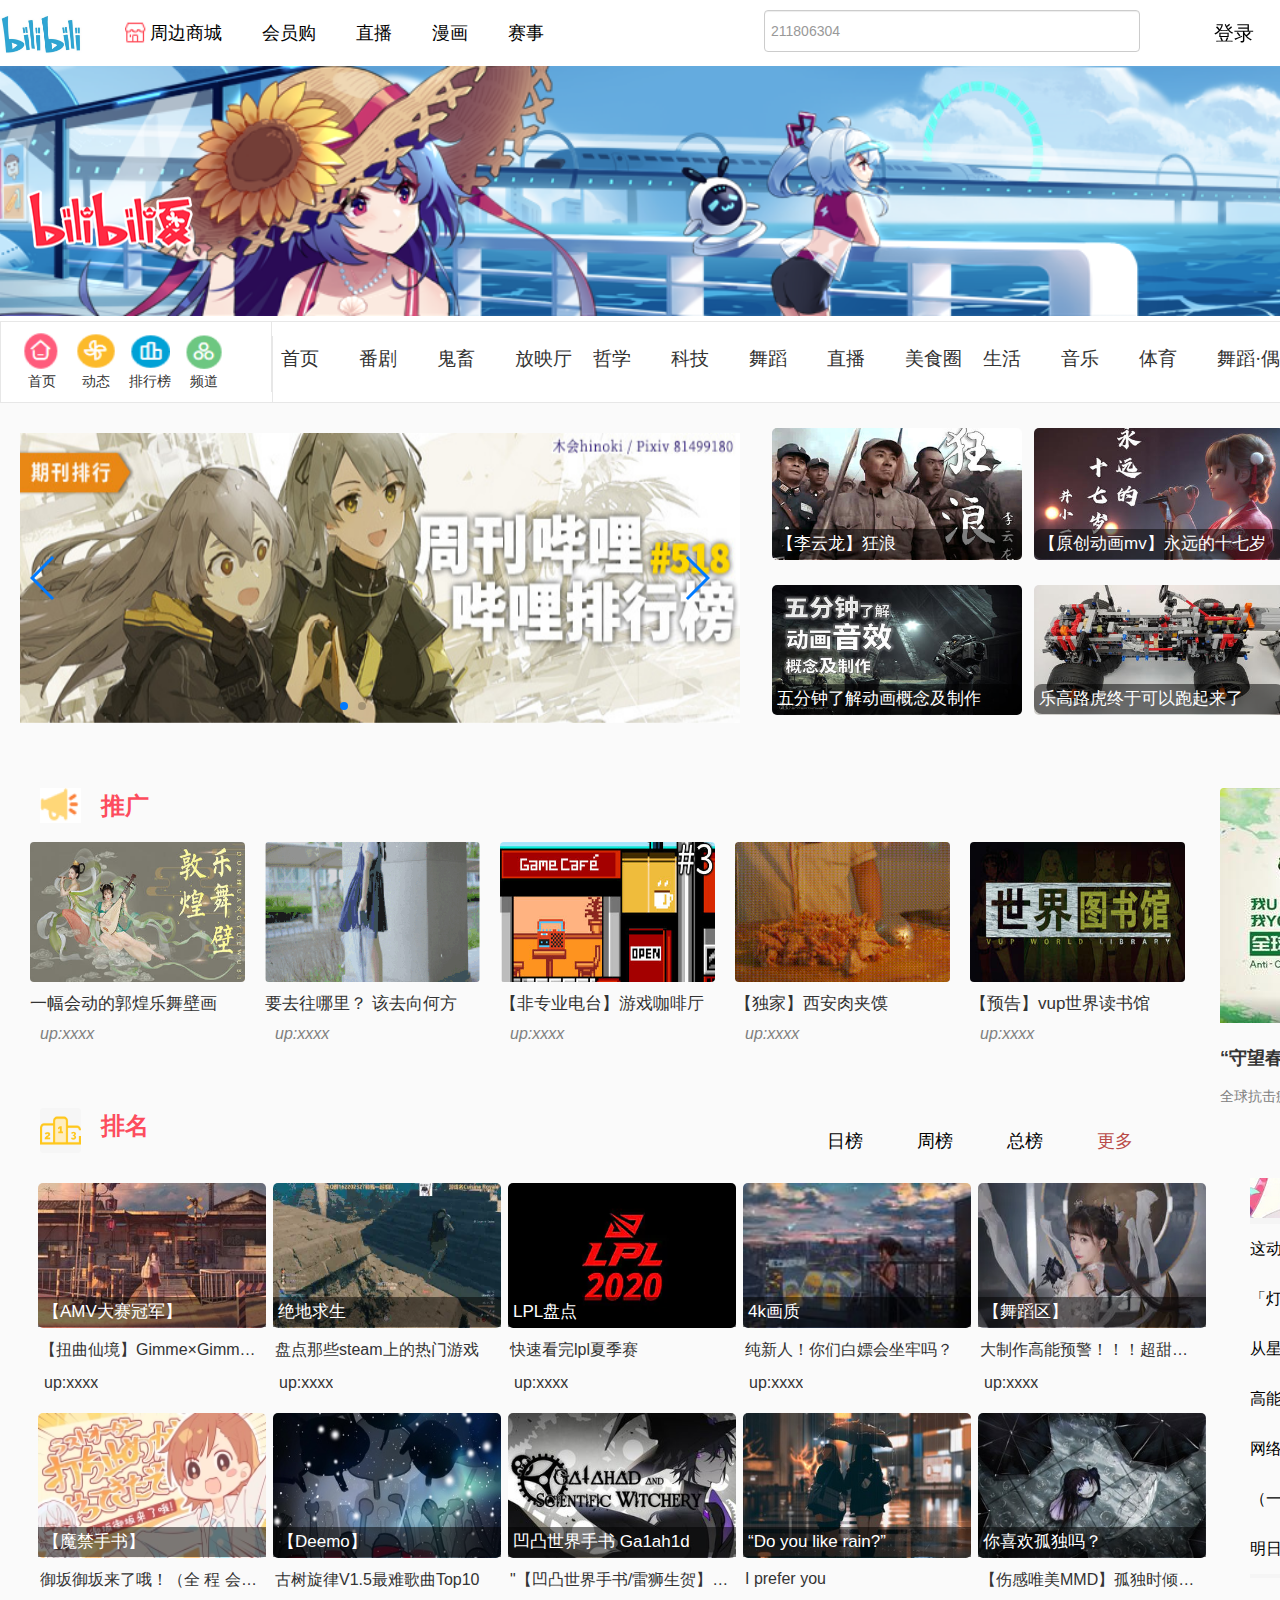
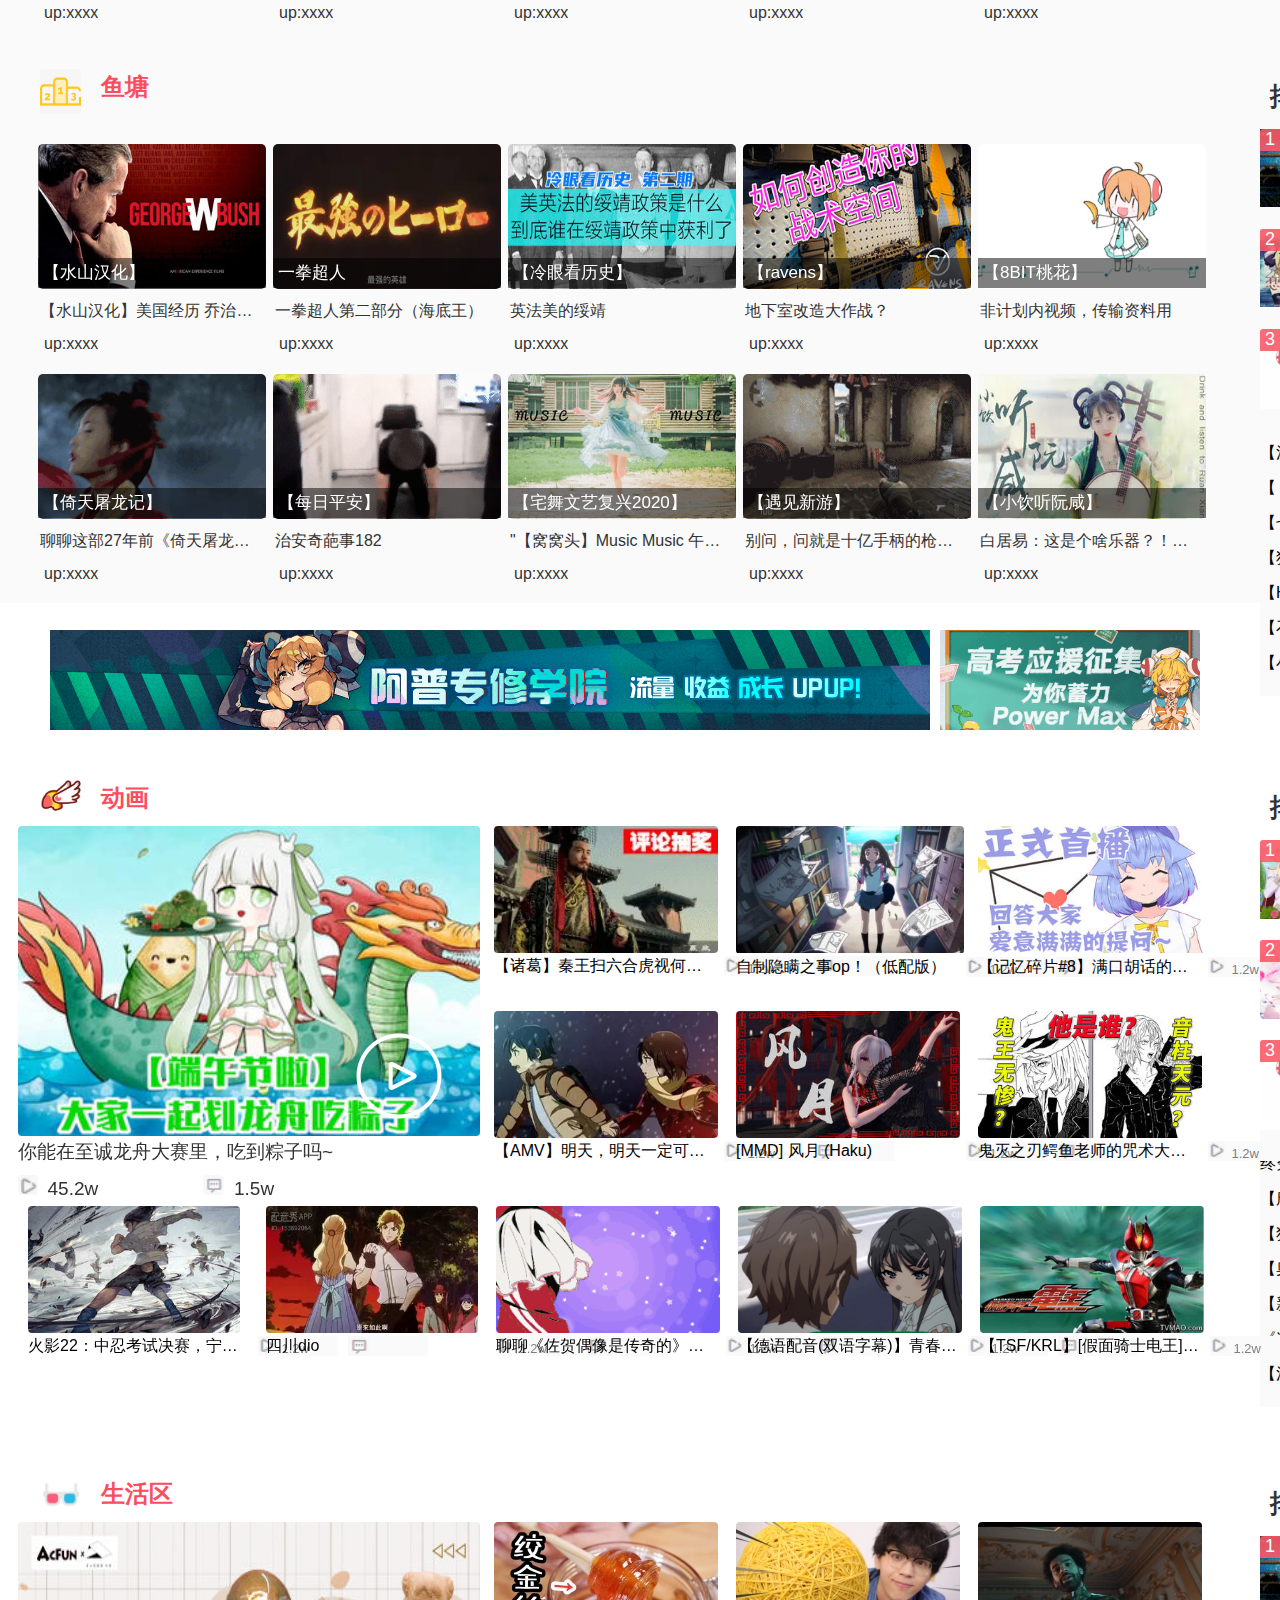
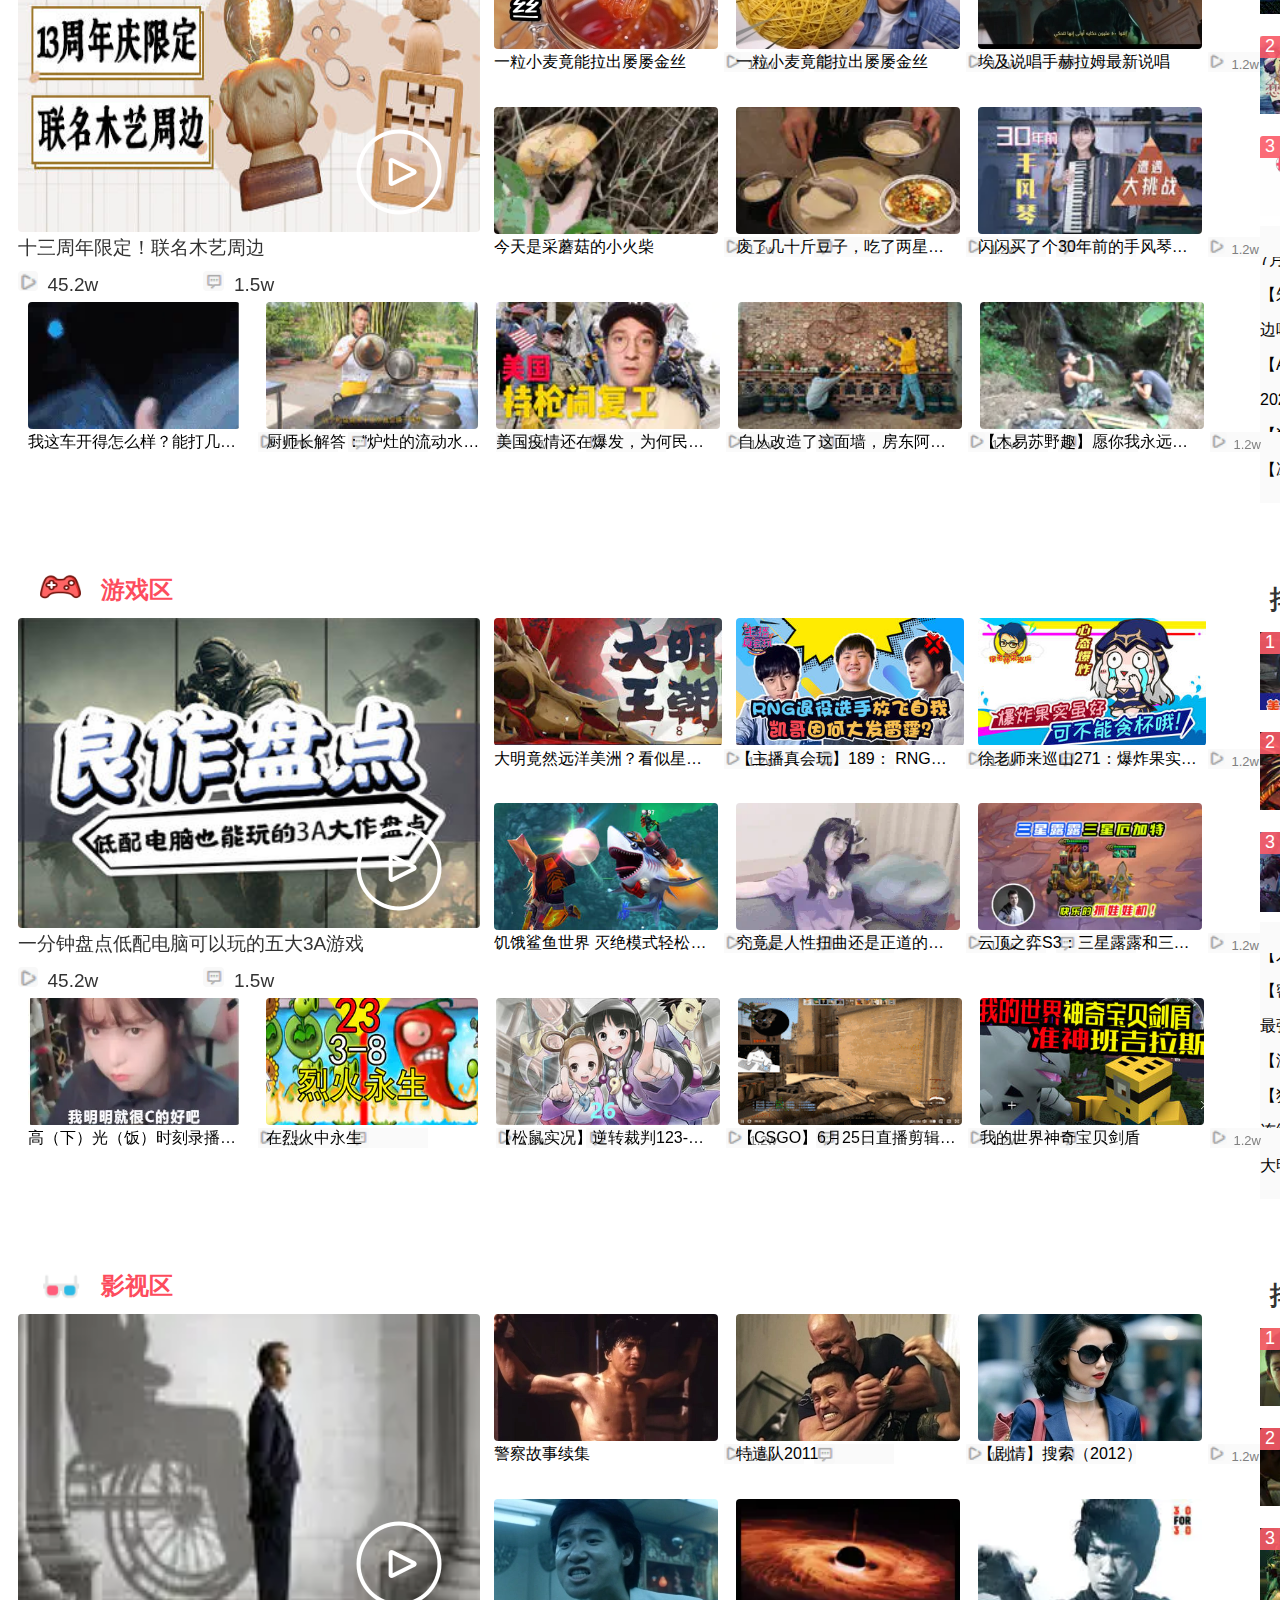
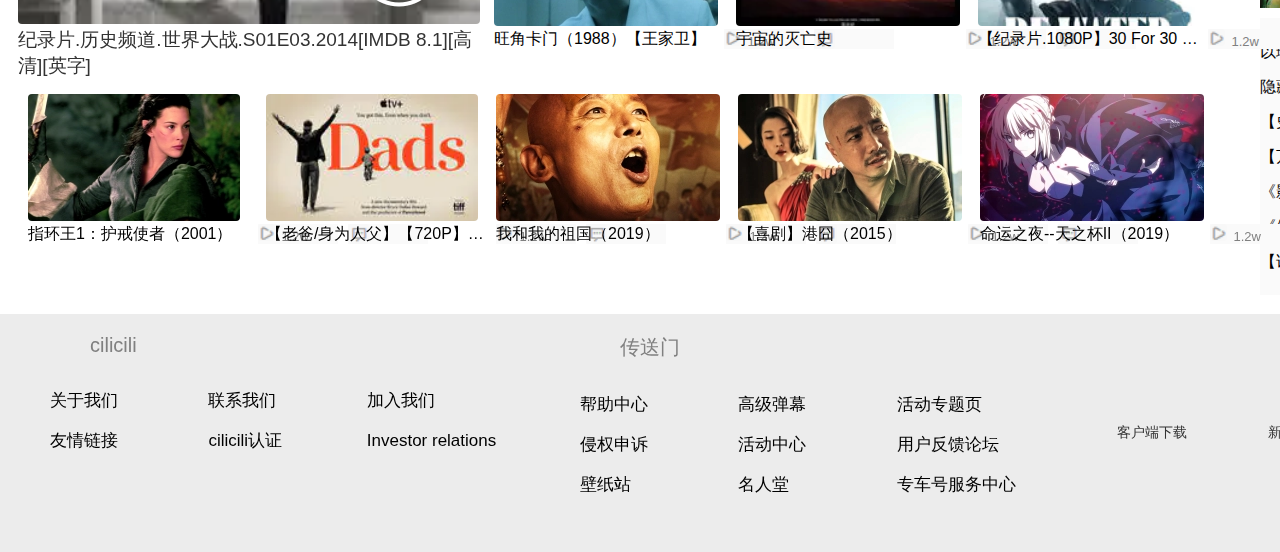
<file: index.html>
<!DOCTYPE html>
<html lang="en">
<head>
    <meta charset="UTF-8">
    <title>cilicili视频弹幕网</title>
    <meta name="" content="cilicili是不知名的视频弹幕网站，这里有最不及时的动漫新番，一般的ACG氛围，只有我一个Up主。大家可以在这里找到许多欢乐。">
    <meta content="width=device-width, initial-scale=1.0, minimum-scale=1.0, maximum-scale=1.0, user-scalable=0">
    <meta http-equiv="x-ua-compatible" content="IE=edge">
    <meta name="chenchuang" content="Bilibili,哔哩哔哩,哔哩哔哩动画,哔哩哔哩弹幕网,弹幕视频,B站,弹幕,字幕,AMV,MAD,MTV,ANIME,动漫,动漫音乐,游戏,游戏解说,二次元,游戏视频,ACG,galgame,动画,番组,新番,初音,洛天依,vocaloid,日本动漫,国产动漫,手机游戏,网络游戏,电子竞技,ACG燃曲,ACG神曲,追新番,新番动漫,新番吐槽,巡音,镜音双子,千本樱,初音MIKU,舞蹈MMD,MIKUMIKUDANCE,洛天依原创曲,洛天依翻唱曲,洛天依投食歌,洛天依MMD,vocaloid家族,OST,BGM,动漫歌曲,日本动漫音乐,宫崎骏动漫音乐,动漫音乐推荐,燃系mad,治愈系mad,MAD MOVIE,MAD高燃">
    <link rel="icon" href="../imagine/bachongyin.jpg">
    <title>cilicili弹幕网</title>
    <link rel="stylesheet" href="../css/head.css" type="text/css">
    <link rel="stylesheet" href="../css/main.css" type="text/css">
    <link rel="stylesheet" href="../css/rank.css">
    <link rel="stylesheet" href="../css/login.css">
    <script src="../js/swiper.js"></script>
    <script src="../js/jquery-1.11.3.js"></script>
    <link rel="stylesheet" href="../css/swiper.css">
    <link rel="stylesheet" href="../css/animate.min.css">
    <script src="../js/index.js"></script>
    <script src="../js/rank.js"></script>
    <link rel="stylesheet" href="../css/menu.css">
    <script src="../js/bootstrap.js"></script>
    <link rel="stylesheet" href="../css/bootstrap.min.css">
</head>
<style>
    .body{
        width: 100%;
        height: auto;

    }
    @media screen and (max-width: 767px)  {
        body{
            width: 100%;
        }
    }
</style>
<body onload="getNews();a()">

<!--头部-->
<div >
    <div class="head header-data" style="position: fixed">
        <div id="bili-centerBox">
            <div id="bili-icon"></div>
            <a class="head2" target="_blank" href="https://taobao.com/" style="margin-left: 40px"><span id=" ixcon-shop" style="float: left;margin-top: 6px"><img src="../imagine/house.png" height="25" width="25"/></span><span>周边商城</span></a>
            <a class="head2" target="_blank" href="https://taobao.com/"><span>会员购</span></a>
            <a class="head2" target="_blank" href="https://taobao.com/"><span>直播</span></a>
            <a class="head2" target="_blank" href="https://taobao.com/"><span>漫画</span></a>
            <a class="head2" target="_blank" href="https://taobao.com/"><span>赛事</span></a>
            <form class="navbar-form navbar-left" style="float: left;width: 400px">
                <div class="form-group" style="margin-left: 50px;margin-top: 5px">
                    <input type="text" class="form-control" placeholder="211806304" style="margin-left: 170px">
                </div>
                <!--<button type="submit" class="btn btn-default" style="float: left;width:65px;height: 43px;"></button>-->
            </form>
            <a id="head3" target="_blank" href="login.html"><span>登录</span></a>
            <a id="head4" target="_blank" href="register.html"><span>注册</span></a>
             <a id="head4" target="_blank" id="head5" href="http://8.210.195.206"><span style="font-size: 23px;color: rgb:(110,171,223)">音乐</span></a>
        </div>
    </div>
    <div class="head-block">
        <div class="title-imagine">
            <div class="head-logo">
                <div class="head-little-logo">
                </div>
            </div>
        </div>
    </div>


    <!--主体-->
    <div class="center">
        <div id="head-mid" >
            <div id="head-mid2">
                <div class="icon3">
                    <ul>
                        <li><img src="../imagine/icon-1.png" height="38" width="40"/>首页</li>
                        <li><img src="../imagine/icon-2.png" height="38" width="40"/>动态</li>
                        <li><img src="../imagine/icon-3.png" height="38" width="40"/>排行榜</li>
                        <li><img src="../imagine/icon-4.png" height="38" width=40/>频道</li></ul>
                </div>
                <div class="head-menu" >

                    <ul id="dl-first">
                        <li >首页</li>
                        <li class="animation" >番剧
                            <dl id="fanju">
                                <dt style=" padding-left: 0;"></dt>
                                <dd >国漫</dd>
                                <dd >日漫</dd>
                                <dd >欧美动画</dd>

                            </dl>
                        </li>
                        <li class="mad" >鬼畜
                            <dl class="mad1">
                                <dt style=" padding-left: 0;"></dt>
                                <dd>鬼畜调教</dd>
                                <dd>音mad</dd>
                                <dd>人力vocaloid</dd>
                                <dd>教程演示</dd>

                            </dl>
                        </li>
                        <li class="movie">放映厅
                            <dl class="movie1">
                                <dt style=" padding-left: 0;"> </dt>
                                <dd class="lli">纪录片</dd>
                                <dd class="lli">电影</dd>
                                <dd class="lli">电视剧</dd>

                            </dl></li>
                        <li class="philosophy">哲学
                            <dl class="philosophy1">
                                <dt style=" padding-left: 0;">  </dt>
                                <dd class="lli">配音</dd>
                                <dd class="lli">小剧场</dd>
                                <dd class="lli">欧美动作片</dd>

                            </dl></li>
                        <li class="technology">科技
                            <dl class="technology1">
                                <dt style=" padding-left: 0;"> </dt>
                                <dd class="lli">科技制造</dd>
                                <dd class="lli">演讲·公开课</dd>
                                <dd class="lli">人文科普</dd>
                                <dd class="lli">汽车</dd>

                            </dl></li>
                        <li class="dance">舞蹈
                            <dl class="dance1">
                                <dt style=" padding-left: 0;"></dt>
                                <dd class="lli">国漫</dd>
                                <dd class="lli">日漫</dd>
                                <dd class="lli">欧美动画</dd>

                            </dl></li>
                        <li class="liveStreaming">直播

                            <dl class="liveStreaming1">
                                <dt style=" padding-left: 0;"></dt>
                                <dd class="lli">宅舞</dd>
                                <dd class="lli">街舞</dd>
                                <dd class="lli">中国舞</dd>
                                <dd class="lli">明星舞</dd>

                            </dl></li>
                        <li class="food">美食圈

                            <dl class="food1">
                                <dt style=" padding-left: 0;"></dt>
                                <dd class="lli">中餐</dd>
                                <dd class="lli">日式</dd>
                                <dd class="lli">韩式</dd>
                                <dd class="lli">欧美</dd>
                                <dd class="lli">泰式</dd>

                            </dl></li>
                        <li class="live">生活
                            <dl class="live1">
                                <dt style=" padding-left: 0;"></dt>
                                <dd class="lli">搞笑</dd>
                                <dd class="lli">日常</dd>
                                <dd class="lli">手工</dd>
                                <dd class="lli">绘画</dd>

                            </dl></li>
                        <li class="music">音乐
                            <dl class="music1">
                                <dt style=" padding-left: 0;"></dt>
                                <dd class="lli">原创音乐</dd>
                                <dd class="lli">翻唱</dd>
                                <dd class="lli">v家</dd>
                                <dd class="lli">mv</dd>

                            </dl></li>
                        <li class="sports">体育
                            <dl class="sports1">
                                <dt style=" padding-left: 0;"></dt>
                                <dd class="lli">综合体育</dd>
                                <dd class="lli">篮球</dd>
                                <dd class="lli">足球</dd>
                                <dd class="lli">极限竞技</dd>

                            </dl></li>
                        <li style="width: 10%" class="star">舞蹈·偶像
                            <dl class="star1">
                                <dt style=" padding-left: 0;"></dt>
                                <dd class="lli">宅舞</dd>
                                <dd class="lli">综合舞蹈</dd>
                                <dd class="lli">偶像</dd>

                            </dl></li>
                        <li class="game">游戏
                            <dl class="game1">
                                <dt style=" padding-left: 0;"></dt>
                                <dd class="lli">主机单机</dd>
                                <dd class="lli">网络游戏</dd>
                                <dd class="lli">电子竞技</dd>

                            </dl></li>
                        <li class="novel">动画
                            <dl class="novel1">
                                <dt style=" padding-left: 0;"> </dt>
                                <dd class="lli">MAD`MMV</dd>
                                <dd class="lli">短片手书</dd>
                                <dd class="lli">手办模玩</dd>

                            </dl></li>
                        <li class="fishPonds">鱼塘
                            <dl class="fishPonds1">
                                <dt style=" padding-left: 0;"></dt>
                                <dd class="lli">普法安全</dd>
                                <dd class="lli">国防军事</dd>
                                <dd class="lli">历史</dd>

                            </dl></li>
                        <!--<li class="yangshi-logn"><img src="../imagine/indetity.jpg" width="36" height="36" style="position:relative;down:40px"></li>-->

                    </ul>

                </div>
            </div>
        </div>

        <!--<div class="background-left" ></div>-->
        <!--内容主体-->
        <div class="background-center">


            <!--轮播图-->
            <div id="banner1">

                <!--<div class="roll-block-img">-->
                <!--<div class="roll-img">-->
                <!--<ul>-->
                <!--<li><img src="../imagine/roll1.jpg" height="220" width="620"/></li>-->
                <!--&lt;!&ndash;<li><img src="imagine/roll2.jpg" height="220" width="620"/></li>&ndash;&gt;-->
                <!--&lt;!&ndash;<li><img src="imagine/roll4.png"/></li>&ndash;&gt;-->
                <!--</ul>-->
                <!--</div>-->
                <!--<div>-->
                <div class="swiper-container" style="height: 290px">
                    <div class="swiper-wrapper">
                        <div class="swiper-slide"><img src="../imagine/roll1.jpg" width="100%" height="100%"></div>
                        <div class="swiper-slide"><img src="../imagine/roll2.jpg" width="100%" height="100%"></div>
                        <div class="swiper-slide"><img src="../imagine/rollxxx.jpg" width="100%" height="100%"></div>
                        <!--<div class="swiper-slide"><img src="../imagine/roll4.png" width="100%;" height="300"></div>-->
                        <div class="swiper-slide"><img src="../imagine/rollx.jpg" width="100%;" height="100%"></div>
                        <div class="swiper-slide"><img src="../imagine/rollxx.jpg" width="100%;" height="100%"></div>
                    </div>
                    <!-- Add Pagination -->
                    <div class="swiper-pagination"></div>
                    <div class="swiper-button-next"></div>
                    <div class="swiper-button-prev"></div>
                </div>
                <div class="banner-nav-bg"></div>

            </div>
            <div id="center-block-movie">
                <ul>
                    <li class="row1" >
                        <img id="r1" src="../imagine/row1img.jpg" alt="" style="width: 250px;height: 132px;border-radius: 5px;">
                            <a href="" class="video-title text-overflow " id="r111" >【李云龙】狂浪</a>
                        <div class="displayBlock" id="r11">
                            <span class="displaySpan " ></span>
                            <p>【李云龙】狂浪</p><p>&emsp;up:xxxx</p>
                            <p>
                                <img src="../imagine/play-icon.png" height="17" width="15"/>&nbsp;15199&emsp;&emsp;

                                <img src="../imagine/collection-icon.png" height="16" width="16"/>&nbsp;366
                            </p>

                        </div>
                    </li>
                    <li class="row1" >
                        <img id="r2" src="../imagine/row2img.jpg" alt="最想听你说「我喜欢你」！冈妈新作《想哭的我戴上了猫的面具》MV" style="width: 250px;height: 132px; border-radius: 5px;">
                        <span class="video-title text-overflow" id="r222">【原创动画mv】永远的十七岁</span>
                        <div class="displayBlock" id="r22">
                            <span class="displaySpan " ></span>
                            <p>【原创动画mv】永远的十七岁</p><p>&emsp;up:xxxx</p>
                            <p>
                                <img src="../imagine/play-icon.png" height="17" width="15"/>&nbsp;62998&emsp;&emsp;

                                <img src="../imagine/collection-icon.png" height="16" width="16"/>&nbsp;436
                            </p>

                        </div>
                    </li>

                    <li class="row1" ><img id="r3" src="../imagine/row3img.jpg" alt="最想听你说「我喜欢你」！冈妈新作《想哭的我戴上了猫的面具》MV" style="width: 250px;height: 132px; border-radius: 5px;">
                        <span class="video-title text-overflow" id="r333">史蒂夫世界</span>
                        <div class="displayBlock" id="r33">
                            <span class="displaySpan " ></span>
                            <p>【李云龙】狂浪</p><p>&emsp;up:xxxx</p>
                            <p>
                                <img src="../imagine/play-icon.png" height="17" width="15"/>&nbsp;1730&emsp;&emsp;

                                <img src="../imagine/collection-icon.png" height="16" width="16"/>&nbsp;27
                            </p>

                        </div>
                    </li>
                    <li class="row2" ><img id="r4" src="../imagine/row4img.jpg" alt="最想听你说「我喜欢你」！冈妈新作《想哭的我戴上了猫的面具》MV" style="width: 250px;height: 130px; border-radius: 5px;">
                        <span class="video-title text-overflow" id="r444">五分钟了解动画概念及制作</span>
                        <div class="displayBlock" id="r44">
                            <span class="displaySpan " ></span>
                            <p>&emsp;五分钟了解动画概念及制作</p><p>&emsp;up:xxxx</p>
                            <p>
                                <img src="../imagine/play-icon.png" height="17" width="15"/>&nbsp;3762&emsp;&emsp;

                                <img src="../imagine/collection-icon.png" height="16" width="16"/>&nbsp;2
                            </p>

                        </div>
                    </li>
                    <li class="row2" ><img id="r5" src="../imagine/row5img.jpg" alt="最想听你说「我喜欢你」！冈妈新作《想哭的我戴上了猫的面具》MV" style="width: 250px;height: 130px; border-radius: 5px;">
                        <span class="video-title text-overflow" id="r555">乐高路虎终于可以跑起来了</span>
                        <div class="displayBlock" id="r55" >
                            <span class="displaySpan " ></span>
                            <p>&emsp;乐高路虎终于可以跑起来了</p><p>&emsp;up:xxxx</p>
                            <p>
                                <img src="../imagine/play-icon.png" height="17" width="15"/>&nbsp;3024&emsp;&emsp;

                                <img src="../imagine/collection-icon.png" height="16" width="16"/>&nbsp;0
                            </p>

                        </div>
                    </li>
                    <li class="row2" ><img id="r6" src="../imagine/row6img.jpg" alt="最想听你说「我喜欢你」！冈妈新作《想哭的我戴上了猫的面具》MV" style="width: 250px;height: 130px; border-radius: 5px;">
                        <span class="video-title text-overflow" id="r666">为何京紫如此令人期待</span>
                        <div class="displayBlock" id="r66">
                            <span class="displaySpan " ></span>
                            <p>&emsp;为何京紫如此令人期待</p><p>&emsp;up:xxxx</p>
                            <p>
                                <img src="../imagine/play-icon.png" height="17" width="15"/>&nbsp;19342&emsp;&emsp;

                                <img src="../imagine/collection-icon.png" height="16" width="16"/>&nbsp;201
                            </p>

                        </div>
                    </li>
                </ul>
            </div>
            <div id="armBlock">
                <div class="new-info-title" >
                    <span><img src="../imagine/tuiguang.png" height="35" width="41"/></span>
                    <p>推广</p>
                </div>
                <div id="row">
                    <ul>
                        <li><img src="../imagine/arm1.jpg" height="140" width="215"/>
                        <p>一幅会动的郭煌乐舞壁画</p>
                            <i>up:xxxx</i>
                        </li>
                        <li><img src="../imagine/arm2.gif" height="140" width="215"/>
                            <p>要去往哪里？ 该去向何方</p>
                            <i>up:xxxx</i></li>
                        <li><img src="../imagine/arm3.jpg" height="140" width="215"/>
                            <p>【非专业电台】游戏咖啡厅</p>
                            <i>up:xxxx</i></li>
                        <li><img src="../imagine/arm4.gif" height="140" width="215"/>
                            <p>【独家】西安肉夹馍</p>
                            <i>up:xxxx</i></li>
                        <li><img src="../imagine/arm5.jpg" height="140" width="215"/>
                            <p>【预告】vup世界读书馆</p>
                            <i>up:xxxx</i></li>
                    </ul>
                </div>
            </div>
            <div id="img-right">
                <h1>“守望春天”</h1>
                <p>全球抗击疫情公益绘画大赛线上颁奖</p>
            </div>
            <div class="new-info">
                <div class="new-info-title">
                    <span style="margin-bottom: 5px"><img src="../imagine/rank.jpg" height="45" width="41" /></span>
                    <p>排名</p>
                    <div class="dateRank">
                        <div class="lRank"><span>日榜</span></div>
                        <div class="lRank"><span>周榜</span></div>
                        <div class="lRank"><span>总榜</span></div>
                        <div class="lRank"><span style="color: #b94a48">更多</span></div>
                    </div>
                </div>
                <div class="first-row">
                    <ul style="width: 1200px;height: 220px">
                        <li>
                            <div class="src-block">
                                <img src="../imagine/new10.jpg">
                                <span>【AMV大赛冠军】</span>
                            </div>
                            <a class="a-t">【扭曲仙境】Gimme×Gimme【Malleus】</a>
                            <div><a href="" class="a-h" >up:xxxx</a></div>
                        </li>
                        <li>
                            <div class="src-block">
                                <img src="../imagine/img2.gif">
                                <span>绝地求生</span>
                            </div>
                            <a class="a-t">盘点那些steam上的热门游戏</a>
                            <div><a href="" class="a-h" >up:xxxx</a></div>
                        </li>
                        <li> <div class="src-block">
                            <img src="../imagine/img3.jpeg">
                            <span>LPL盘点</span>
                        </div>
                            <a class="a-t">快速看完lpl夏季赛</a>
                            <div><a href="" class="a-h" >up:xxxx</a></div>
                        </li>
                        <li><div class="src-block">
                            <img src="../imagine/img5.jpg">
                            <span>4k画质</span>
                        </div>
                            <a class="a-t">纯新人！你们白嫖会坐牢吗？</a>
                            <div><a href="" class="a-h" >up:xxxx</a></div>
                        </li>
                        <li><div class="src-block">
                            <img src="../imagine/img1.jpeg">
                            <span>【舞蹈区】</span>
                        </div>
                            <a class="a-t">大制作高能预警！！！超甜仙女变身朋克风！！</a>
                            <div><a href="" class="a-h" >up:xxxx</a></div>
                        </li>
                    </ul>






                </div>
                <div class="second-row">
                    <ul>
                        <li> <div class="src-block">
                            <img src="../imagine/new14.jpg">
                            <span>【魔禁手书】</span>
                        </div>
                            <a class="a-t">御坂御坂来了哦！（全 程 会 动）【通行禁止向】</a>
                            <div><a href="" class="a-h" >up:xxxx</a></div>
                        </li>
                        <li>
                            <div class="src-block">
                                <img src="../imagine/new15.jpg">
                                <span>【Deemo】</span>
                            </div>
                            <a class="a-t">古树旋律V1.5最难歌曲Top10</a>
                            <div><a href="" class="a-h" >up:xxxx</a></div>

                        </li>
                        <li>
                            <div class="src-block">
                                <img src="../imagine/new16.jpg">
                                <span>凹凸世界手书 Ga1ah1d</span>
                            </div>
                            <a class="a-t">"【凹凸世界手书/雷狮生贺】Ga1ahad and Scientific Witchery"</a>
                            <div><a href="" class="a-h" >up:xxxx</a></div>
                        </li>
                        <li>
                            <div class="src-block">
                                <img src="../imagine/new17.jpg">
                                <span>“Do you like rain?” </span>
                            </div>
                            <a class="a-t">I prefer you</a>
                            <div><a href="" class="a-h" >up:xxxx</a></div>
                        </li>
                        <li>         <div class="src-block">
                            <img src="../imagine/new12.jpg">
                            <span>你喜欢孤独吗？</span>
                        </div>
                            <a class="a-t">【伤感唯美MMD】孤独时倾听你的低语， 黑暗里泪水无声滑落。</a>
                            <div><a href="" class="a-h" >up:xxxx</a></div>
                        </li>
                    </ul>





                </div>
            </div>

            <div class="news-block">

                <div class="new-title">
                    <div id="title-left"></div>
                    <div id="title-right"></div>
                </div>
                <div class="" style="text-overflow:ellipsis;" id="new-list">

                </div>
            </div>

            <div id="top" >
                    <span href="javascript:" id="btn" style="cursor: pointer">
                        <img src="../imagine/bilitop.jpg" height="77" width="117"/><span> 返回顶部</span></span>
            </div>
            <!--资讯-->
            <div class="new-info">
                <div class="new-info-title">
                    <span style="margin-bottom: 5px"><img src="../imagine/rank.jpg" height="45" width="41" /></span>
                    <p>鱼塘</p>
                </div>
                <div class="first-row">
                    <ul style="width: 1200px;height: 220px">
                        <li>
                            <div class="src-block">
                                <img src="../imagine/fish1.jpeg">
                                <span>【水山汉化】</span>
                            </div>
                            <a class="a-t">【水山汉化】美国经历 乔治W布什 2/2</a>
                            <div><a href="" class="a-h" >up:xxxx</a></div>
                        </li>
                        <li>
                            <div class="src-block">
                            <img src="../imagine/fish2.png">
                            <span>一拳超人</span>
                            </div>
                            <a class="a-t">一拳超人第二部分（海底王）</a>
                            <div><a href="" class="a-h" >up:xxxx</a></div>
                        </li>
                        <li> <div class="src-block">
                            <img src="../imagine/fish3.jpeg">
                            <span>【冷眼看历史】</span>
                            </div>
                            <a class="a-t">英法美的绥靖</a>
                            <div><a href="" class="a-h" >up:xxxx</a></div>
                        </li>
                        <li><div class="src-block">
                            <img src="../imagine/fish4.jpeg">
                            <span>【ravens】</span>
                        </div>
                            <a class="a-t">地下室改造大作战？</a>
                            <div><a href="" class="a-h" >up:xxxx</a></div>
                        </li>
                        <li><div class="src-block">
                            <img src="../imagine/fish5.png">
                            <span>【8BIT桃花】</span>
                        </div>
                            <a class="a-t">非计划内视频，传输资料用</a>
                            <div><a href="" class="a-h" >up:xxxx</a></div>
                        </li>
                    </ul>






                </div>
                <div class="second-row">
                    <ul>
                        <li> <div class="src-block">
                            <img src="../imagine/fish6.gif">
                            <span>【倚天屠龙记】</span>
                        </div>
                            <a class="a-t">聊聊这部27年前《倚天屠龙记魔教教主》的“黑暗”无忌。</a>
                            <div><a href="" class="a-h" >up:xxxx</a></div>
                        </li>
                        <li>
                            <div class="src-block">
                            <img src="../imagine/fish7.gif">
                            <span>【每日平安】</span>
                            </div>
                            <a class="a-t">治安奇葩事182</a>
                            <div><a href="" class="a-h" >up:xxxx</a></div>

                        </li>
                        <li>
                            <div class="src-block">
                            <img src="../imagine/fish8.jpeg">
                            <span>【宅舞文艺复兴2020】</span>
                            </div>
                            <a class="a-t">"【窝窝头】Music Music 午后阳光敛，长裙翩翩掩~"</a>
                            <div><a href="" class="a-h" >up:xxxx</a></div>
                        </li>
                        <li>
                            <div class="src-block">
                            <img src="../imagine/fish9.gif">
                            <span>【遇见新游】 </span>
                        </div>
                            <a class="a-t">别问，问就是十亿手柄的枪战梦想！</a>
                            <div><a href="" class="a-h" >up:xxxx</a></div>
                        </li>
                        <li>         <div class="src-block">
                            <img src="../imagine/fish10.jpeg">
                            <span>【小饮听阮咸】</span>
                        </div>
                            <a class="a-t">白居易：这是个啥乐器？！认识中国乐器阮咸</a>
                            <div><a href="" class="a-h" >up:xxxx</a></div>
                        </li>
                    </ul>





                </div>
            </div>
            <div class="rank2">
                <div class="headrank"><span style=" font-weight: bold;">排行榜</span></div>
                    <div class="headrank3">
                    <div class="head-img"><span>1</span><img src="../imagine/src-big1.gif"/></div>
                        <div class="head-rank-right">
                            <p>【特惠喜+1】第115期 协议3</p>
                            <a href="" class="a-h" style="margin-top: 0;color: grey" > UP:老绅</a>
                            <span ><img src="../imagine/play--little-icon.png" height="17" width="17"/>1.2w</span>
                            <span style="margin-left: 100px"><img src="../imagine/comments-icon.png" height="20" width="21"/>

                            </span>

                        </div>
                    </div>
                <div class="headrank3">
                    <div class="head-img"><span>2</span><img src="../imagine/rank-head2.jpeg"/></div>
                        <div class="head-rank-right">
                            <p>【呐呐呐】呐呐呐（转粤语）</p>
                            <a href="" class="a-h" style="margin-top: 0;color: grey" >up:lifyir</a>
                            <span ><img src="../imagine/play--little-icon.png" height="17" width="17"/>1.2w</span>
                            <span style="margin-left: 100px"><img src="../imagine/comments-icon.png" height="20" width="21"/>

                            </span>
                        </div>

                </div>
                <div class="headrank3">
                    <div class="head-img"><span>3</span><img src="../imagine/rank-head3.gif" height="80" width="140"/></div>
                        <div class="head-rank-right">
                            <p>【周榜】c哩周榜一起来看！</p>
                            <a href="" class="a-h" style="margin-top: 0;color: grey" >up:3344</a>
                            <span ><img src="../imagine/play--little-icon.png" height="17" width="17"/>1.2w</span>
                            <span style="margin-left: 100px"><img src="../imagine/comments-icon.png" height="20" width="21"/>

                            </span>
                        </div>


                </div>
                <div id="rank-list"></div>
            </div>
            <div id="advertise"></div>
            <div id="advertise2"></div>
            <div class="new-info">
                <div class="new-info-title">
                    <span><img src="../imagine/donghua.gif" height="35" width="41"/></span>
                    <p>动画</p>
                </div>
                <div class="first-row2">
                    <div class="src-big-block11">

                        <!--<span>一粒小麦竟能拉出屡屡金丝</span>-->
                        <img src="../imagine/after5.jpeg" height="310" width="462"/><span class="mask-video-icon">

                   <img src="../imagine/播放白.png" height="100" width="100" style="margin-top: 200px;margin-left: 300px"/></span>
                        <div class="bottom-block-big" style="font-size: 19px">
                            <p >你能在至诚龙舟大赛里，吃到粽子吗~</p>
                            <!--<a href="" class="a-h" style="margin-top: 0;color: grey" >up:3344</a>-->
                            <span ><img src="../imagine/play--little-icon.png" height="20" width="20"/>&ensp;45.2w</span>
                            <span style="margin-left: 100px"><img src="../imagine/comments-icon.png" height="20" width="21"/>&ensp;1.5w</span>
                        </div>
                    </div>
                    <div class="src-big-block1">
                        <img src="../imagine/after6.gif" style=" width: 224px;height: 127px;">
                        <!--<span>一粒小麦竟能拉出屡屡金丝</span>-->
                        <div class="bottom-block">
                            <p>【诸葛】秦王扫六合虎视何雄哉！</p>
                            <!--<a href="" class="a-h" style="margin-top: 0;color: grey" >up:3344</a>-->
                            <span ><img src="../imagine/play--little-icon.png" height="17" width="17"/>&ensp;1.2w</span>
                            <span style="margin-left: 100px"><img src="../imagine/comments-icon.png" height="20" width="21"/></span>
                        </div>

                    </div>
                    <div class="src-big-block1">
                        <img src="../imagine/after7.jpeg">
                        <!--<span>挑战用一万根皮筋做篮球</span>-->
                        <div class="bottom-block">
                            <p>自制隐瞒之事op！（低配版）</p>
                            <!--<a href="" class="a-h" style="margin-top: 0;color: grey" >up:3344</a>-->
                            <span ><img src="../imagine/play--little-icon.png" height="17" width="17"/>&ensp;1.2w</span>
                            <span style="margin-left: 100px"><img src="../imagine/comments-icon.png" height="20" width="21"/></span>
                        </div>
                    </div>
                    <div class="src-big-block1">
                        <img src="../imagine/after8.jpeg">
                        <!--<span>埃及说唱手赫拉姆最新说唱</span>-->
                        <div class="bottom-block">
                            <p>【记忆碎片#8】满口胡话的正式首播它来了！</p>
                            <!--<a href="" class="a-h" style="margin-top: 0;color: grey" >up:3344</a>-->
                            <span ><img src="../imagine/play--little-icon.png" height="17" width="17"/>&ensp;1.2w</span>
                            <span style="margin-left: 100px"><img src="../imagine/comments-icon.png" height="20" width="21"/></span>
                        </div>
                    </div>
                    <div class="src-big-block2">
                        <img src="../imagine/after9.jpeg" style=" width: 224px;height: 127px;">
                        <!--<span>【绘画过程】在？为什么又画大头</span>-->
                        <div class="bottom-block">
                            <p>【AMV】明天，明天一定可以再见面的！</p>
                            <!--<a href="" class="a-h" style="margin-top: 0;color: grey" >up:3344</a>-->
                            <span ><img src="../imagine/play--little-icon.png" height="17" width="17"/>&ensp;1.2w</span>
                            <span style="margin-left: 100px"><img src="../imagine/comments-icon.png" height="20" width="21"/></span>
                        </div>
                    </div>

                    <div class="src-big-block2">
                        <img src="../imagine/after10.jpeg" style=" width: 224px;height: 127px;">
                        <!--<span>【绘画过程】在？为什么又画大头</span>-->
                        <div class="bottom-block">
                            <p>[MMD] 风月 (Haku)</p>
                            <!--<a href="" class="a-h" style="margin-top: 0;color: grey" >up:3344</a>-->
                            <span ><img src="../imagine/play--little-icon.png" height="17" width="17"/>&ensp;1.2w</span>
                            <span style="margin-left: 100px"><img src="../imagine/comments-icon.png" height="20" width="21"/></span>
                        </div>
                    </div>
                    <div class="src-big-block2">
                        <img src="../imagine/after11.jpeg " style=" width: 224px;height: 127px;">
                        <!--<span>【绘画过程】在？为什么又画大头</span>-->
                        <div class="bottom-block">
                            <p>鬼灭之刃鳄鱼老师的咒术大战 [吾峠呼世晴短篇 蝇庭的锯形] </p>
                            <!--<a href="" class="a-h" style="margin-top: 0;color: grey" >up:3344</a>-->
                            <span ><img src="../imagine/play--little-icon.png" height="17" width="17"/>&ensp;1.2w</span>
                            <span style="margin-left: 100px"><img src="../imagine/comments-icon.png" height="20" width="21"/></span>
                        </div>
                    </div>
                </div>
                <div class="second-row">
                    <div class="src-big-block2-1">
                        <img src="../imagine/after12.jpeg" style=" width: 212px;height: 127px; margin-left: 0">
                        <div class="bottom-block">
                            <p>火影22：中忍考试决赛，宁次雷霆一击，施展日向宗家绝技！【独家】</p>
                            <!--<a href="" class="a-h" style="margin-top: 0;color: grey" >up:3344</a>-->
                            <span ><img src="../imagine/play--little-icon.png" height="17" width="17"/>&ensp;1.2w</span>
                            <span style="margin-left: 100px"><img src="../imagine/comments-icon.png" height="20" width="21"/></span>
                        </div>
                    </div>
                    <div class="src-big-block2-2">
                        <img src="../imagine/after13.jpeg" style=" width: 212px;height: 127px;">
                        <div class="bottom-block">
                            <p>四川dio</p>
                            <!--<a href="" class="a-h" style="margin-top: 0;color: grey" >up:3344</a>-->
                            <span ><img src="../imagine/play--little-icon.png" height="17" width="17"/>&ensp;1.2w</span>
                            <span style="margin-left: 100px"><img src="../imagine/comments-icon.png" height="20" width="21"/></span>
                        </div>

                    </div>
                    <div class="src-big-block2-1">
                        <img src="../imagine/after14.gif" style=" width: 224px;height: 127px;">
                        <div class="bottom-block">
                            <p>聊聊《佐贺偶像是传奇的》为啥那么好看</p>
                            <!--<a href="" class="a-h" style="margin-top: 0;color: grey" >up:3344</a>-->
                            <span ><img src="../imagine/play--little-icon.png" height="17" width="17"/>&ensp;1.2w</span>
                            <span style="margin-left: 100px"><img src="../imagine/comments-icon.png" height="20" width="21"/></span>
                        </div>
                    </div>
                    <div class="src-big-block2-1">
                        <img src="../imagine/after15.png" style=" width: 224px;height: 127px;">
                        <div class="bottom-block">
                            <p>【德语配音(双语字幕)】青春猪头少年不会梦到兔女郎学姐 官方剪辑 第七弹</p>
                            <!--<a href="" class="a-h" style="margin-top: 0;color: grey" >up:3344</a>-->
                            <span ><img src="../imagine/play--little-icon.png" height="17" width="17"/>&ensp;1.2w</span>
                            <span style="margin-left: 100px"><img src="../imagine/comments-icon.png" height="20" width="21"/></span>
                        </div>
                    </div>
                    <div class="src-big-block2-1">
                        <img src="../imagine/after16.jpg" style=" width: 224px;height: 127px;">
                        <div class="bottom-block">
                            <p>【TSF/KRL】[假面骑士电王]全集+剧场版【BD1080P+720P+DVDrip】</p>
                            <!--<a href="" class="a-h" style="margin-top: 0;color: grey" >up:3344</a>-->
                            <span ><img src="../imagine/play--little-icon.png" height="17" width="17"/>&ensp;1.2w</span>
                            <span style="margin-left: 100px"><img src="../imagine/comments-icon.png" height="20" width="21"/></span>
                        </div>
                    </div>
                </div>
            </div>
            <div class="rank2">
                <div class="headrank"><span style=" font-weight: bold;">排行榜</span></div>
                <div class="headrank3">
                    <div class="head-img"><span>1</span><img src="../imagine/mor7.png"/></div>
                    <div class="head-rank-right">
                        <p>【独家】写作乙女的《邪恶大小姐》，实则满足宅男猎奇心态的廉价动画</p>
                        <a href="" class="a-h" style="margin-top: 0;color: grey" > UP:渣丸子</a>
                        <span ><img src="../imagine/play--little-icon.png" height="17" width="17"/>1.2w</span>
                        <span style="margin-left: 100px"><img src="../imagine/comments-icon.png" height="20" width="21"/>

                            </span>

                    </div>
                </div>
                <div class="headrank3">
                    <div class="head-img"><span>2</span><img src="../imagine/mor8.png"/></div>
                    <div class="head-rank-right">
                        <p>踩点高燃混剪《黑洞里的光》）</p>
                        <a href="" class="a-h" style="margin-top: 0;color: grey" >up:EKZ-MH</a>
                        <span ><img src="../imagine/play--little-icon.png" height="17" width="17"/>1.2w</span>
                        <span style="margin-left: 100px"><img src="../imagine/comments-icon.png" height="20" width="21"/>

                            </span>
                    </div>

                </div>
                <div class="headrank3">
                    <div class="head-img"><span>3</span><img src="../imagine/rank-head3.gif" height="80" width="140"/></div>
                    <div class="head-rank-right">
                        <p>七月新番《租借女友》先导PV</p>
                        <a href="" class="a-h" style="margin-top: 0;color: grey" >up:3344</a>
                        <span ><img src="../imagine/play--little-icon.png" height="17" width="17"/>1.2w</span>
                        <span style="margin-left: 100px"><img src="../imagine/comments-icon.png" height="20" width="21"/>

                            </span>
                    </div>


                </div>
                <div id="rank-list2"></div>
            </div>
            <div class="new-info">
                <div class="new-info-title">
                    <span><img src="../imagine/rank4.png" style="height:35px;width:41px;"/></span>
                    <p>生活区</p>
                </div>
                <div class="first-row2">
                    <div class="src-big-block11">

                        <!--<span>一粒小麦竟能拉出屡屡金丝</span>-->
                        <img src="../imagine/src-big1.jpg" height="310" width="462"/><span class="mask-video-icon">

                   <img src="../imagine/播放白.png" height="100" width="100" style="margin-top: 200px;margin-left: 300px"/></span>
                        <div class="bottom-block-big" style="font-size: 19px">
                            <p >十三周年限定！联名木艺周边</p>
                            <!--<a href="" class="a-h" style="margin-top: 0;color: grey" >up:3344</a>-->
                            <span ><img src="../imagine/play--little-icon.png" height="20" width="20"/>&ensp;45.2w</span>
                            <span style="margin-left: 100px"><img src="../imagine/comments-icon.png" height="20" width="21"/>&ensp;1.5w</span>
                        </div>
                    </div>
                    <div class="src-big-block1">
                        <img src="../imagine/life1.jpg">
                        <!--<span>一粒小麦竟能拉出屡屡金丝</span>-->
                        <div class="bottom-block">
                            <p>一粒小麦竟能拉出屡屡金丝</p>
                            <!--<a href="" class="a-h" style="margin-top: 0;color: grey" >up:3344</a>-->
                            <span ><img src="../imagine/play--little-icon.png" height="17" width="17"/>&ensp;1.2w</span>
                            <span style="margin-left: 100px"><img src="../imagine/comments-icon.png" height="20" width="21"/></span>
                        </div>

                    </div>
                    <div class="src-big-block1">
                        <img src="../imagine/life2.jpg">
                        <!--<span>挑战用一万根皮筋做篮球</span>-->
                        <div class="bottom-block">
                            <p>一粒小麦竟能拉出屡屡金丝</p>
                            <!--<a href="" class="a-h" style="margin-top: 0;color: grey" >up:3344</a>-->
                            <span ><img src="../imagine/play--little-icon.png" height="17" width="17"/>&ensp;1.2w</span>
                            <span style="margin-left: 100px"><img src="../imagine/comments-icon.png" height="20" width="21"/></span>
                        </div>
                    </div>
                    <div class="src-big-block1">
                        <img src="../imagine/life3.jpg">
                        <!--<span>埃及说唱手赫拉姆最新说唱</span>-->
                        <div class="bottom-block">
                            <p>埃及说唱手赫拉姆最新说唱</p>
                            <!--<a href="" class="a-h" style="margin-top: 0;color: grey" >up:3344</a>-->
                            <span ><img src="../imagine/play--little-icon.png" height="17" width="17"/>&ensp;1.2w</span>
                            <span style="margin-left: 100px"><img src="../imagine/comments-icon.png" height="20" width="21"/></span>
                        </div>
                    </div>
                    <div class="src-big-block2">
                        <img src="../imagine/src-block2.gif"style=" width: 224px;height: 127px;">
                        <!--<span>【绘画过程】在？为什么又画大头</span>-->
                        <div class="bottom-block">
                            <p>今天是采蘑菇的小火柴</p>
                            <!--<a href="" class="a-h" style="margin-top: 0;color: grey" >up:3344</a>-->
                            <span ><img src="../imagine/play--little-icon.png" height="17" width="17"/>&ensp;1.2w</span>
                            <span style="margin-left: 100px"><img src="../imagine/comments-icon.png" height="20" width="21"/></span>
                        </div>
                    </div>

                    <div class="src-big-block2">
                        <img src="../imagine/src-big3.jepg.jpeg"style=" width: 224px;height: 127px;">
                        <!--<span>【绘画过程】在？为什么又画大头</span>-->
                        <div class="bottom-block">
                            <p>废了几十斤豆子，吃了两星期豆腐，豆腐脑终于可以出摊了~</p>
                            <!--<a href="" class="a-h" style="margin-top: 0;color: grey" >up:3344</a>-->
                            <span ><img src="../imagine/play--little-icon.png" height="17" width="17"/>&ensp;1.2w</span>
                            <span style="margin-left: 100px"><img src="../imagine/comments-icon.png" height="20" width="21"/></span>
                        </div>
                    </div>
                    <div class="src-big-block2">
                        <img src="../imagine/src-big4.jepg.jpeg " style=" width: 224px;height: 127px;">
                        <!--<span>【绘画过程】在？为什么又画大头</span>-->
                        <div class="bottom-block">
                            <p>闪闪买了个30年前的手风琴，除了重量难顶外，她还遇到了人生中很大的挑战</p>
                            <!--<a href="" class="a-h" style="margin-top: 0;color: grey" >up:3344</a>-->
                            <span ><img src="../imagine/play--little-icon.png" height="17" width="17"/>&ensp;1.2w</span>
                            <span style="margin-left: 100px"><img src="../imagine/comments-icon.png" height="20" width="21"/></span>
                        </div>
                    </div>
                </div>
                <div class="second-row">
                    <div class="src-big-block2-1">
                        <img src="../imagine/1588492588692.gif" style=" width: 212px;height: 127px; margin-left: 0">
                        <div class="bottom-block">
                            <p>我这车开得怎么样？能打几分？</p>
                            <!--<a href="" class="a-h" style="margin-top: 0;color: grey" >up:3344</a>-->
                            <span ><img src="../imagine/play--little-icon.png" height="17" width="17"/>&ensp;1.2w</span>
                            <span style="margin-left: 100px"><img src="../imagine/comments-icon.png" height="20" width="21"/></span>
                        </div>
                    </div>
                    <div class="src-big-block2-2">
                        <img src="../imagine/after1.jpeg" style=" width: 212px;height: 127px;">
                        <div class="bottom-block">
                            <p>厨师长解答：“炉灶的流动水不关”，不仅仅是“浪费水”这么简单</p>
                            <!--<a href="" class="a-h" style="margin-top: 0;color: grey" >up:3344</a>-->
                            <span ><img src="../imagine/play--little-icon.png" height="17" width="17"/>&ensp;1.2w</span>
                            <span style="margin-left: 100px"><img src="../imagine/comments-icon.png" height="20" width="21"/></span>
                        </div>

                    </div>
                    <div class="src-big-block2-1">
                        <img src="../imagine/after2.jpeg" style=" width: 224px;height: 127px;">
                        <div class="bottom-block">
                            <p>美国疫情还在爆发，为何民众开始持枪闹复工？</p>
                            <!--<a href="" class="a-h" style="margin-top: 0;color: grey" >up:3344</a>-->
                            <span ><img src="../imagine/play--little-icon.png" height="17" width="17"/>&ensp;1.2w</span>
                            <span style="margin-left: 100px"><img src="../imagine/comments-icon.png" height="20" width="21"/></span>
                        </div>
                    </div>
                    <div class="src-big-block2-1">
                        <img src="../imagine/after3.jpeg" style=" width: 224px;height: 127px;">
                        <div class="bottom-block">
                            <p>自从改造了这面墙，房东阿姨每天都请闺蜜们来参观</p>
                            <!--<a href="" class="a-h" style="margin-top: 0;color: grey" >up:3344</a>-->
                            <span ><img src="../imagine/play--little-icon.png" height="17" width="17"/>&ensp;1.2w</span>
                            <span style="margin-left: 100px"><img src="../imagine/comments-icon.png" height="20" width="21"/></span>
                        </div>
                    </div>
                    <div class="src-big-block2-1">
                        <img src="../imagine/after4.jpeg" style=" width: 224px;height: 127px;">
                        <div class="bottom-block">
                            <p>【木易苏野趣】愿你我永远年轻，永远热泪盈眶</p>
                            <!--<a href="" class="a-h" style="margin-top: 0;color: grey" >up:3344</a>-->
                            <span ><img src="../imagine/play--little-icon.png" height="17" width="17"/>&ensp;1.2w</span>
                            <span style="margin-left: 100px"><img src="../imagine/comments-icon.png" height="20" width="21"/></span>
                        </div>
                    </div>
                </div>
            </div>
            <div class="rank2">
                <div class="headrank"><span style=" font-weight: bold;">排行榜</span></div>
                <div class="headrank3">
                    <div class="head-img"><span>1</span><img src="../imagine/src-big1.gif"/></div>
                    <div class="head-rank-right">
                        <p>【特惠喜+1】第115期 协议3</p>
                        <a href="" class="a-h" style="margin-top: 0;color: grey" > UP:老绅</a>
                        <span ><img src="../imagine/play--little-icon.png" height="17" width="17"/>1.2w</span>
                        <span style="margin-left: 100px"><img src="../imagine/comments-icon.png" height="20" width="21"/>

                            </span>

                    </div>
                </div>
                <div class="headrank3">
                    <div class="head-img"><span>2</span><img src="../imagine/rank-head2.jpeg"/></div>
                    <div class="head-rank-right">
                        <p>【呐呐呐】呐呐呐（转粤语）</p>
                        <a href="" class="a-h" style="margin-top: 0;color: grey" >up:lifyir</a>
                        <span ><img src="../imagine/play--little-icon.png" height="17" width="17"/>1.2w</span>
                        <span style="margin-left: 100px"><img src="../imagine/comments-icon.png" height="20" width="21"/>

                            </span>
                    </div>

                </div>
                <div class="headrank3">
                    <div class="head-img"><span>3</span><img src="../imagine/rank-head3.gif" height="80" width="140"/></div>
                    <div class="head-rank-right">
                        <p>【周榜】c哩周榜一起来看！</p>
                        <a href="" class="a-h" style="margin-top: 0;color: grey" >up:3344</a>
                        <span ><img src="../imagine/play--little-icon.png" height="17" width="17"/>1.2w</span>
                        <span style="margin-left: 100px"><img src="../imagine/comments-icon.png" height="20" width="21"/>

                            </span>
                    </div>


                </div>
                <div id="rank-list3"></div>
            </div>
            <div class="new-info">
                <div class="new-info-title">
                    <span><img src="../imagine/1509501653116.gif" height="35" width="41"/></span>
                    <p>游戏区</p>
                </div>
                <div class="first-row2">
                    <div class="src-big-block11">

                        <!--<span>一粒小麦竟能拉出屡屡金丝</span>-->
                        <img src="../imagine/after17.jpeg" height="310" width="462"/><span class="mask-video-icon">

                   <img src="../imagine/播放白.png" height="100" width="100" style="margin-top: 200px;margin-left: 300px"/></span>
                        <div class="bottom-block-big" style="font-size: 19px">
                            <p >一分钟盘点低配电脑可以玩的五大3A游戏</p>
                            <!--<a href="" class="a-h" style="margin-top: 0;color: grey" >up:3344</a>-->
                            <span ><img src="../imagine/play--little-icon.png" height="20" width="20"/>&ensp;45.2w</span>
                            <span style="margin-left: 100px"><img src="../imagine/comments-icon.png" height="20" width="21"/>&ensp;1.5w</span>
                        </div>
                    </div>
                    <div class="src-big-block1">
                        <img src="../imagine/after18.jpeg">
                        <!--<span>一粒小麦竟能拉出屡屡金丝</span>-->
                        <div class="bottom-block">
                            <p>大明竟然远洋美洲？看似星辰大海的路途却有暗流涌动</p>
                            <!--<a href="" class="a-h" style="margin-top: 0;color: grey" >up:3344</a>-->
                            <span ><img src="../imagine/play--little-icon.png" height="17" width="17"/>&ensp;1.2w</span>
                            <span style="margin-left: 100px"><img src="../imagine/comments-icon.png" height="20" width="21"/></span>
                        </div>

                    </div>
                    <div class="src-big-block1">
                        <img src="../imagine/after19.jpeg">
                        <!--<span>挑战用一万根皮筋做篮球</span>-->
                        <div class="bottom-block">
                            <p>【主播真会玩】189： RNG退役选手放飞自我 凯哥因何大发雷霆？</p>
                            <!--<a href="" class="a-h" style="margin-top: 0;color: grey" >up:3344</a>-->
                            <span ><img src="../imagine/play--little-icon.png" height="17" width="17"/>&ensp;1.2w</span>
                            <span style="margin-left: 100px"><img src="../imagine/comments-icon.png" height="20" width="21"/></span>
                        </div>
                    </div>
                    <div class="src-big-block1">
                        <img src="../imagine/after20.jpeg">
                        <!--<span>埃及说唱手赫拉姆最新说唱</span>-->
                        <div class="bottom-block">
                            <p>徐老师来巡山271：爆炸果实虽好，可不能贪杯哦！</p>
                            <!--<a href="" class="a-h" style="margin-top: 0;color: grey" >up:3344</a>-->
                            <span ><img src="../imagine/play--little-icon.png" height="17" width="17"/>&ensp;1.2w</span>
                            <span style="margin-left: 100px"><img src="../imagine/comments-icon.png" height="20" width="21"/></span>
                        </div>
                    </div>
                    <div class="src-big-block2">
                        <img src="../imagine/after21.jpeg" style=" width: 224px;height: 127px;">
                        <!--<span>【绘画过程】在？为什么又画大头</span>-->
                        <div class="bottom-block">
                            <p>饥饿鲨鱼世界 灭绝模式轻松刷珍珠</p>
                            <!--<a href="" class="a-h" style="margin-top: 0;color: grey" >up:3344</a>-->
                            <span ><img src="../imagine/play--little-icon.png" height="17" width="17"/>&ensp;1.2w</span>
                            <span style="margin-left: 100px"><img src="../imagine/comments-icon.png" height="20" width="21"/></span>
                        </div>
                    </div>

                    <div class="src-big-block2">
                        <img src="../imagine/after22.jpg" style=" width: 224px;height: 127px;">
                        <!--<span>【绘画过程】在？为什么又画大头</span>-->
                        <div class="bottom-block">
                            <p>究竟是人性扭曲还是正道的光？</p>
                            <!--<a href="" class="a-h" style="margin-top: 0;color: grey" >up:3344</a>-->
                            <span ><img src="../imagine/play--little-icon.png" height="17" width="17"/>&ensp;1.2w</span>
                            <span style="margin-left: 100px"><img src="../imagine/comments-icon.png" height="20" width="21"/></span>
                        </div>
                    </div>
                    <div class="src-big-block2">
                        <img src="../imagine/after23.jpg " style=" width: 224px;height: 127px;">
                        <!--<span>【绘画过程】在？为什么又画大头</span>-->
                        <div class="bottom-block">
                            <p>云顶之弈S3：三星露露和三星厄加特组成娃娃机，太快乐了哈哈哈！</p>
                            <!--<a href="" class="a-h" style="margin-top: 0;color: grey" >up:3344</a>-->
                            <span ><img src="../imagine/play--little-icon.png" height="17" width="17"/>&ensp;1.2w</span>
                            <span style="margin-left: 100px"><img src="../imagine/comments-icon.png" height="20" width="21"/></span>
                        </div>
                    </div>
                </div>
                <div class="second-row">
                    <div class="src-big-block2-1">
                        <img src="../imagine/after24.png" style=" width: 212px;height: 127px; margin-left: 0">
                        <div class="bottom-block">
                            <p>高（下）光（饭）时刻录播，王者青铜无缝切换</p>
                            <!--<a href="" class="a-h" style="margin-top: 0;color: grey" >up:3344</a>-->
                            <span ><img src="../imagine/play--little-icon.png" height="17" width="17"/>&ensp;1.2w</span>
                            <span style="margin-left: 100px"><img src="../imagine/comments-icon.png" height="20" width="21"/></span>
                        </div>
                    </div>
                    <div class="src-big-block2-2">
                        <img src="../imagine/after25.jpeg" style=" width: 212px;height: 127px;">
                        <div class="bottom-block">
                            <p>在烈火中永生</p>
                            <!--<a href="" class="a-h" style="margin-top: 0;color: grey" >up:3344</a>-->
                            <span ><img src="../imagine/play--little-icon.png" height="17" width="17"/>&ensp;1.2w</span>
                            <span style="margin-left: 100px"><img src="../imagine/comments-icon.png" height="20" width="21"/></span>
                        </div>

                    </div>
                    <div class="src-big-block2-1">
                        <img src="../imagine/after26.jpeg" style=" width: 224px;height: 127px;">
                        <div class="bottom-block">
                            <p>【松鼠实况】逆转裁判123-成步堂精选集P26-②第一章完：失去的逆转（庭审篇二）</p>
                            <!--<a href="" class="a-h" style="margin-top: 0;color: grey" >up:3344</a>-->
                            <span ><img src="../imagine/play--little-icon.png" height="17" width="17"/>&ensp;1.2w</span>
                            <span style="margin-left: 100px"><img src="../imagine/comments-icon.png" height="20" width="21"/></span>
                        </div>
                    </div>
                    <div class="src-big-block2-1">
                        <img src="../imagine/after27.gif" style=" width: 224px;height: 127px;">
                        <div class="bottom-block">
                            <p>【CSGO】6月25日直播剪辑 按4召唤敌人</p>
                            <!--<a href="" class="a-h" style="margin-top: 0;color: grey" >up:3344</a>-->
                            <span ><img src="../imagine/play--little-icon.png" height="17" width="17"/>&ensp;1.2w</span>
                            <span style="margin-left: 100px"><img src="../imagine/comments-icon.png" height="20" width="21"/></span>
                        </div>
                    </div>
                    <div class="src-big-block2-1">
                        <img src="../imagine/after28.jpeg" style=" width: 224px;height: 127px;">
                        <div class="bottom-block">
                            <p>我的世界神奇宝贝剑盾</p>
                            <!--<a href="" class="a-h" style="margin-top: 0;color: grey" >up:3344</a>-->
                            <span ><img src="../imagine/play--little-icon.png" height="17" width="17"/>&ensp;1.2w</span>
                            <span style="margin-left: 100px"><img src="../imagine/comments-icon.png" height="20" width="21"/></span>
                        </div>
                    </div>
                </div>
            </div>
            <div class="rank2">
                <div class="headrank"><span style=" font-weight: bold;">排行榜</span></div>
                <div class="headrank3">
                    <div class="head-img"><span>1</span><img src="../imagine/mor1.jpeg"/></div>
                    <div class="head-rank-right">
                        <p>【岂游此理Ⅱ】25 ：美末2割裂争议  摸鱼党政治正确</p>
                        <a href="" class="a-h" style="margin-top: 0;color: grey" > UP:鸡鸡夫斯基</a>
                        <span ><img src="../imagine/play--little-icon.png" height="17" width="17"/>1.2w</span>
                        <span style="margin-left: 100px"><img src="../imagine/comments-icon.png" height="20" width="21"/>

                            </span>

                    </div>
                </div>
                <div class="headrank3">
                    <div class="head-img"><span>2</span><img src="../imagine/mor2.jpeg"/></div>
                    <div class="head-rank-right">
                        <p>【魂学研习者】29：恶魔之魂重制版特别篇
                            </p>
                        <a href="" class="a-h" style="margin-top: 0;color: grey" >UP:龙崎棒棒糖</a>
                        <span ><img src="../imagine/play--little-icon.png" height="17" width="17"/>1.2w</span>
                        <span style="margin-left: 100px"><img src="../imagine/comments-icon.png" height="20" width="21"/>

                            </span>
                    </div>

                </div>
                <div class="headrank3">
                    <div class="head-img"><span>3</span><img src="../imagine/mor3.jpeg" height="80" width="140"/></div>
                    <div class="head-rank-right">
                        <p>韩服最强王者菁英对决 #1418丨滑溜</p>
                        <a href="" class="a-h" style="margin-top: 0;color: grey" >up:3344</a>
                        <span ><img src="../imagine/play--little-icon.png" height="17" width="17"/>1.2w</span>
                        <span style="margin-left: 100px"><img src="../imagine/comments-icon.png" height="20" width="21"/>

                            </span>
                    </div>


                </div>
                <div id="rank-list4"></div>
            </div>
            <div class="new-info">
                <div class="new-info-title">
                    <span><img src="../imagine/rank4.png" height="35" width="41"/></span>
                    <p>影视区</p>
                </div>
                <div class="first-row2">
                    <div class="src-big-block11">

                        <!--<span>一粒小麦竟能拉出屡屡金丝</span>-->
                        <img src="../imagine/after32.jpeg" height="310" width="462"/><span class="mask-video-icon">

                   <img src="../imagine/播放白.png" height="100" width="100" style="margin-top: 200px;margin-left: 300px"/></span>
                        <div class="bottom-block-big" style="font-size: 19px">
                            <p >纪录片.历史频道.世界大战.S01E03.2014[IMDB 8.1][高清][英字]</p>
                            <!--<a href="" class="a-h" style="margin-top: 0;color: grey" >up:3344</a>-->
                            <span ><img src="../imagine/play--little-icon.png" height="20" width="20"/>&ensp;45.2w</span>
                            <span style="margin-left: 100px"><img src="../imagine/comments-icon.png" height="20" width="21"/>&ensp;1.5w</span>
                        </div>
                    </div>
                    <div class="src-big-block1">
                        <img src="../imagine/movie1.jpg">
                        <!--<span>一粒小麦竟能拉出屡屡金丝</span>-->
                        <div class="bottom-block">
                            <p>警察故事续集</p>
                            <!--<a href="" class="a-h" style="margin-top: 0;color: grey" >up:3344</a>-->
                            <span ><img src="../imagine/play--little-icon.png" height="17" width="17"/>&ensp;1.2w</span>
                            <span style="margin-left: 100px"><img src="../imagine/comments-icon.png" height="20" width="21"/></span>
                        </div>

                    </div>
                    <div class="src-big-block1">
                        <img src="../imagine/movie2.jpg">
                        <!--<span>挑战用一万根皮筋做篮球</span>-->
                        <div class="bottom-block">
                            <p>特遣队2011</p>
                            <!--<a href="" class="a-h" style="margin-top: 0;color: grey" >up:3344</a>-->
                            <span ><img src="../imagine/play--little-icon.png" height="17" width="17"/>&ensp;1.2w</span>
                            <span style="margin-left: 100px"><img src="../imagine/comments-icon.png" height="20" width="21"/></span>
                        </div>
                    </div>
                    <div class="src-big-block1">
                        <img src="../imagine/movie3.jpg">
                        <!--<span>埃及说唱手赫拉姆最新说唱</span>-->
                        <div class="bottom-block">
                            <p>【剧情】搜索（2012）</p>
                            <!--<a href="" class="a-h" style="margin-top: 0;color: grey" >up:3344</a>-->
                            <span ><img src="../imagine/play--little-icon.png" height="17" width="17"/>&ensp;1.2w</span>
                            <span style="margin-left: 100px"><img src="../imagine/comments-icon.png" height="20" width="21"/></span>
                        </div>
                    </div>
                    <div class="src-big-block2">
                        <img src="../imagine/movie8.jpg" style=" width: 224px;height: 127px;">
                        <!--<span>【绘画过程】在？为什么又画大头</span>-->
                        <div class="bottom-block">
                            <p>旺角卡门（1988）【王家卫】</p>
                            <!--<a href="" class="a-h" style="margin-top: 0;color: grey" >up:3344</a>-->
                            <span ><img src="../imagine/play--little-icon.png" height="17" width="17"/>&ensp;1.2w</span>
                            <span style="margin-left: 100px"><img src="../imagine/comments-icon.png" height="20" width="21"/></span>
                        </div>
                    </div>

                    <div class="src-big-block2">
                        <img src="../imagine/after29.png" style=" width: 224px;height: 127px;">
                        <!--<span>【绘画过程】在？为什么又画大头</span>-->
                        <div class="bottom-block">
                            <p>宇宙的灭亡史</p>
                            <!--<a href="" class="a-h" style="margin-top: 0;color: grey" >up:3344</a>-->
                            <span ><img src="../imagine/play--little-icon.png" height="17" width="17"/>&ensp;1.2w</span>
                            <span style="margin-left: 100px"><img src="../imagine/comments-icon.png" height="20" width="21"/></span>
                        </div>
                    </div>
                    <div class="src-big-block2">
                        <img src="../imagine/after30.jpeg" style=" width: 224px;height: 127px;">
                        <!--<span>【绘画过程】在？为什么又画大头</span>-->
                        <div class="bottom-block">
                            <p>【纪录片.1080P】30 For 30 若水 Be Water（李小龙纪录片）机翻中字</p>
                            <!--<a href="" class="a-h" style="margin-top: 0;color: grey" >up:3344</a>-->
                            <span ><img src="../imagine/play--little-icon.png" height="17" width="17"/>&ensp;1.2w</span>
                            <span style="margin-left: 100px"><img src="../imagine/comments-icon.png" height="20" width="21"/></span>
                        </div>
                    </div>
                </div>
                <div class="second-row">
                    <div class="src-big-block2-1">
                        <img src="../imagine/movie7.jpg" style=" width: 212px;height: 127px; margin-left: 0">
                        <div class="bottom-block">
                            <p>指环王1：护戒使者（2001）</p>
                            <!--<a href="" class="a-h" style="margin-top: 0;color: grey" >up:3344</a>-->
                            <span ><img src="../imagine/play--little-icon.png" height="17" width="17"/>&ensp;1.2w</span>
                            <span style="margin-left: 100px"><img src="../imagine/comments-icon.png" height="20" width="21"/></span>
                        </div>
                    </div>
                    <div class="src-big-block2-2">
                        <img src="../imagine/after31.jpeg" style=" width: 212px;height: 127px;">
                        <div class="bottom-block">
                            <p>【老爸/身为人父】【720P】【中英双字】</p>
                            <!--<a href="" class="a-h" style="margin-top: 0;color: grey" >up:3344</a>-->
                            <span ><img src="../imagine/play--little-icon.png" height="17" width="17"/>&ensp;1.2w</span>
                            <span style="margin-left: 100px"><img src="../imagine/comments-icon.png" height="20" width="21"/></span>
                        </div>

                    </div>
                    <div class="src-big-block2-1">
                        <img src="../imagine/movie4.jpg" style=" width: 224px;height: 127px;">
                        <div class="bottom-block">
                            <p>我和我的祖国（2019）</p>
                            <!--<a href="" class="a-h" style="margin-top: 0;color: grey" >up:3344</a>-->
                            <span ><img src="../imagine/play--little-icon.png" height="17" width="17"/>&ensp;1.2w</span>
                            <span style="margin-left: 100px"><img src="../imagine/comments-icon.png" height="20" width="21"/></span>
                        </div>
                    </div>
                    <div class="src-big-block2-1">
                        <img src="../imagine/movie5.jpg" style=" width: 224px;height: 127px;">
                        <div class="bottom-block">
                            <p>【喜剧】港囧（2015）</p>
                            <!--<a href="" class="a-h" style="margin-top: 0;color: grey" >up:3344</a>-->
                            <span ><img src="../imagine/play--little-icon.png" height="17" width="17"/>&ensp;1.2w</span>
                            <span style="margin-left: 100px"><img src="../imagine/comments-icon.png" height="20" width="21"/></span>
                        </div>
                    </div>
                    <div class="src-big-block2-1">
                        <img src="../imagine/movie6.jpg" style=" width: 224px;height: 127px;">
                        <div class="bottom-block">
                            <p>命运之夜--天之杯II（2019）</p>
                            <!--<a href="" class="a-h" style="margin-top: 0;color: grey" >up:3344</a>-->
                            <span ><img src="../imagine/play--little-icon.png" height="17" width="17"/>&ensp;1.2w</span>
                            <span style="margin-left: 100px"><img src="../imagine/comments-icon.png" height="20" width="21"/></span>
                        </div>
                    </div>
                </div>
            </div>
            <div class="rank2">
                <div class="headrank"><span style=" font-weight: bold;">排行榜</span></div>
                <div class="headrank3">
                    <div class="head-img"><span>1</span><img src="../imagine/mor4.jpeg"/></div>
                    <div class="head-rank-right">
                        <p>【1900】比剧集黑暗百倍，解读18万字原著《隐秘的角落》
                            </p>
                        <a href="" class="a-h" style="margin-top: 0;color: grey" > UP:1900影剧室</a>
                        <span ><img src="../imagine/play--little-icon.png" height="17" width="17"/>1.2w</span>
                        <span style="margin-left: 100px"><img src="../imagine/comments-icon.png" height="20" width="21"/>

                            </span>

                    </div>
                </div>
                <div class="headrank3">
                    <div class="head-img"><span>2</span><img src="../imagine/mor5.jpeg"/></div>
                    <div class="head-rank-right">
                        <p>8.2分真低了！这种国产宝藏电影，看一部少一部！《立春》）</p>
                        <a href="" class="a-h" style="margin-top: 0;color: grey" >up:何止电影</a>
                        <span ><img src="../imagine/play--little-icon.png" height="17" width="17"/>1.2w</span>
                        <span style="margin-left: 100px"><img src="../imagine/comments-icon.png" height="20" width="21"/>

                            </span>
                    </div>

                </div>
                <div class="headrank3">
                    <div class="head-img"><span>3</span><img src="../imagine/mor6.jpeg" height="80" width="140"/></div>
                    <div class="head-rank-right">
                        <p>【阿斗】成本仅120万，全球收获1.03亿票房《电锯惊魂》为何被奉为经典</p>
                        <a href="" class="a-h" style="margin-top: 0;color: grey" > UP:阿斗归来了</a>
                        <span ><img src="../imagine/play--little-icon.png" height="17" width="17"/>1.2w</span>
                        <span style="margin-left: 100px"><img src="../imagine/comments-icon.png" height="20" width="21"/>

                            </span>
                    </div>


                </div>
                <div id="rank-list5"></div>
            </div>
            <!--<div class="new-info">-->
                <!--<div class="new-info-title">-->
                    <!--<span><img src="../imagine/rank4.png" height="35" width="41"/></span>-->
                    <!--<p>影视区</p>-->
                <!--</div>-->
                <!--<div class="first-row">-->
                    <!--<div class="src-block">-->
                        <!--<img src="../imagine/movie1.jpg">-->
                        <!--<span>警察故事续集</span>-->


                    <!--</div>-->
                    <!--<div class="src-block">-->
                        <!--<img src="../imagine/movie2.jpg">-->
                        <!--<span>特遣队2011</span>-->
                    <!--</div>-->
                    <!--<div class="src-block">-->
                        <!--<img src="../imagine/movie3.jpg">-->
                        <!--<span>【剧情】搜索（2012）</span>-->
                    <!--</div>-->
                    <!--<div class="src-block">-->
                        <!--<img src="../imagine/movie4.jpg">-->
                        <!--<span>我和我的祖国（2019）</span>-->
                    <!--</div>-->

                <!--</div>-->
                <!--<div class="second-row">-->
                    <!--<div class="src-block2">-->
                        <!--<img src="../imagine/movie5.jpg">-->
                        <!--<span>【喜剧】港囧（2015）</span>-->
                    <!--</div>-->
                    <!--<div class="src-block2">-->
                        <!--<img src="../imagine/movie6.jpg">-->
                        <!--<span>命运之夜&#45;&#45;天之杯II（2019）</span>-->

                    <!--</div>-->
                    <!--<div class="src-block2">-->
                        <!--<img src="../imagine/movie7.jpg">-->
                        <!--<span>指环王1：护戒使者（2001）</span>-->
                    <!--</div>-->
                    <!--<div class="src-block2">-->
                        <!--<img src="../imagine/movie8.jpg">-->
                        <!--<span>旺角卡门（1988）【王家卫】 </span>-->
                    <!--</div>-->
                <!--</div>-->
            <!--</div>-->



            <!--<div class="rank">-->
                <!--<div id="rank-1">-->


                    <!--<div id="j-rank">日漫</div>-->
                    <!--<div id="c-rank"> 国漫</div>-->
                <!--</div>-->
                <!--<div id="rank-2">-->
                    <!--<div id="male-rank" onmousedown="colorChange()" onmouseup="styleMale()" >男生组</div>-->
                    <!--&lt;!&ndash;注意div里的文字如果没加标签则不能执行DOM操作&ndash;&gt;-->
                    <!--<div id="female-rank" onmouseover= "colorChange2()" onclick="styleFemale()">女生组</div>-->
                <!--</div>-->
                <!--&lt;!&ndash;<div id="rank-style">&ndash;&gt;-->
                    <!--&lt;!&ndash;<table width="100%" id="rt">&ndash;&gt;-->
                        <!--&lt;!&ndash;<th>排名</th>&ndash;&gt;-->
                        <!--&lt;!&ndash;<th>姓名</th>&ndash;&gt;-->
                        <!--&lt;!&ndash;<th>普通票</th>&ndash;&gt;-->
                        <!--&lt;!&ndash;<th>真爱票</th>&ndash;&gt;-->
                        <!--&lt;!&ndash;<th>积分</th>&ndash;&gt;-->

                        <!--&lt;!&ndash;<tr style="color: #D9534F" >&ndash;&gt;-->
                            <!--&lt;!&ndash;<td><img src="../imagine/member-sort-1.png" height="24" width="30"/></td>&ndash;&gt;-->
                            <!--&lt;!&ndash;<td>aila</td>&ndash;&gt;-->
                            <!--&lt;!&ndash;<td>14572</td>&ndash;&gt;-->
                            <!--&lt;!&ndash;<td>10375</td>&ndash;&gt;-->
                            <!--&lt;!&ndash;<td>46879</td>&ndash;&gt;-->
                        <!--&lt;!&ndash;</tr>&ndash;&gt;-->
                        <!--&lt;!&ndash;<tr style="color: #FF9900">&ndash;&gt;-->
                            <!--&lt;!&ndash;<td><img src="../imagine/member-sort-2.png" height="24" width="30"/></td>&ndash;&gt;-->
                            <!--&lt;!&ndash;<td>aila</td>&ndash;&gt;-->
                            <!--&lt;!&ndash;<td>14572</td>&ndash;&gt;-->
                            <!--&lt;!&ndash;<td>10375</td>&ndash;&gt;-->
                            <!--&lt;!&ndash;<td>46879</td>&ndash;&gt;-->
                        <!--&lt;!&ndash;</tr>&ndash;&gt;-->
                        <!--&lt;!&ndash;<tr style="color: #428BCA">&ndash;&gt;-->
                            <!--&lt;!&ndash;<td><img src="../imagine/member-sort-3.png" height="24" width="30"/></td>&ndash;&gt;-->
                            <!--&lt;!&ndash;<td>aila</td>&ndash;&gt;-->
                            <!--&lt;!&ndash;<td>14572</td>&ndash;&gt;-->
                            <!--&lt;!&ndash;<td>10375</td>&ndash;&gt;-->
                            <!--&lt;!&ndash;<td>46879</td>&ndash;&gt;-->
                        <!--&lt;!&ndash;</tr>&ndash;&gt;-->
                        <!--&lt;!&ndash;<tr>&ndash;&gt;-->
                            <!--&lt;!&ndash;<td>4</td>&ndash;&gt;-->
                            <!--&lt;!&ndash;<td>aila</td>&ndash;&gt;-->
                            <!--&lt;!&ndash;<td>14572</td>&ndash;&gt;-->
                            <!--&lt;!&ndash;<td>10375</td>&ndash;&gt;-->
                            <!--&lt;!&ndash;<td>46879</td>&ndash;&gt;-->
                        <!--&lt;!&ndash;</tr>&ndash;&gt;-->
                        <!--&lt;!&ndash;<tr>&ndash;&gt;-->
                            <!--&lt;!&ndash;<td>5</td>&ndash;&gt;-->
                            <!--&lt;!&ndash;<td>aila</td>&ndash;&gt;-->
                            <!--&lt;!&ndash;<td>14572</td>&ndash;&gt;-->
                            <!--&lt;!&ndash;<td>10375</td>&ndash;&gt;-->
                            <!--&lt;!&ndash;<td>46879</td>&ndash;&gt;-->
                        <!--&lt;!&ndash;</tr>&ndash;&gt;-->
                        <!--&lt;!&ndash;<tr>&ndash;&gt;-->
                            <!--&lt;!&ndash;<td>6</td>&ndash;&gt;-->
                            <!--&lt;!&ndash;<td>aila</td>&ndash;&gt;-->
                            <!--&lt;!&ndash;<td>14572</td>&ndash;&gt;-->
                            <!--&lt;!&ndash;<td>10375</td>&ndash;&gt;-->
                            <!--&lt;!&ndash;<td>46879</td>&ndash;&gt;-->
                        <!--&lt;!&ndash;</tr>&ndash;&gt;-->
                        <!--&lt;!&ndash;<tr>&ndash;&gt;-->
                            <!--&lt;!&ndash;<td>7</td>&ndash;&gt;-->
                            <!--&lt;!&ndash;<td>aila</td>&ndash;&gt;-->
                            <!--&lt;!&ndash;<td>14572</td>&ndash;&gt;-->
                            <!--&lt;!&ndash;<td>10375</td>&ndash;&gt;-->
                            <!--&lt;!&ndash;<td>46879</td>&ndash;&gt;-->
                        <!--&lt;!&ndash;</tr>&ndash;&gt;-->
                        <!--&lt;!&ndash;<tr>&ndash;&gt;-->
                            <!--&lt;!&ndash;<td>8</td>&ndash;&gt;-->
                            <!--&lt;!&ndash;<td>aila</td>&ndash;&gt;-->
                            <!--&lt;!&ndash;<td>14572</td>&ndash;&gt;-->
                            <!--&lt;!&ndash;<td>10375</td>&ndash;&gt;-->
                            <!--&lt;!&ndash;<td>46879</td>&ndash;&gt;-->
                        <!--&lt;!&ndash;</tr>&ndash;&gt;-->
                        <!--&lt;!&ndash;<tr>&ndash;&gt;-->
                            <!--&lt;!&ndash;<td>9</td>&ndash;&gt;-->
                            <!--&lt;!&ndash;<td>aila</td>&ndash;&gt;-->
                            <!--&lt;!&ndash;<td>14572</td>&ndash;&gt;-->
                            <!--&lt;!&ndash;<td>10375</td>&ndash;&gt;-->
                            <!--&lt;!&ndash;<td>46879</td>&ndash;&gt;-->
                        <!--&lt;!&ndash;</tr>&ndash;&gt;-->
                        <!--&lt;!&ndash;<tr>&ndash;&gt;-->
                            <!--&lt;!&ndash;<td>10</td>&ndash;&gt;-->
                            <!--&lt;!&ndash;<td>aila</td>&ndash;&gt;-->
                            <!--&lt;!&ndash;<td>14572</td>&ndash;&gt;-->
                            <!--&lt;!&ndash;<td>10375</td>&ndash;&gt;-->
                            <!--&lt;!&ndash;<td>46879</td>&ndash;&gt;-->
                        <!--&lt;!&ndash;</tr>&ndash;&gt;-->

                    <!--&lt;!&ndash;</table>&ndash;&gt;-->
                <!--&lt;!&ndash;</div>&ndash;&gt;-->
            <!--</div>-->

        </div>

    </div>
    <!--<div class="background-right"></div>-->
</div>

<div class="foot">
    <div class="foot-container">
    <div id="block1">
        <span style="color: gray;font-size: 20px;padding-left:40px ">cilicili</span>
        <ul>
            <li><a href="index.html" target="_blank">关于我们</a></li>
            <li><a href="index.html" target="_blank">联系我们</a></li>
            <li><a href="index.html" target="_blank">加入我们</a></li>
            <li><a href="index.html" target="_blank">友情链接</a></li>
            <li><a href="index.html" target="_blank">cilicili认证</a></li>
            <li><a href="index.html" target="_blank">Investor relations</a></li>
        </ul>
    </div>
    <div id="block2">
        <span style="color: gray;font-size: 20px;padding-left:40px ">传送门</span>
        <ul>
            <li><a href="index.html" target="_blank">帮助中心</a></li>
            <li><a href="index.html" target="_blank">高级弹幕</a></li>
            <li><a href="index.html" target="_blank">活动专题页</a></li>
            <li><a href="index.html" target="_blank">侵权申诉</a></li>
            <li><a href="index.html" target="_blank">活动中心</a></li>
            <li><a href="index.html" target="_blank">用户反馈论坛</a></li>
            <li><a href="index.html" target="_blank">壁纸站</a></li>
            <li><a href="index.html" target="_blank">名人堂</a></li>
            <li><a href="index.html" target="_blank">专车号服务中心</a></li>
        </ul>
    </div>
    <div id="block3">
        <div id="icon1-block">

            <div id="icon1"></div>
            <p>客户端下载</p>
        </div>

        <div id="icon2-block">

            <div id="icon2"></div>
            <p>新浪微博</p>
        </div>
        <div id="icon3-block">

            <div id="icon3"></div>
            <p>官方微信</p>
        </div>
    </div>
    </div>
</div>



</body>
<script type="text/javascript">

</script>
<script>
    var swiper = new Swiper('.swiper-container', {
        pagination: '.swiper-pagination',
        paginationClickable: true,
        loop: true,
        autoplay: 2000,
        speed: 1200,
        prevButton: '.swiper-button-prev',
        nextButton: '.swiper-button-next',
        effect: 'flip',//  effect: 'flip',effect: 'coverflow',slide', 'fade',cube
        grabCursor: true,
        cube: {
            shadow: false,
            slideShadows: false,
            shadowOffset: 20,
            shadowScale: 0.94
        }
    });
</script>
</html>
</file>
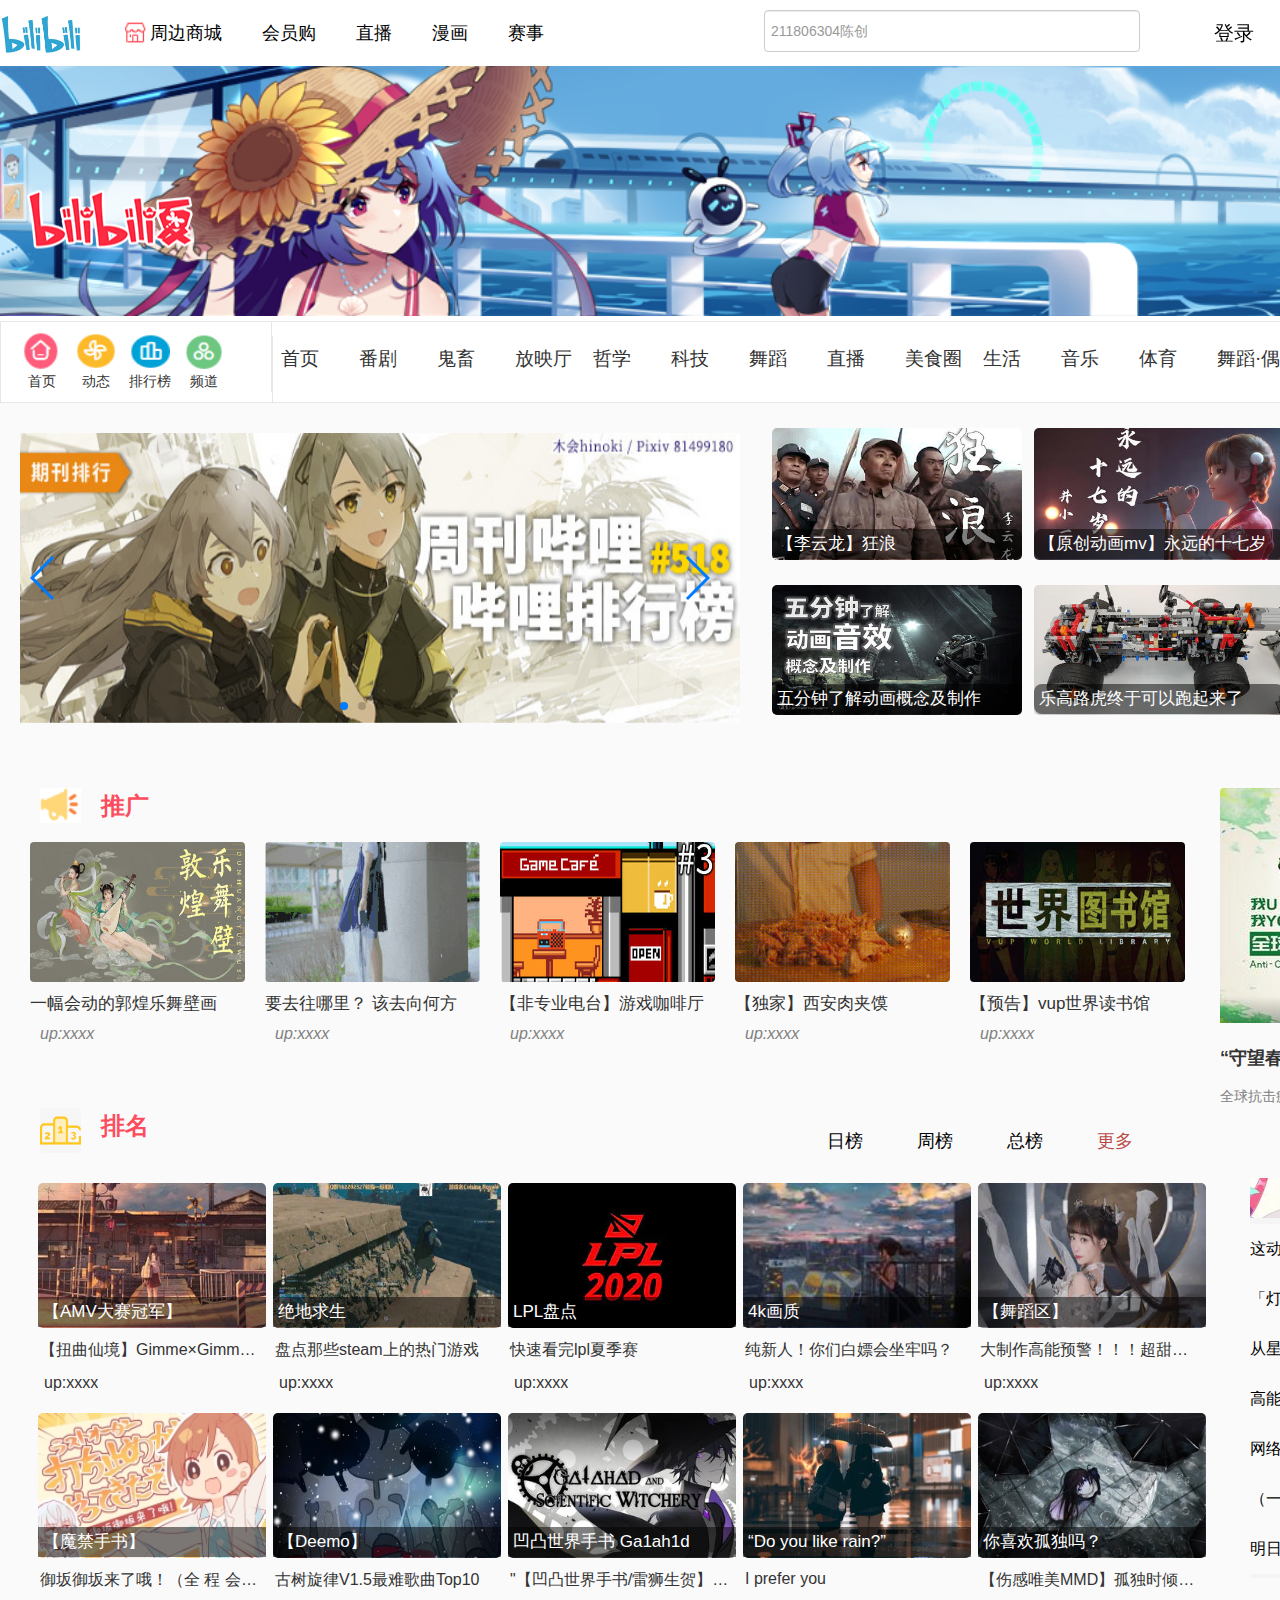
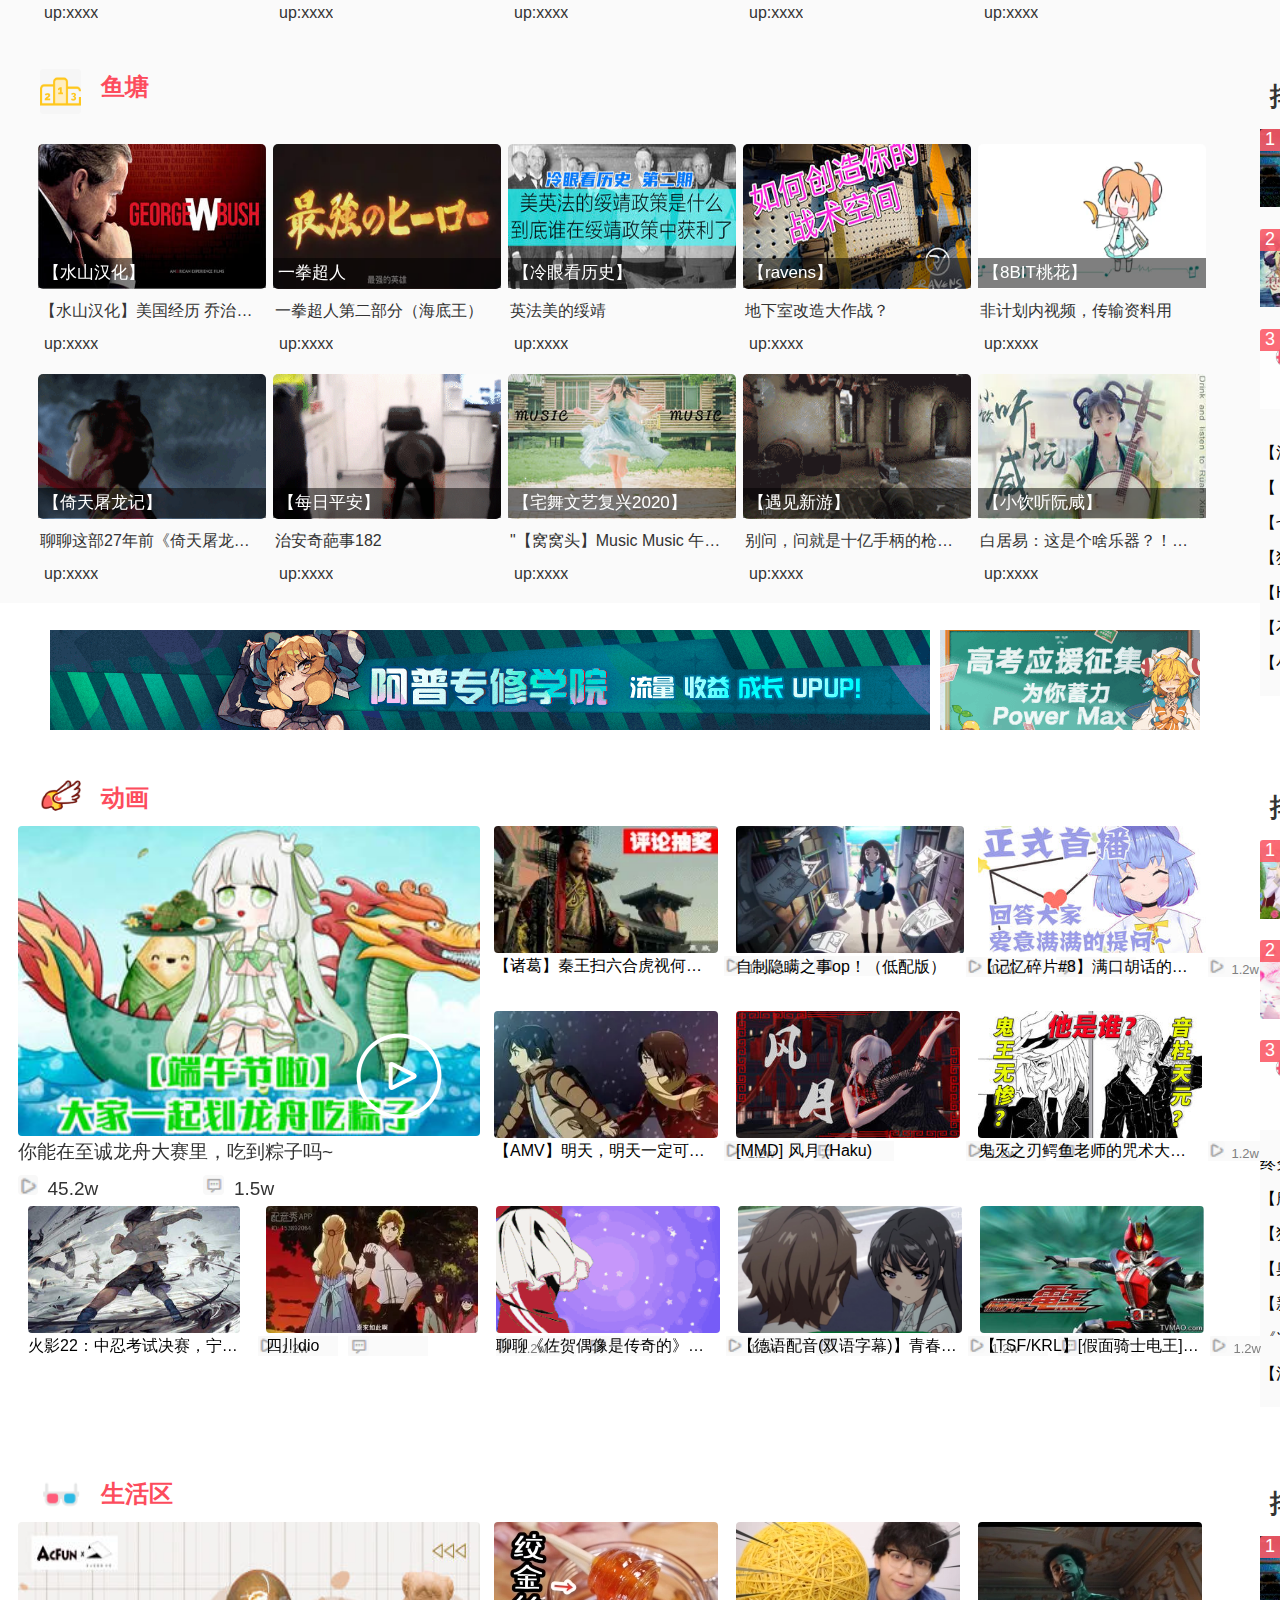
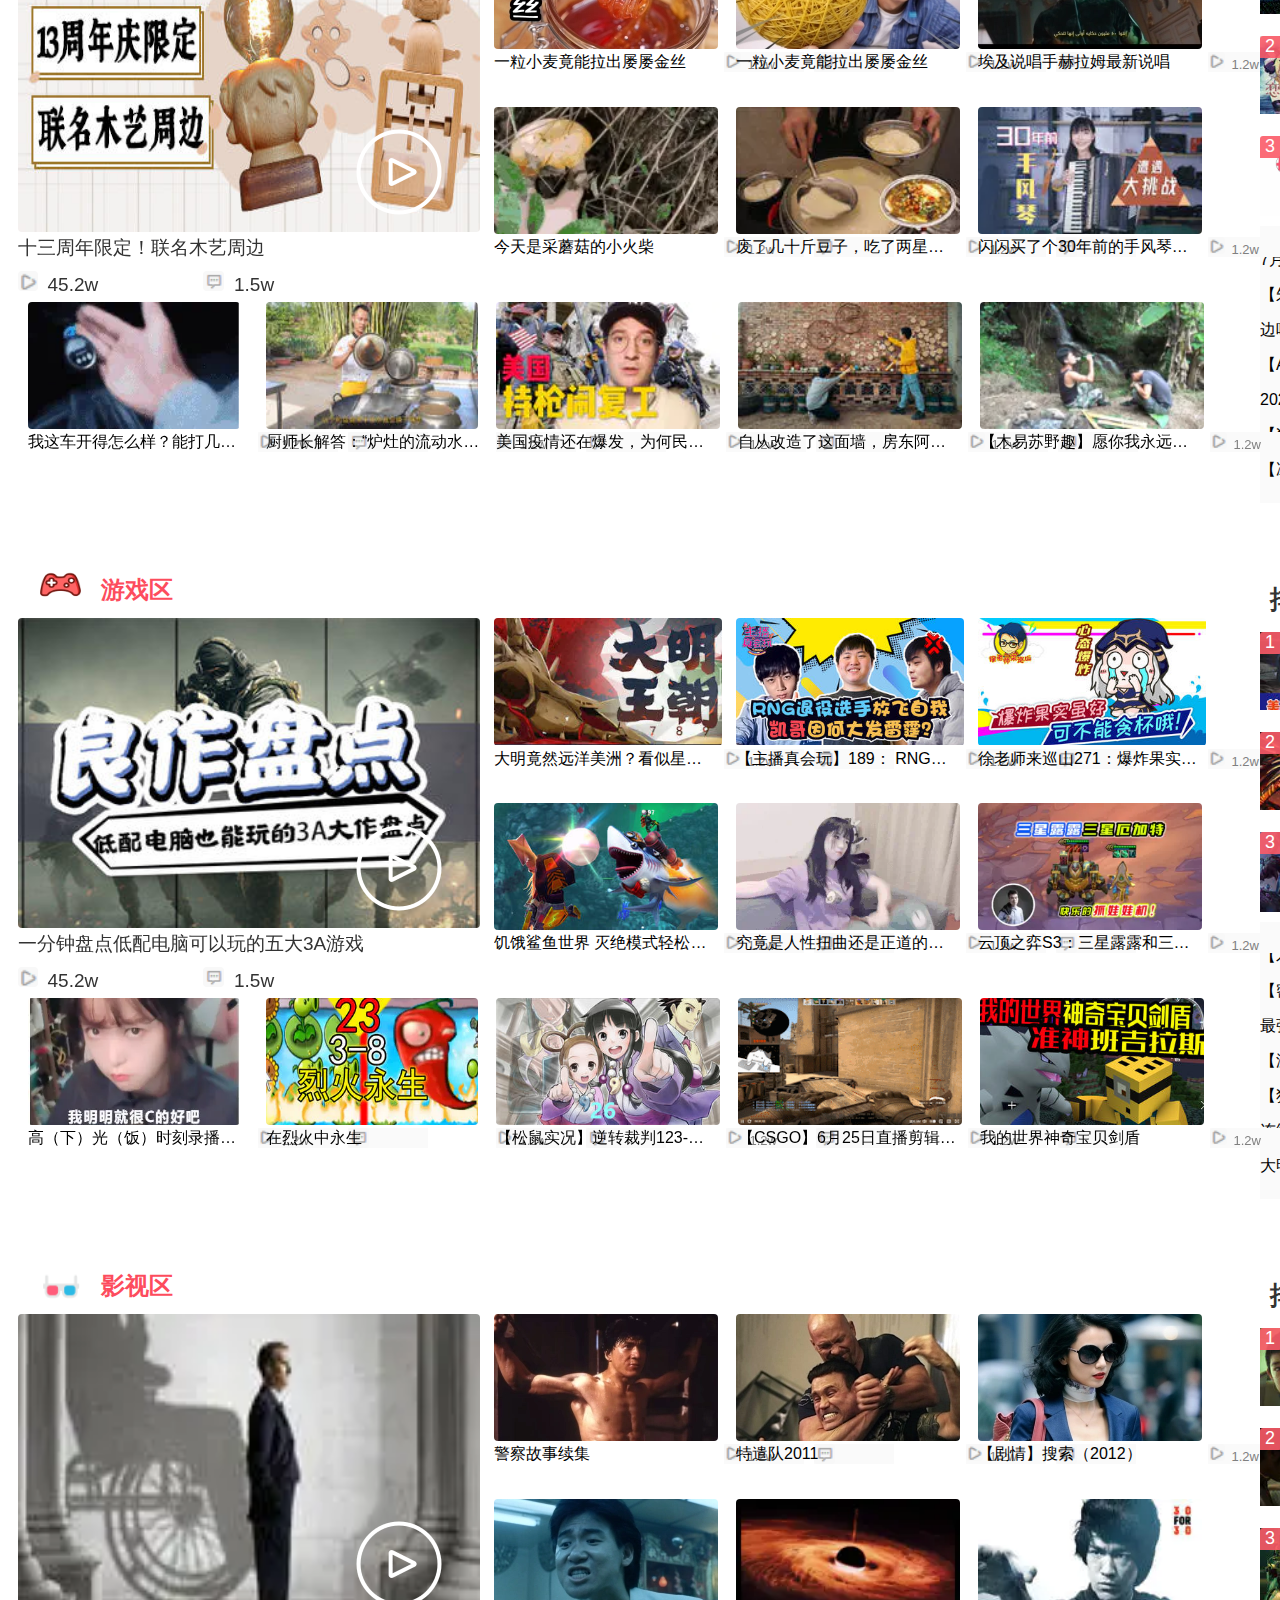
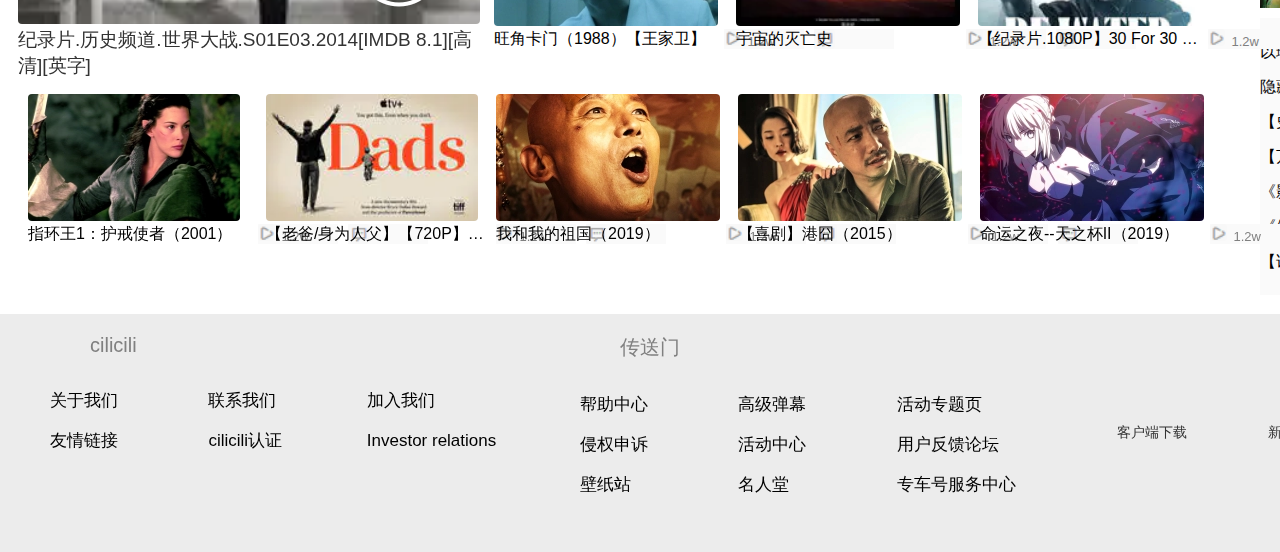
<file: html/index.html>
<!DOCTYPE html>
<html lang="en">
<head>
    <meta charset="UTF-8">
    <title>cilicili视频弹幕网</title>
    <meta name="" content="cilicili是不知名的视频弹幕网站，这里有最不及时的动漫新番，一般的ACG氛围，只有我一个Up主。大家可以在这里找到许多欢乐。">
    <meta content="width=device-width, initial-scale=1.0, minimum-scale=1.0, maximum-scale=1.0, user-scalable=0">
    <meta http-equiv="x-ua-compatible" content="IE=edge">
    <meta name="chenchuang" content="Bilibili,哔哩哔哩,哔哩哔哩动画,哔哩哔哩弹幕网,弹幕视频,B站,弹幕,字幕,AMV,MAD,MTV,ANIME,动漫,动漫音乐,游戏,游戏解说,二次元,游戏视频,ACG,galgame,动画,番组,新番,初音,洛天依,vocaloid,日本动漫,国产动漫,手机游戏,网络游戏,电子竞技,ACG燃曲,ACG神曲,追新番,新番动漫,新番吐槽,巡音,镜音双子,千本樱,初音MIKU,舞蹈MMD,MIKUMIKUDANCE,洛天依原创曲,洛天依翻唱曲,洛天依投食歌,洛天依MMD,vocaloid家族,OST,BGM,动漫歌曲,日本动漫音乐,宫崎骏动漫音乐,动漫音乐推荐,燃系mad,治愈系mad,MAD MOVIE,MAD高燃">
    <link rel="icon" href="../imagine/bachongyin.jpg">
    <title>cilicili弹幕网</title>
    <link rel="stylesheet" href="../css/head.css" type="text/css">
    <link rel="stylesheet" href="../css/main.css" type="text/css">
    <link rel="stylesheet" href="../css/rank.css">
    <link rel="stylesheet" href="../css/login.css">
    <script src="../js/swiper.js"></script>
    <script src="../js/jquery-1.11.3.js"></script>
    <link rel="stylesheet" href="../css/swiper.css">
    <link rel="stylesheet" href="../css/animate.min.css">
    <script src="../js/index.js"></script>
    <script src="../js/rank.js"></script>
    <link rel="stylesheet" href="../css/menu.css">
    <script src="../js/bootstrap.js"></script>
    <link rel="stylesheet" href="../css/bootstrap.min.css">
</head>
<style>
    .body{
        width: 100%;
        height: auto;

    }
    @media screen and (max-width: 767px)  {
        body{
            width: 100%;
        }
    }
</style>
<body onload="getNews();a()">

<!--头部-->
<div >
    <div class="head header-data" style="position: fixed">
        <div id="bili-centerBox">
            <div id="bili-icon"></div>
            <a class="head2" target="_blank" href="https://taobao.com/" style="margin-left: 40px"><span id=" ixcon-shop" style="float: left;margin-top: 6px"><img src="../imagine/house.png" height="25" width="25"/></span><span>周边商城</span></a>
            <a class="head2" target="_blank" href="https://taobao.com/"><span>会员购</span></a>
            <a class="head2" target="_blank" href="https://taobao.com/"><span>直播</span></a>
            <a class="head2" target="_blank" href="https://taobao.com/"><span>漫画</span></a>
            <a class="head2" target="_blank" href="https://taobao.com/"><span>赛事</span></a>
            <form class="navbar-form navbar-left" style="float: left;width: 400px">
                <div class="form-group" style="margin-left: 50px;margin-top: 5px">
                    <input type="text" class="form-control" placeholder="211806304陈创" style="margin-left: 170px">
                </div>
                <!--<button type="submit" class="btn btn-default" style="float: left;width:65px;height: 43px;"></button>-->
            </form>
            <a id="head3" target="_blank" href="login.html"><span>登录</span></a>
            <a id="head4" target="_blank" href="register.html"><span>注册</span></a>
            <button id="head5"><span style="font-size: 23px;color: #fafafa">投稿</span></button>
        </div>
    </div>
    <div class="head-block">
        <div class="title-imagine">
            <div class="head-logo">
                <div class="head-little-logo">
                </div>
            </div>
        </div>
    </div>


    <!--主体-->
    <div class="center">
        <div id="head-mid" >
            <div id="head-mid2">
                <div class="icon3">
                    <ul>
                        <li><img src="../imagine/icon-1.png" height="38" width="40"/>首页</li>
                        <li><img src="../imagine/icon-2.png" height="38" width="40"/>动态</li>
                        <li><img src="../imagine/icon-3.png" height="38" width="40"/>排行榜</li>
                        <li><img src="../imagine/icon-4.png" height="38" width=40/>频道</li></ul>
                </div>
                <div class="head-menu" >

                    <ul id="dl-first">
                        <li >首页</li>
                        <li class="animation" >番剧
                            <dl id="fanju">
                                <dt style=" padding-left: 0;"></dt>
                                <dd >国漫</dd>
                                <dd >日漫</dd>
                                <dd >欧美动画</dd>

                            </dl>
                        </li>
                        <li class="mad" >鬼畜
                            <dl class="mad1">
                                <dt style=" padding-left: 0;"></dt>
                                <dd>鬼畜调教</dd>
                                <dd>音mad</dd>
                                <dd>人力vocaloid</dd>
                                <dd>教程演示</dd>

                            </dl>
                        </li>
                        <li class="movie">放映厅
                            <dl class="movie1">
                                <dt style=" padding-left: 0;"> </dt>
                                <dd class="lli">纪录片</dd>
                                <dd class="lli">电影</dd>
                                <dd class="lli">电视剧</dd>

                            </dl></li>
                        <li class="philosophy">哲学
                            <dl class="philosophy1">
                                <dt style=" padding-left: 0;">  </dt>
                                <dd class="lli">配音</dd>
                                <dd class="lli">小剧场</dd>
                                <dd class="lli">欧美动作片</dd>

                            </dl></li>
                        <li class="technology">科技
                            <dl class="technology1">
                                <dt style=" padding-left: 0;"> </dt>
                                <dd class="lli">科技制造</dd>
                                <dd class="lli">演讲·公开课</dd>
                                <dd class="lli">人文科普</dd>
                                <dd class="lli">汽车</dd>

                            </dl></li>
                        <li class="dance">舞蹈
                            <dl class="dance1">
                                <dt style=" padding-left: 0;"></dt>
                                <dd class="lli">国漫</dd>
                                <dd class="lli">日漫</dd>
                                <dd class="lli">欧美动画</dd>

                            </dl></li>
                        <li class="liveStreaming">直播

                            <dl class="liveStreaming1">
                                <dt style=" padding-left: 0;"></dt>
                                <dd class="lli">宅舞</dd>
                                <dd class="lli">街舞</dd>
                                <dd class="lli">中国舞</dd>
                                <dd class="lli">明星舞</dd>

                            </dl></li>
                        <li class="food">美食圈

                            <dl class="food1">
                                <dt style=" padding-left: 0;"></dt>
                                <dd class="lli">中餐</dd>
                                <dd class="lli">日式</dd>
                                <dd class="lli">韩式</dd>
                                <dd class="lli">欧美</dd>
                                <dd class="lli">泰式</dd>

                            </dl></li>
                        <li class="live">生活
                            <dl class="live1">
                                <dt style=" padding-left: 0;"></dt>
                                <dd class="lli">搞笑</dd>
                                <dd class="lli">日常</dd>
                                <dd class="lli">手工</dd>
                                <dd class="lli">绘画</dd>

                            </dl></li>
                        <li class="music">音乐
                            <dl class="music1">
                                <dt style=" padding-left: 0;"></dt>
                                <dd class="lli">原创音乐</dd>
                                <dd class="lli">翻唱</dd>
                                <dd class="lli">v家</dd>
                                <dd class="lli">mv</dd>

                            </dl></li>
                        <li class="sports">体育
                            <dl class="sports1">
                                <dt style=" padding-left: 0;"></dt>
                                <dd class="lli">综合体育</dd>
                                <dd class="lli">篮球</dd>
                                <dd class="lli">足球</dd>
                                <dd class="lli">极限竞技</dd>

                            </dl></li>
                        <li style="width: 10%" class="star">舞蹈·偶像
                            <dl class="star1">
                                <dt style=" padding-left: 0;"></dt>
                                <dd class="lli">宅舞</dd>
                                <dd class="lli">综合舞蹈</dd>
                                <dd class="lli">偶像</dd>

                            </dl></li>
                        <li class="game">游戏
                            <dl class="game1">
                                <dt style=" padding-left: 0;"></dt>
                                <dd class="lli">主机单机</dd>
                                <dd class="lli">网络游戏</dd>
                                <dd class="lli">电子竞技</dd>

                            </dl></li>
                        <li class="novel">动画
                            <dl class="novel1">
                                <dt style=" padding-left: 0;"> </dt>
                                <dd class="lli">MAD`MMV</dd>
                                <dd class="lli">短片手书</dd>
                                <dd class="lli">手办模玩</dd>

                            </dl></li>
                        <li class="fishPonds">鱼塘
                            <dl class="fishPonds1">
                                <dt style=" padding-left: 0;"></dt>
                                <dd class="lli">普法安全</dd>
                                <dd class="lli">国防军事</dd>
                                <dd class="lli">历史</dd>

                            </dl></li>
                        <!--<li class="yangshi-logn"><img src="../imagine/indetity.jpg" width="36" height="36" style="position:relative;down:40px"></li>-->

                    </ul>

                </div>
            </div>
        </div>

        <!--<div class="background-left" ></div>-->
        <!--内容主体-->
        <div class="background-center">


            <!--轮播图-->
            <div id="banner1">

                <!--<div class="roll-block-img">-->
                <!--<div class="roll-img">-->
                <!--<ul>-->
                <!--<li><img src="../imagine/roll1.jpg" height="220" width="620"/></li>-->
                <!--&lt;!&ndash;<li><img src="imagine/roll2.jpg" height="220" width="620"/></li>&ndash;&gt;-->
                <!--&lt;!&ndash;<li><img src="imagine/roll4.png"/></li>&ndash;&gt;-->
                <!--</ul>-->
                <!--</div>-->
                <!--<div>-->
                <div class="swiper-container" style="height: 290px">
                    <div class="swiper-wrapper">
                        <div class="swiper-slide"><img src="../imagine/roll1.jpg" width="100%" height="100%"></div>
                        <div class="swiper-slide"><img src="../imagine/roll2.jpg" width="100%" height="100%"></div>
                        <div class="swiper-slide"><img src="../imagine/rollxxx.jpg" width="100%" height="100%"></div>
                        <!--<div class="swiper-slide"><img src="../imagine/roll4.png" width="100%;" height="300"></div>-->
                        <div class="swiper-slide"><img src="../imagine/rollx.jpg" width="100%;" height="100%"></div>
                        <div class="swiper-slide"><img src="../imagine/rollxx.jpg" width="100%;" height="100%"></div>
                    </div>
                    <!-- Add Pagination -->
                    <div class="swiper-pagination"></div>
                    <div class="swiper-button-next"></div>
                    <div class="swiper-button-prev"></div>
                </div>
                <div class="banner-nav-bg"></div>

            </div>
            <div id="center-block-movie">
                <ul>
                    <li class="row1" >
                        <img id="r1" src="../imagine/row1img.jpg" alt="" style="width: 250px;height: 132px;border-radius: 5px;">
                            <a href="" class="video-title text-overflow " id="r111" >【李云龙】狂浪</a>
                        <div class="displayBlock" id="r11">
                            <span class="displaySpan " ></span>
                            <p>【李云龙】狂浪</p><p>&emsp;up:xxxx</p>
                            <p>
                                <img src="../imagine/play-icon.png" height="17" width="15"/>&nbsp;15199&emsp;&emsp;

                                <img src="../imagine/collection-icon.png" height="16" width="16"/>&nbsp;366
                            </p>

                        </div>
                    </li>
                    <li class="row1" >
                        <img id="r2" src="../imagine/row2img.jpg" alt="最想听你说「我喜欢你」！冈妈新作《想哭的我戴上了猫的面具》MV" style="width: 250px;height: 132px; border-radius: 5px;">
                        <span class="video-title text-overflow" id="r222">【原创动画mv】永远的十七岁</span>
                        <div class="displayBlock" id="r22">
                            <span class="displaySpan " ></span>
                            <p>【原创动画mv】永远的十七岁</p><p>&emsp;up:xxxx</p>
                            <p>
                                <img src="../imagine/play-icon.png" height="17" width="15"/>&nbsp;62998&emsp;&emsp;

                                <img src="../imagine/collection-icon.png" height="16" width="16"/>&nbsp;436
                            </p>

                        </div>
                    </li>

                    <li class="row1" ><img id="r3" src="../imagine/row3img.jpg" alt="最想听你说「我喜欢你」！冈妈新作《想哭的我戴上了猫的面具》MV" style="width: 250px;height: 132px; border-radius: 5px;">
                        <span class="video-title text-overflow" id="r333">史蒂夫世界</span>
                        <div class="displayBlock" id="r33">
                            <span class="displaySpan " ></span>
                            <p>【李云龙】狂浪</p><p>&emsp;up:xxxx</p>
                            <p>
                                <img src="../imagine/play-icon.png" height="17" width="15"/>&nbsp;1730&emsp;&emsp;

                                <img src="../imagine/collection-icon.png" height="16" width="16"/>&nbsp;27
                            </p>

                        </div>
                    </li>
                    <li class="row2" ><img id="r4" src="../imagine/row4img.jpg" alt="最想听你说「我喜欢你」！冈妈新作《想哭的我戴上了猫的面具》MV" style="width: 250px;height: 130px; border-radius: 5px;">
                        <span class="video-title text-overflow" id="r444">五分钟了解动画概念及制作</span>
                        <div class="displayBlock" id="r44">
                            <span class="displaySpan " ></span>
                            <p>&emsp;五分钟了解动画概念及制作</p><p>&emsp;up:xxxx</p>
                            <p>
                                <img src="../imagine/play-icon.png" height="17" width="15"/>&nbsp;3762&emsp;&emsp;

                                <img src="../imagine/collection-icon.png" height="16" width="16"/>&nbsp;2
                            </p>

                        </div>
                    </li>
                    <li class="row2" ><img id="r5" src="../imagine/row5img.jpg" alt="最想听你说「我喜欢你」！冈妈新作《想哭的我戴上了猫的面具》MV" style="width: 250px;height: 130px; border-radius: 5px;">
                        <span class="video-title text-overflow" id="r555">乐高路虎终于可以跑起来了</span>
                        <div class="displayBlock" id="r55" >
                            <span class="displaySpan " ></span>
                            <p>&emsp;乐高路虎终于可以跑起来了</p><p>&emsp;up:xxxx</p>
                            <p>
                                <img src="../imagine/play-icon.png" height="17" width="15"/>&nbsp;3024&emsp;&emsp;

                                <img src="../imagine/collection-icon.png" height="16" width="16"/>&nbsp;0
                            </p>

                        </div>
                    </li>
                    <li class="row2" ><img id="r6" src="../imagine/row6img.jpg" alt="最想听你说「我喜欢你」！冈妈新作《想哭的我戴上了猫的面具》MV" style="width: 250px;height: 130px; border-radius: 5px;">
                        <span class="video-title text-overflow" id="r666">为何京紫如此令人期待</span>
                        <div class="displayBlock" id="r66">
                            <span class="displaySpan " ></span>
                            <p>&emsp;为何京紫如此令人期待</p><p>&emsp;up:xxxx</p>
                            <p>
                                <img src="../imagine/play-icon.png" height="17" width="15"/>&nbsp;19342&emsp;&emsp;

                                <img src="../imagine/collection-icon.png" height="16" width="16"/>&nbsp;201
                            </p>

                        </div>
                    </li>
                </ul>
            </div>
            <div id="armBlock">
                <div class="new-info-title" >
                    <span><img src="../imagine/tuiguang.png" height="35" width="41"/></span>
                    <p>推广</p>
                </div>
                <div id="row">
                    <ul>
                        <li><img src="../imagine/arm1.jpg" height="140" width="215"/>
                        <p>一幅会动的郭煌乐舞壁画</p>
                            <i>up:xxxx</i>
                        </li>
                        <li><img src="../imagine/arm2.gif" height="140" width="215"/>
                            <p>要去往哪里？ 该去向何方</p>
                            <i>up:xxxx</i></li>
                        <li><img src="../imagine/arm3.jpg" height="140" width="215"/>
                            <p>【非专业电台】游戏咖啡厅</p>
                            <i>up:xxxx</i></li>
                        <li><img src="../imagine/arm4.gif" height="140" width="215"/>
                            <p>【独家】西安肉夹馍</p>
                            <i>up:xxxx</i></li>
                        <li><img src="../imagine/arm5.jpg" height="140" width="215"/>
                            <p>【预告】vup世界读书馆</p>
                            <i>up:xxxx</i></li>
                    </ul>
                </div>
            </div>
            <div id="img-right">
                <h1>“守望春天”</h1>
                <p>全球抗击疫情公益绘画大赛线上颁奖</p>
            </div>
            <div class="new-info">
                <div class="new-info-title">
                    <span style="margin-bottom: 5px"><img src="../imagine/rank.jpg" height="45" width="41" /></span>
                    <p>排名</p>
                    <div class="dateRank">
                        <div class="lRank"><span>日榜</span></div>
                        <div class="lRank"><span>周榜</span></div>
                        <div class="lRank"><span>总榜</span></div>
                        <div class="lRank"><span style="color: #b94a48">更多</span></div>
                    </div>
                </div>
                <div class="first-row">
                    <ul style="width: 1200px;height: 220px">
                        <li>
                            <div class="src-block">
                                <img src="../imagine/new10.jpg">
                                <span>【AMV大赛冠军】</span>
                            </div>
                            <a class="a-t">【扭曲仙境】Gimme×Gimme【Malleus】</a>
                            <div><a href="" class="a-h" >up:xxxx</a></div>
                        </li>
                        <li>
                            <div class="src-block">
                                <img src="../imagine/img2.gif">
                                <span>绝地求生</span>
                            </div>
                            <a class="a-t">盘点那些steam上的热门游戏</a>
                            <div><a href="" class="a-h" >up:xxxx</a></div>
                        </li>
                        <li> <div class="src-block">
                            <img src="../imagine/img3.jpeg">
                            <span>LPL盘点</span>
                        </div>
                            <a class="a-t">快速看完lpl夏季赛</a>
                            <div><a href="" class="a-h" >up:xxxx</a></div>
                        </li>
                        <li><div class="src-block">
                            <img src="../imagine/img5.jpg">
                            <span>4k画质</span>
                        </div>
                            <a class="a-t">纯新人！你们白嫖会坐牢吗？</a>
                            <div><a href="" class="a-h" >up:xxxx</a></div>
                        </li>
                        <li><div class="src-block">
                            <img src="../imagine/img1.jpeg">
                            <span>【舞蹈区】</span>
                        </div>
                            <a class="a-t">大制作高能预警！！！超甜仙女变身朋克风！！</a>
                            <div><a href="" class="a-h" >up:xxxx</a></div>
                        </li>
                    </ul>






                </div>
                <div class="second-row">
                    <ul>
                        <li> <div class="src-block">
                            <img src="../imagine/new14.jpg">
                            <span>【魔禁手书】</span>
                        </div>
                            <a class="a-t">御坂御坂来了哦！（全 程 会 动）【通行禁止向】</a>
                            <div><a href="" class="a-h" >up:xxxx</a></div>
                        </li>
                        <li>
                            <div class="src-block">
                                <img src="../imagine/new15.jpg">
                                <span>【Deemo】</span>
                            </div>
                            <a class="a-t">古树旋律V1.5最难歌曲Top10</a>
                            <div><a href="" class="a-h" >up:xxxx</a></div>

                        </li>
                        <li>
                            <div class="src-block">
                                <img src="../imagine/new16.jpg">
                                <span>凹凸世界手书 Ga1ah1d</span>
                            </div>
                            <a class="a-t">"【凹凸世界手书/雷狮生贺】Ga1ahad and Scientific Witchery"</a>
                            <div><a href="" class="a-h" >up:xxxx</a></div>
                        </li>
                        <li>
                            <div class="src-block">
                                <img src="../imagine/new17.jpg">
                                <span>“Do you like rain?” </span>
                            </div>
                            <a class="a-t">I prefer you</a>
                            <div><a href="" class="a-h" >up:xxxx</a></div>
                        </li>
                        <li>         <div class="src-block">
                            <img src="../imagine/new12.jpg">
                            <span>你喜欢孤独吗？</span>
                        </div>
                            <a class="a-t">【伤感唯美MMD】孤独时倾听你的低语， 黑暗里泪水无声滑落。</a>
                            <div><a href="" class="a-h" >up:xxxx</a></div>
                        </li>
                    </ul>





                </div>
            </div>

            <div class="news-block">

                <div class="new-title">
                    <div id="title-left"></div>
                    <div id="title-right"></div>
                </div>
                <div class="" style="text-overflow:ellipsis;" id="new-list">

                </div>
            </div>

            <div id="top" >
                    <span href="javascript:" id="btn" style="cursor: pointer">
                        <img src="../imagine/bilitop.jpg" height="77" width="117"/><span> 返回顶部</span></span>
            </div>
            <!--资讯-->
            <div class="new-info">
                <div class="new-info-title">
                    <span style="margin-bottom: 5px"><img src="../imagine/rank.jpg" height="45" width="41" /></span>
                    <p>鱼塘</p>
                </div>
                <div class="first-row">
                    <ul style="width: 1200px;height: 220px">
                        <li>
                            <div class="src-block">
                                <img src="../imagine/fish1.jpeg">
                                <span>【水山汉化】</span>
                            </div>
                            <a class="a-t">【水山汉化】美国经历 乔治W布什 2/2</a>
                            <div><a href="" class="a-h" >up:xxxx</a></div>
                        </li>
                        <li>
                            <div class="src-block">
                            <img src="../imagine/fish2.png">
                            <span>一拳超人</span>
                            </div>
                            <a class="a-t">一拳超人第二部分（海底王）</a>
                            <div><a href="" class="a-h" >up:xxxx</a></div>
                        </li>
                        <li> <div class="src-block">
                            <img src="../imagine/fish3.jpeg">
                            <span>【冷眼看历史】</span>
                            </div>
                            <a class="a-t">英法美的绥靖</a>
                            <div><a href="" class="a-h" >up:xxxx</a></div>
                        </li>
                        <li><div class="src-block">
                            <img src="../imagine/fish4.jpeg">
                            <span>【ravens】</span>
                        </div>
                            <a class="a-t">地下室改造大作战？</a>
                            <div><a href="" class="a-h" >up:xxxx</a></div>
                        </li>
                        <li><div class="src-block">
                            <img src="../imagine/fish5.png">
                            <span>【8BIT桃花】</span>
                        </div>
                            <a class="a-t">非计划内视频，传输资料用</a>
                            <div><a href="" class="a-h" >up:xxxx</a></div>
                        </li>
                    </ul>






                </div>
                <div class="second-row">
                    <ul>
                        <li> <div class="src-block">
                            <img src="../imagine/fish6.gif">
                            <span>【倚天屠龙记】</span>
                        </div>
                            <a class="a-t">聊聊这部27年前《倚天屠龙记魔教教主》的“黑暗”无忌。</a>
                            <div><a href="" class="a-h" >up:xxxx</a></div>
                        </li>
                        <li>
                            <div class="src-block">
                            <img src="../imagine/fish7.gif">
                            <span>【每日平安】</span>
                            </div>
                            <a class="a-t">治安奇葩事182</a>
                            <div><a href="" class="a-h" >up:xxxx</a></div>

                        </li>
                        <li>
                            <div class="src-block">
                            <img src="../imagine/fish8.jpeg">
                            <span>【宅舞文艺复兴2020】</span>
                            </div>
                            <a class="a-t">"【窝窝头】Music Music 午后阳光敛，长裙翩翩掩~"</a>
                            <div><a href="" class="a-h" >up:xxxx</a></div>
                        </li>
                        <li>
                            <div class="src-block">
                            <img src="../imagine/fish9.gif">
                            <span>【遇见新游】 </span>
                        </div>
                            <a class="a-t">别问，问就是十亿手柄的枪战梦想！</a>
                            <div><a href="" class="a-h" >up:xxxx</a></div>
                        </li>
                        <li>         <div class="src-block">
                            <img src="../imagine/fish10.jpeg">
                            <span>【小饮听阮咸】</span>
                        </div>
                            <a class="a-t">白居易：这是个啥乐器？！认识中国乐器阮咸</a>
                            <div><a href="" class="a-h" >up:xxxx</a></div>
                        </li>
                    </ul>





                </div>
            </div>
            <div class="rank2">
                <div class="headrank"><span style=" font-weight: bold;">排行榜</span></div>
                    <div class="headrank3">
                    <div class="head-img"><span>1</span><img src="../imagine/src-big1.gif"/></div>
                        <div class="head-rank-right">
                            <p>【特惠喜+1】第115期 协议3</p>
                            <a href="" class="a-h" style="margin-top: 0;color: grey" > UP:老绅</a>
                            <span ><img src="../imagine/play--little-icon.png" height="17" width="17"/>1.2w</span>
                            <span style="margin-left: 100px"><img src="../imagine/comments-icon.png" height="20" width="21"/>

                            </span>

                        </div>
                    </div>
                <div class="headrank3">
                    <div class="head-img"><span>2</span><img src="../imagine/rank-head2.jpeg"/></div>
                        <div class="head-rank-right">
                            <p>【呐呐呐】呐呐呐（转粤语）</p>
                            <a href="" class="a-h" style="margin-top: 0;color: grey" >up:lifyir</a>
                            <span ><img src="../imagine/play--little-icon.png" height="17" width="17"/>1.2w</span>
                            <span style="margin-left: 100px"><img src="../imagine/comments-icon.png" height="20" width="21"/>

                            </span>
                        </div>

                </div>
                <div class="headrank3">
                    <div class="head-img"><span>3</span><img src="../imagine/rank-head3.gif" height="80" width="140"/></div>
                        <div class="head-rank-right">
                            <p>【周榜】c哩周榜一起来看！</p>
                            <a href="" class="a-h" style="margin-top: 0;color: grey" >up:3344</a>
                            <span ><img src="../imagine/play--little-icon.png" height="17" width="17"/>1.2w</span>
                            <span style="margin-left: 100px"><img src="../imagine/comments-icon.png" height="20" width="21"/>

                            </span>
                        </div>


                </div>
                <div id="rank-list"></div>
            </div>
            <div id="advertise"></div>
            <div id="advertise2"></div>
            <div class="new-info">
                <div class="new-info-title">
                    <span><img src="../imagine/donghua.gif" height="35" width="41"/></span>
                    <p>动画</p>
                </div>
                <div class="first-row2">
                    <div class="src-big-block11">

                        <!--<span>一粒小麦竟能拉出屡屡金丝</span>-->
                        <img src="../imagine/after5.jpeg" height="310" width="462"/><span class="mask-video-icon">

                   <img src="../imagine/播放白.png" height="100" width="100" style="margin-top: 200px;margin-left: 300px"/></span>
                        <div class="bottom-block-big" style="font-size: 19px">
                            <p >你能在至诚龙舟大赛里，吃到粽子吗~</p>
                            <!--<a href="" class="a-h" style="margin-top: 0;color: grey" >up:3344</a>-->
                            <span ><img src="../imagine/play--little-icon.png" height="20" width="20"/>&ensp;45.2w</span>
                            <span style="margin-left: 100px"><img src="../imagine/comments-icon.png" height="20" width="21"/>&ensp;1.5w</span>
                        </div>
                    </div>
                    <div class="src-big-block1">
                        <img src="../imagine/after6.gif" style=" width: 224px;height: 127px;">
                        <!--<span>一粒小麦竟能拉出屡屡金丝</span>-->
                        <div class="bottom-block">
                            <p>【诸葛】秦王扫六合虎视何雄哉！</p>
                            <!--<a href="" class="a-h" style="margin-top: 0;color: grey" >up:3344</a>-->
                            <span ><img src="../imagine/play--little-icon.png" height="17" width="17"/>&ensp;1.2w</span>
                            <span style="margin-left: 100px"><img src="../imagine/comments-icon.png" height="20" width="21"/></span>
                        </div>

                    </div>
                    <div class="src-big-block1">
                        <img src="../imagine/after7.jpeg">
                        <!--<span>挑战用一万根皮筋做篮球</span>-->
                        <div class="bottom-block">
                            <p>自制隐瞒之事op！（低配版）</p>
                            <!--<a href="" class="a-h" style="margin-top: 0;color: grey" >up:3344</a>-->
                            <span ><img src="../imagine/play--little-icon.png" height="17" width="17"/>&ensp;1.2w</span>
                            <span style="margin-left: 100px"><img src="../imagine/comments-icon.png" height="20" width="21"/></span>
                        </div>
                    </div>
                    <div class="src-big-block1">
                        <img src="../imagine/after8.jpeg">
                        <!--<span>埃及说唱手赫拉姆最新说唱</span>-->
                        <div class="bottom-block">
                            <p>【记忆碎片#8】满口胡话的正式首播它来了！</p>
                            <!--<a href="" class="a-h" style="margin-top: 0;color: grey" >up:3344</a>-->
                            <span ><img src="../imagine/play--little-icon.png" height="17" width="17"/>&ensp;1.2w</span>
                            <span style="margin-left: 100px"><img src="../imagine/comments-icon.png" height="20" width="21"/></span>
                        </div>
                    </div>
                    <div class="src-big-block2">
                        <img src="../imagine/after9.jpeg" style=" width: 224px;height: 127px;">
                        <!--<span>【绘画过程】在？为什么又画大头</span>-->
                        <div class="bottom-block">
                            <p>【AMV】明天，明天一定可以再见面的！</p>
                            <!--<a href="" class="a-h" style="margin-top: 0;color: grey" >up:3344</a>-->
                            <span ><img src="../imagine/play--little-icon.png" height="17" width="17"/>&ensp;1.2w</span>
                            <span style="margin-left: 100px"><img src="../imagine/comments-icon.png" height="20" width="21"/></span>
                        </div>
                    </div>

                    <div class="src-big-block2">
                        <img src="../imagine/after10.jpeg" style=" width: 224px;height: 127px;">
                        <!--<span>【绘画过程】在？为什么又画大头</span>-->
                        <div class="bottom-block">
                            <p>[MMD] 风月 (Haku)</p>
                            <!--<a href="" class="a-h" style="margin-top: 0;color: grey" >up:3344</a>-->
                            <span ><img src="../imagine/play--little-icon.png" height="17" width="17"/>&ensp;1.2w</span>
                            <span style="margin-left: 100px"><img src="../imagine/comments-icon.png" height="20" width="21"/></span>
                        </div>
                    </div>
                    <div class="src-big-block2">
                        <img src="../imagine/after11.jpeg " style=" width: 224px;height: 127px;">
                        <!--<span>【绘画过程】在？为什么又画大头</span>-->
                        <div class="bottom-block">
                            <p>鬼灭之刃鳄鱼老师的咒术大战 [吾峠呼世晴短篇 蝇庭的锯形] </p>
                            <!--<a href="" class="a-h" style="margin-top: 0;color: grey" >up:3344</a>-->
                            <span ><img src="../imagine/play--little-icon.png" height="17" width="17"/>&ensp;1.2w</span>
                            <span style="margin-left: 100px"><img src="../imagine/comments-icon.png" height="20" width="21"/></span>
                        </div>
                    </div>
                </div>
                <div class="second-row">
                    <div class="src-big-block2-1">
                        <img src="../imagine/after12.jpeg" style=" width: 212px;height: 127px; margin-left: 0">
                        <div class="bottom-block">
                            <p>火影22：中忍考试决赛，宁次雷霆一击，施展日向宗家绝技！【独家】</p>
                            <!--<a href="" class="a-h" style="margin-top: 0;color: grey" >up:3344</a>-->
                            <span ><img src="../imagine/play--little-icon.png" height="17" width="17"/>&ensp;1.2w</span>
                            <span style="margin-left: 100px"><img src="../imagine/comments-icon.png" height="20" width="21"/></span>
                        </div>
                    </div>
                    <div class="src-big-block2-2">
                        <img src="../imagine/after13.jpeg" style=" width: 212px;height: 127px;">
                        <div class="bottom-block">
                            <p>四川dio</p>
                            <!--<a href="" class="a-h" style="margin-top: 0;color: grey" >up:3344</a>-->
                            <span ><img src="../imagine/play--little-icon.png" height="17" width="17"/>&ensp;1.2w</span>
                            <span style="margin-left: 100px"><img src="../imagine/comments-icon.png" height="20" width="21"/></span>
                        </div>

                    </div>
                    <div class="src-big-block2-1">
                        <img src="../imagine/after14.gif" style=" width: 224px;height: 127px;">
                        <div class="bottom-block">
                            <p>聊聊《佐贺偶像是传奇的》为啥那么好看</p>
                            <!--<a href="" class="a-h" style="margin-top: 0;color: grey" >up:3344</a>-->
                            <span ><img src="../imagine/play--little-icon.png" height="17" width="17"/>&ensp;1.2w</span>
                            <span style="margin-left: 100px"><img src="../imagine/comments-icon.png" height="20" width="21"/></span>
                        </div>
                    </div>
                    <div class="src-big-block2-1">
                        <img src="../imagine/after15.png" style=" width: 224px;height: 127px;">
                        <div class="bottom-block">
                            <p>【德语配音(双语字幕)】青春猪头少年不会梦到兔女郎学姐 官方剪辑 第七弹</p>
                            <!--<a href="" class="a-h" style="margin-top: 0;color: grey" >up:3344</a>-->
                            <span ><img src="../imagine/play--little-icon.png" height="17" width="17"/>&ensp;1.2w</span>
                            <span style="margin-left: 100px"><img src="../imagine/comments-icon.png" height="20" width="21"/></span>
                        </div>
                    </div>
                    <div class="src-big-block2-1">
                        <img src="../imagine/after16.jpg" style=" width: 224px;height: 127px;">
                        <div class="bottom-block">
                            <p>【TSF/KRL】[假面骑士电王]全集+剧场版【BD1080P+720P+DVDrip】</p>
                            <!--<a href="" class="a-h" style="margin-top: 0;color: grey" >up:3344</a>-->
                            <span ><img src="../imagine/play--little-icon.png" height="17" width="17"/>&ensp;1.2w</span>
                            <span style="margin-left: 100px"><img src="../imagine/comments-icon.png" height="20" width="21"/></span>
                        </div>
                    </div>
                </div>
            </div>
            <div class="rank2">
                <div class="headrank"><span style=" font-weight: bold;">排行榜</span></div>
                <div class="headrank3">
                    <div class="head-img"><span>1</span><img src="../imagine/mor7.png"/></div>
                    <div class="head-rank-right">
                        <p>【独家】写作乙女的《邪恶大小姐》，实则满足宅男猎奇心态的廉价动画</p>
                        <a href="" class="a-h" style="margin-top: 0;color: grey" > UP:渣丸子</a>
                        <span ><img src="../imagine/play--little-icon.png" height="17" width="17"/>1.2w</span>
                        <span style="margin-left: 100px"><img src="../imagine/comments-icon.png" height="20" width="21"/>

                            </span>

                    </div>
                </div>
                <div class="headrank3">
                    <div class="head-img"><span>2</span><img src="../imagine/mor8.png"/></div>
                    <div class="head-rank-right">
                        <p>踩点高燃混剪《黑洞里的光》）</p>
                        <a href="" class="a-h" style="margin-top: 0;color: grey" >up:EKZ-MH</a>
                        <span ><img src="../imagine/play--little-icon.png" height="17" width="17"/>1.2w</span>
                        <span style="margin-left: 100px"><img src="../imagine/comments-icon.png" height="20" width="21"/>

                            </span>
                    </div>

                </div>
                <div class="headrank3">
                    <div class="head-img"><span>3</span><img src="../imagine/rank-head3.gif" height="80" width="140"/></div>
                    <div class="head-rank-right">
                        <p>七月新番《租借女友》先导PV</p>
                        <a href="" class="a-h" style="margin-top: 0;color: grey" >up:3344</a>
                        <span ><img src="../imagine/play--little-icon.png" height="17" width="17"/>1.2w</span>
                        <span style="margin-left: 100px"><img src="../imagine/comments-icon.png" height="20" width="21"/>

                            </span>
                    </div>


                </div>
                <div id="rank-list2"></div>
            </div>
            <div class="new-info">
                <div class="new-info-title">
                    <span><img src="../imagine/rank4.png" style="height:35px;width:41px;"/></span>
                    <p>生活区</p>
                </div>
                <div class="first-row2">
                    <div class="src-big-block11">

                        <!--<span>一粒小麦竟能拉出屡屡金丝</span>-->
                        <img src="../imagine/src-big1.jpg" height="310" width="462"/><span class="mask-video-icon">

                   <img src="../imagine/播放白.png" height="100" width="100" style="margin-top: 200px;margin-left: 300px"/></span>
                        <div class="bottom-block-big" style="font-size: 19px">
                            <p >十三周年限定！联名木艺周边</p>
                            <!--<a href="" class="a-h" style="margin-top: 0;color: grey" >up:3344</a>-->
                            <span ><img src="../imagine/play--little-icon.png" height="20" width="20"/>&ensp;45.2w</span>
                            <span style="margin-left: 100px"><img src="../imagine/comments-icon.png" height="20" width="21"/>&ensp;1.5w</span>
                        </div>
                    </div>
                    <div class="src-big-block1">
                        <img src="../imagine/life1.jpg">
                        <!--<span>一粒小麦竟能拉出屡屡金丝</span>-->
                        <div class="bottom-block">
                            <p>一粒小麦竟能拉出屡屡金丝</p>
                            <!--<a href="" class="a-h" style="margin-top: 0;color: grey" >up:3344</a>-->
                            <span ><img src="../imagine/play--little-icon.png" height="17" width="17"/>&ensp;1.2w</span>
                            <span style="margin-left: 100px"><img src="../imagine/comments-icon.png" height="20" width="21"/></span>
                        </div>

                    </div>
                    <div class="src-big-block1">
                        <img src="../imagine/life2.jpg">
                        <!--<span>挑战用一万根皮筋做篮球</span>-->
                        <div class="bottom-block">
                            <p>一粒小麦竟能拉出屡屡金丝</p>
                            <!--<a href="" class="a-h" style="margin-top: 0;color: grey" >up:3344</a>-->
                            <span ><img src="../imagine/play--little-icon.png" height="17" width="17"/>&ensp;1.2w</span>
                            <span style="margin-left: 100px"><img src="../imagine/comments-icon.png" height="20" width="21"/></span>
                        </div>
                    </div>
                    <div class="src-big-block1">
                        <img src="../imagine/life3.jpg">
                        <!--<span>埃及说唱手赫拉姆最新说唱</span>-->
                        <div class="bottom-block">
                            <p>埃及说唱手赫拉姆最新说唱</p>
                            <!--<a href="" class="a-h" style="margin-top: 0;color: grey" >up:3344</a>-->
                            <span ><img src="../imagine/play--little-icon.png" height="17" width="17"/>&ensp;1.2w</span>
                            <span style="margin-left: 100px"><img src="../imagine/comments-icon.png" height="20" width="21"/></span>
                        </div>
                    </div>
                    <div class="src-big-block2">
                        <img src="../imagine/src-block2.gif"style=" width: 224px;height: 127px;">
                        <!--<span>【绘画过程】在？为什么又画大头</span>-->
                        <div class="bottom-block">
                            <p>今天是采蘑菇的小火柴</p>
                            <!--<a href="" class="a-h" style="margin-top: 0;color: grey" >up:3344</a>-->
                            <span ><img src="../imagine/play--little-icon.png" height="17" width="17"/>&ensp;1.2w</span>
                            <span style="margin-left: 100px"><img src="../imagine/comments-icon.png" height="20" width="21"/></span>
                        </div>
                    </div>

                    <div class="src-big-block2">
                        <img src="../imagine/src-big3.jepg.jpeg"style=" width: 224px;height: 127px;">
                        <!--<span>【绘画过程】在？为什么又画大头</span>-->
                        <div class="bottom-block">
                            <p>废了几十斤豆子，吃了两星期豆腐，豆腐脑终于可以出摊了~</p>
                            <!--<a href="" class="a-h" style="margin-top: 0;color: grey" >up:3344</a>-->
                            <span ><img src="../imagine/play--little-icon.png" height="17" width="17"/>&ensp;1.2w</span>
                            <span style="margin-left: 100px"><img src="../imagine/comments-icon.png" height="20" width="21"/></span>
                        </div>
                    </div>
                    <div class="src-big-block2">
                        <img src="../imagine/src-big4.jepg.jpeg " style=" width: 224px;height: 127px;">
                        <!--<span>【绘画过程】在？为什么又画大头</span>-->
                        <div class="bottom-block">
                            <p>闪闪买了个30年前的手风琴，除了重量难顶外，她还遇到了人生中很大的挑战</p>
                            <!--<a href="" class="a-h" style="margin-top: 0;color: grey" >up:3344</a>-->
                            <span ><img src="../imagine/play--little-icon.png" height="17" width="17"/>&ensp;1.2w</span>
                            <span style="margin-left: 100px"><img src="../imagine/comments-icon.png" height="20" width="21"/></span>
                        </div>
                    </div>
                </div>
                <div class="second-row">
                    <div class="src-big-block2-1">
                        <img src="../imagine/1588492588692.gif" style=" width: 212px;height: 127px; margin-left: 0">
                        <div class="bottom-block">
                            <p>我这车开得怎么样？能打几分？</p>
                            <!--<a href="" class="a-h" style="margin-top: 0;color: grey" >up:3344</a>-->
                            <span ><img src="../imagine/play--little-icon.png" height="17" width="17"/>&ensp;1.2w</span>
                            <span style="margin-left: 100px"><img src="../imagine/comments-icon.png" height="20" width="21"/></span>
                        </div>
                    </div>
                    <div class="src-big-block2-2">
                        <img src="../imagine/after1.jpeg" style=" width: 212px;height: 127px;">
                        <div class="bottom-block">
                            <p>厨师长解答：“炉灶的流动水不关”，不仅仅是“浪费水”这么简单</p>
                            <!--<a href="" class="a-h" style="margin-top: 0;color: grey" >up:3344</a>-->
                            <span ><img src="../imagine/play--little-icon.png" height="17" width="17"/>&ensp;1.2w</span>
                            <span style="margin-left: 100px"><img src="../imagine/comments-icon.png" height="20" width="21"/></span>
                        </div>

                    </div>
                    <div class="src-big-block2-1">
                        <img src="../imagine/after2.jpeg" style=" width: 224px;height: 127px;">
                        <div class="bottom-block">
                            <p>美国疫情还在爆发，为何民众开始持枪闹复工？</p>
                            <!--<a href="" class="a-h" style="margin-top: 0;color: grey" >up:3344</a>-->
                            <span ><img src="../imagine/play--little-icon.png" height="17" width="17"/>&ensp;1.2w</span>
                            <span style="margin-left: 100px"><img src="../imagine/comments-icon.png" height="20" width="21"/></span>
                        </div>
                    </div>
                    <div class="src-big-block2-1">
                        <img src="../imagine/after3.jpeg" style=" width: 224px;height: 127px;">
                        <div class="bottom-block">
                            <p>自从改造了这面墙，房东阿姨每天都请闺蜜们来参观</p>
                            <!--<a href="" class="a-h" style="margin-top: 0;color: grey" >up:3344</a>-->
                            <span ><img src="../imagine/play--little-icon.png" height="17" width="17"/>&ensp;1.2w</span>
                            <span style="margin-left: 100px"><img src="../imagine/comments-icon.png" height="20" width="21"/></span>
                        </div>
                    </div>
                    <div class="src-big-block2-1">
                        <img src="../imagine/after4.jpeg" style=" width: 224px;height: 127px;">
                        <div class="bottom-block">
                            <p>【木易苏野趣】愿你我永远年轻，永远热泪盈眶</p>
                            <!--<a href="" class="a-h" style="margin-top: 0;color: grey" >up:3344</a>-->
                            <span ><img src="../imagine/play--little-icon.png" height="17" width="17"/>&ensp;1.2w</span>
                            <span style="margin-left: 100px"><img src="../imagine/comments-icon.png" height="20" width="21"/></span>
                        </div>
                    </div>
                </div>
            </div>
            <div class="rank2">
                <div class="headrank"><span style=" font-weight: bold;">排行榜</span></div>
                <div class="headrank3">
                    <div class="head-img"><span>1</span><img src="../imagine/src-big1.gif"/></div>
                    <div class="head-rank-right">
                        <p>【特惠喜+1】第115期 协议3</p>
                        <a href="" class="a-h" style="margin-top: 0;color: grey" > UP:老绅</a>
                        <span ><img src="../imagine/play--little-icon.png" height="17" width="17"/>1.2w</span>
                        <span style="margin-left: 100px"><img src="../imagine/comments-icon.png" height="20" width="21"/>

                            </span>

                    </div>
                </div>
                <div class="headrank3">
                    <div class="head-img"><span>2</span><img src="../imagine/rank-head2.jpeg"/></div>
                    <div class="head-rank-right">
                        <p>【呐呐呐】呐呐呐（转粤语）</p>
                        <a href="" class="a-h" style="margin-top: 0;color: grey" >up:lifyir</a>
                        <span ><img src="../imagine/play--little-icon.png" height="17" width="17"/>1.2w</span>
                        <span style="margin-left: 100px"><img src="../imagine/comments-icon.png" height="20" width="21"/>

                            </span>
                    </div>

                </div>
                <div class="headrank3">
                    <div class="head-img"><span>3</span><img src="../imagine/rank-head3.gif" height="80" width="140"/></div>
                    <div class="head-rank-right">
                        <p>【周榜】c哩周榜一起来看！</p>
                        <a href="" class="a-h" style="margin-top: 0;color: grey" >up:3344</a>
                        <span ><img src="../imagine/play--little-icon.png" height="17" width="17"/>1.2w</span>
                        <span style="margin-left: 100px"><img src="../imagine/comments-icon.png" height="20" width="21"/>

                            </span>
                    </div>


                </div>
                <div id="rank-list3"></div>
            </div>
            <div class="new-info">
                <div class="new-info-title">
                    <span><img src="../imagine/1509501653116.gif" height="35" width="41"/></span>
                    <p>游戏区</p>
                </div>
                <div class="first-row2">
                    <div class="src-big-block11">

                        <!--<span>一粒小麦竟能拉出屡屡金丝</span>-->
                        <img src="../imagine/after17.jpeg" height="310" width="462"/><span class="mask-video-icon">

                   <img src="../imagine/播放白.png" height="100" width="100" style="margin-top: 200px;margin-left: 300px"/></span>
                        <div class="bottom-block-big" style="font-size: 19px">
                            <p >一分钟盘点低配电脑可以玩的五大3A游戏</p>
                            <!--<a href="" class="a-h" style="margin-top: 0;color: grey" >up:3344</a>-->
                            <span ><img src="../imagine/play--little-icon.png" height="20" width="20"/>&ensp;45.2w</span>
                            <span style="margin-left: 100px"><img src="../imagine/comments-icon.png" height="20" width="21"/>&ensp;1.5w</span>
                        </div>
                    </div>
                    <div class="src-big-block1">
                        <img src="../imagine/after18.jpeg">
                        <!--<span>一粒小麦竟能拉出屡屡金丝</span>-->
                        <div class="bottom-block">
                            <p>大明竟然远洋美洲？看似星辰大海的路途却有暗流涌动</p>
                            <!--<a href="" class="a-h" style="margin-top: 0;color: grey" >up:3344</a>-->
                            <span ><img src="../imagine/play--little-icon.png" height="17" width="17"/>&ensp;1.2w</span>
                            <span style="margin-left: 100px"><img src="../imagine/comments-icon.png" height="20" width="21"/></span>
                        </div>

                    </div>
                    <div class="src-big-block1">
                        <img src="../imagine/after19.jpeg">
                        <!--<span>挑战用一万根皮筋做篮球</span>-->
                        <div class="bottom-block">
                            <p>【主播真会玩】189： RNG退役选手放飞自我 凯哥因何大发雷霆？</p>
                            <!--<a href="" class="a-h" style="margin-top: 0;color: grey" >up:3344</a>-->
                            <span ><img src="../imagine/play--little-icon.png" height="17" width="17"/>&ensp;1.2w</span>
                            <span style="margin-left: 100px"><img src="../imagine/comments-icon.png" height="20" width="21"/></span>
                        </div>
                    </div>
                    <div class="src-big-block1">
                        <img src="../imagine/after20.jpeg">
                        <!--<span>埃及说唱手赫拉姆最新说唱</span>-->
                        <div class="bottom-block">
                            <p>徐老师来巡山271：爆炸果实虽好，可不能贪杯哦！</p>
                            <!--<a href="" class="a-h" style="margin-top: 0;color: grey" >up:3344</a>-->
                            <span ><img src="../imagine/play--little-icon.png" height="17" width="17"/>&ensp;1.2w</span>
                            <span style="margin-left: 100px"><img src="../imagine/comments-icon.png" height="20" width="21"/></span>
                        </div>
                    </div>
                    <div class="src-big-block2">
                        <img src="../imagine/after21.jpeg" style=" width: 224px;height: 127px;">
                        <!--<span>【绘画过程】在？为什么又画大头</span>-->
                        <div class="bottom-block">
                            <p>饥饿鲨鱼世界 灭绝模式轻松刷珍珠</p>
                            <!--<a href="" class="a-h" style="margin-top: 0;color: grey" >up:3344</a>-->
                            <span ><img src="../imagine/play--little-icon.png" height="17" width="17"/>&ensp;1.2w</span>
                            <span style="margin-left: 100px"><img src="../imagine/comments-icon.png" height="20" width="21"/></span>
                        </div>
                    </div>

                    <div class="src-big-block2">
                        <img src="../imagine/after22.jpg" style=" width: 224px;height: 127px;">
                        <!--<span>【绘画过程】在？为什么又画大头</span>-->
                        <div class="bottom-block">
                            <p>究竟是人性扭曲还是正道的光？</p>
                            <!--<a href="" class="a-h" style="margin-top: 0;color: grey" >up:3344</a>-->
                            <span ><img src="../imagine/play--little-icon.png" height="17" width="17"/>&ensp;1.2w</span>
                            <span style="margin-left: 100px"><img src="../imagine/comments-icon.png" height="20" width="21"/></span>
                        </div>
                    </div>
                    <div class="src-big-block2">
                        <img src="../imagine/after23.jpg " style=" width: 224px;height: 127px;">
                        <!--<span>【绘画过程】在？为什么又画大头</span>-->
                        <div class="bottom-block">
                            <p>云顶之弈S3：三星露露和三星厄加特组成娃娃机，太快乐了哈哈哈！</p>
                            <!--<a href="" class="a-h" style="margin-top: 0;color: grey" >up:3344</a>-->
                            <span ><img src="../imagine/play--little-icon.png" height="17" width="17"/>&ensp;1.2w</span>
                            <span style="margin-left: 100px"><img src="../imagine/comments-icon.png" height="20" width="21"/></span>
                        </div>
                    </div>
                </div>
                <div class="second-row">
                    <div class="src-big-block2-1">
                        <img src="../imagine/after24.png" style=" width: 212px;height: 127px; margin-left: 0">
                        <div class="bottom-block">
                            <p>高（下）光（饭）时刻录播，王者青铜无缝切换</p>
                            <!--<a href="" class="a-h" style="margin-top: 0;color: grey" >up:3344</a>-->
                            <span ><img src="../imagine/play--little-icon.png" height="17" width="17"/>&ensp;1.2w</span>
                            <span style="margin-left: 100px"><img src="../imagine/comments-icon.png" height="20" width="21"/></span>
                        </div>
                    </div>
                    <div class="src-big-block2-2">
                        <img src="../imagine/after25.jpeg" style=" width: 212px;height: 127px;">
                        <div class="bottom-block">
                            <p>在烈火中永生</p>
                            <!--<a href="" class="a-h" style="margin-top: 0;color: grey" >up:3344</a>-->
                            <span ><img src="../imagine/play--little-icon.png" height="17" width="17"/>&ensp;1.2w</span>
                            <span style="margin-left: 100px"><img src="../imagine/comments-icon.png" height="20" width="21"/></span>
                        </div>

                    </div>
                    <div class="src-big-block2-1">
                        <img src="../imagine/after26.jpeg" style=" width: 224px;height: 127px;">
                        <div class="bottom-block">
                            <p>【松鼠实况】逆转裁判123-成步堂精选集P26-②第一章完：失去的逆转（庭审篇二）</p>
                            <!--<a href="" class="a-h" style="margin-top: 0;color: grey" >up:3344</a>-->
                            <span ><img src="../imagine/play--little-icon.png" height="17" width="17"/>&ensp;1.2w</span>
                            <span style="margin-left: 100px"><img src="../imagine/comments-icon.png" height="20" width="21"/></span>
                        </div>
                    </div>
                    <div class="src-big-block2-1">
                        <img src="../imagine/after27.gif" style=" width: 224px;height: 127px;">
                        <div class="bottom-block">
                            <p>【CSGO】6月25日直播剪辑 按4召唤敌人</p>
                            <!--<a href="" class="a-h" style="margin-top: 0;color: grey" >up:3344</a>-->
                            <span ><img src="../imagine/play--little-icon.png" height="17" width="17"/>&ensp;1.2w</span>
                            <span style="margin-left: 100px"><img src="../imagine/comments-icon.png" height="20" width="21"/></span>
                        </div>
                    </div>
                    <div class="src-big-block2-1">
                        <img src="../imagine/after28.jpeg" style=" width: 224px;height: 127px;">
                        <div class="bottom-block">
                            <p>我的世界神奇宝贝剑盾</p>
                            <!--<a href="" class="a-h" style="margin-top: 0;color: grey" >up:3344</a>-->
                            <span ><img src="../imagine/play--little-icon.png" height="17" width="17"/>&ensp;1.2w</span>
                            <span style="margin-left: 100px"><img src="../imagine/comments-icon.png" height="20" width="21"/></span>
                        </div>
                    </div>
                </div>
            </div>
            <div class="rank2">
                <div class="headrank"><span style=" font-weight: bold;">排行榜</span></div>
                <div class="headrank3">
                    <div class="head-img"><span>1</span><img src="../imagine/mor1.jpeg"/></div>
                    <div class="head-rank-right">
                        <p>【岂游此理Ⅱ】25 ：美末2割裂争议  摸鱼党政治正确</p>
                        <a href="" class="a-h" style="margin-top: 0;color: grey" > UP:鸡鸡夫斯基</a>
                        <span ><img src="../imagine/play--little-icon.png" height="17" width="17"/>1.2w</span>
                        <span style="margin-left: 100px"><img src="../imagine/comments-icon.png" height="20" width="21"/>

                            </span>

                    </div>
                </div>
                <div class="headrank3">
                    <div class="head-img"><span>2</span><img src="../imagine/mor2.jpeg"/></div>
                    <div class="head-rank-right">
                        <p>【魂学研习者】29：恶魔之魂重制版特别篇
                            </p>
                        <a href="" class="a-h" style="margin-top: 0;color: grey" >UP:龙崎棒棒糖</a>
                        <span ><img src="../imagine/play--little-icon.png" height="17" width="17"/>1.2w</span>
                        <span style="margin-left: 100px"><img src="../imagine/comments-icon.png" height="20" width="21"/>

                            </span>
                    </div>

                </div>
                <div class="headrank3">
                    <div class="head-img"><span>3</span><img src="../imagine/mor3.jpeg" height="80" width="140"/></div>
                    <div class="head-rank-right">
                        <p>韩服最强王者菁英对决 #1418丨滑溜</p>
                        <a href="" class="a-h" style="margin-top: 0;color: grey" >up:3344</a>
                        <span ><img src="../imagine/play--little-icon.png" height="17" width="17"/>1.2w</span>
                        <span style="margin-left: 100px"><img src="../imagine/comments-icon.png" height="20" width="21"/>

                            </span>
                    </div>


                </div>
                <div id="rank-list4"></div>
            </div>
            <div class="new-info">
                <div class="new-info-title">
                    <span><img src="../imagine/rank4.png" height="35" width="41"/></span>
                    <p>影视区</p>
                </div>
                <div class="first-row2">
                    <div class="src-big-block11">

                        <!--<span>一粒小麦竟能拉出屡屡金丝</span>-->
                        <img src="../imagine/after32.jpeg" height="310" width="462"/><span class="mask-video-icon">

                   <img src="../imagine/播放白.png" height="100" width="100" style="margin-top: 200px;margin-left: 300px"/></span>
                        <div class="bottom-block-big" style="font-size: 19px">
                            <p >纪录片.历史频道.世界大战.S01E03.2014[IMDB 8.1][高清][英字]</p>
                            <!--<a href="" class="a-h" style="margin-top: 0;color: grey" >up:3344</a>-->
                            <span ><img src="../imagine/play--little-icon.png" height="20" width="20"/>&ensp;45.2w</span>
                            <span style="margin-left: 100px"><img src="../imagine/comments-icon.png" height="20" width="21"/>&ensp;1.5w</span>
                        </div>
                    </div>
                    <div class="src-big-block1">
                        <img src="../imagine/movie1.jpg">
                        <!--<span>一粒小麦竟能拉出屡屡金丝</span>-->
                        <div class="bottom-block">
                            <p>警察故事续集</p>
                            <!--<a href="" class="a-h" style="margin-top: 0;color: grey" >up:3344</a>-->
                            <span ><img src="../imagine/play--little-icon.png" height="17" width="17"/>&ensp;1.2w</span>
                            <span style="margin-left: 100px"><img src="../imagine/comments-icon.png" height="20" width="21"/></span>
                        </div>

                    </div>
                    <div class="src-big-block1">
                        <img src="../imagine/movie2.jpg">
                        <!--<span>挑战用一万根皮筋做篮球</span>-->
                        <div class="bottom-block">
                            <p>特遣队2011</p>
                            <!--<a href="" class="a-h" style="margin-top: 0;color: grey" >up:3344</a>-->
                            <span ><img src="../imagine/play--little-icon.png" height="17" width="17"/>&ensp;1.2w</span>
                            <span style="margin-left: 100px"><img src="../imagine/comments-icon.png" height="20" width="21"/></span>
                        </div>
                    </div>
                    <div class="src-big-block1">
                        <img src="../imagine/movie3.jpg">
                        <!--<span>埃及说唱手赫拉姆最新说唱</span>-->
                        <div class="bottom-block">
                            <p>【剧情】搜索（2012）</p>
                            <!--<a href="" class="a-h" style="margin-top: 0;color: grey" >up:3344</a>-->
                            <span ><img src="../imagine/play--little-icon.png" height="17" width="17"/>&ensp;1.2w</span>
                            <span style="margin-left: 100px"><img src="../imagine/comments-icon.png" height="20" width="21"/></span>
                        </div>
                    </div>
                    <div class="src-big-block2">
                        <img src="../imagine/movie8.jpg" style=" width: 224px;height: 127px;">
                        <!--<span>【绘画过程】在？为什么又画大头</span>-->
                        <div class="bottom-block">
                            <p>旺角卡门（1988）【王家卫】</p>
                            <!--<a href="" class="a-h" style="margin-top: 0;color: grey" >up:3344</a>-->
                            <span ><img src="../imagine/play--little-icon.png" height="17" width="17"/>&ensp;1.2w</span>
                            <span style="margin-left: 100px"><img src="../imagine/comments-icon.png" height="20" width="21"/></span>
                        </div>
                    </div>

                    <div class="src-big-block2">
                        <img src="../imagine/after29.png" style=" width: 224px;height: 127px;">
                        <!--<span>【绘画过程】在？为什么又画大头</span>-->
                        <div class="bottom-block">
                            <p>宇宙的灭亡史</p>
                            <!--<a href="" class="a-h" style="margin-top: 0;color: grey" >up:3344</a>-->
                            <span ><img src="../imagine/play--little-icon.png" height="17" width="17"/>&ensp;1.2w</span>
                            <span style="margin-left: 100px"><img src="../imagine/comments-icon.png" height="20" width="21"/></span>
                        </div>
                    </div>
                    <div class="src-big-block2">
                        <img src="../imagine/after30.jpeg" style=" width: 224px;height: 127px;">
                        <!--<span>【绘画过程】在？为什么又画大头</span>-->
                        <div class="bottom-block">
                            <p>【纪录片.1080P】30 For 30 若水 Be Water（李小龙纪录片）机翻中字</p>
                            <!--<a href="" class="a-h" style="margin-top: 0;color: grey" >up:3344</a>-->
                            <span ><img src="../imagine/play--little-icon.png" height="17" width="17"/>&ensp;1.2w</span>
                            <span style="margin-left: 100px"><img src="../imagine/comments-icon.png" height="20" width="21"/></span>
                        </div>
                    </div>
                </div>
                <div class="second-row">
                    <div class="src-big-block2-1">
                        <img src="../imagine/movie7.jpg" style=" width: 212px;height: 127px; margin-left: 0">
                        <div class="bottom-block">
                            <p>指环王1：护戒使者（2001）</p>
                            <!--<a href="" class="a-h" style="margin-top: 0;color: grey" >up:3344</a>-->
                            <span ><img src="../imagine/play--little-icon.png" height="17" width="17"/>&ensp;1.2w</span>
                            <span style="margin-left: 100px"><img src="../imagine/comments-icon.png" height="20" width="21"/></span>
                        </div>
                    </div>
                    <div class="src-big-block2-2">
                        <img src="../imagine/after31.jpeg" style=" width: 212px;height: 127px;">
                        <div class="bottom-block">
                            <p>【老爸/身为人父】【720P】【中英双字】</p>
                            <!--<a href="" class="a-h" style="margin-top: 0;color: grey" >up:3344</a>-->
                            <span ><img src="../imagine/play--little-icon.png" height="17" width="17"/>&ensp;1.2w</span>
                            <span style="margin-left: 100px"><img src="../imagine/comments-icon.png" height="20" width="21"/></span>
                        </div>

                    </div>
                    <div class="src-big-block2-1">
                        <img src="../imagine/movie4.jpg" style=" width: 224px;height: 127px;">
                        <div class="bottom-block">
                            <p>我和我的祖国（2019）</p>
                            <!--<a href="" class="a-h" style="margin-top: 0;color: grey" >up:3344</a>-->
                            <span ><img src="../imagine/play--little-icon.png" height="17" width="17"/>&ensp;1.2w</span>
                            <span style="margin-left: 100px"><img src="../imagine/comments-icon.png" height="20" width="21"/></span>
                        </div>
                    </div>
                    <div class="src-big-block2-1">
                        <img src="../imagine/movie5.jpg" style=" width: 224px;height: 127px;">
                        <div class="bottom-block">
                            <p>【喜剧】港囧（2015）</p>
                            <!--<a href="" class="a-h" style="margin-top: 0;color: grey" >up:3344</a>-->
                            <span ><img src="../imagine/play--little-icon.png" height="17" width="17"/>&ensp;1.2w</span>
                            <span style="margin-left: 100px"><img src="../imagine/comments-icon.png" height="20" width="21"/></span>
                        </div>
                    </div>
                    <div class="src-big-block2-1">
                        <img src="../imagine/movie6.jpg" style=" width: 224px;height: 127px;">
                        <div class="bottom-block">
                            <p>命运之夜--天之杯II（2019）</p>
                            <!--<a href="" class="a-h" style="margin-top: 0;color: grey" >up:3344</a>-->
                            <span ><img src="../imagine/play--little-icon.png" height="17" width="17"/>&ensp;1.2w</span>
                            <span style="margin-left: 100px"><img src="../imagine/comments-icon.png" height="20" width="21"/></span>
                        </div>
                    </div>
                </div>
            </div>
            <div class="rank2">
                <div class="headrank"><span style=" font-weight: bold;">排行榜</span></div>
                <div class="headrank3">
                    <div class="head-img"><span>1</span><img src="../imagine/mor4.jpeg"/></div>
                    <div class="head-rank-right">
                        <p>【1900】比剧集黑暗百倍，解读18万字原著《隐秘的角落》
                            </p>
                        <a href="" class="a-h" style="margin-top: 0;color: grey" > UP:1900影剧室</a>
                        <span ><img src="../imagine/play--little-icon.png" height="17" width="17"/>1.2w</span>
                        <span style="margin-left: 100px"><img src="../imagine/comments-icon.png" height="20" width="21"/>

                            </span>

                    </div>
                </div>
                <div class="headrank3">
                    <div class="head-img"><span>2</span><img src="../imagine/mor5.jpeg"/></div>
                    <div class="head-rank-right">
                        <p>8.2分真低了！这种国产宝藏电影，看一部少一部！《立春》）</p>
                        <a href="" class="a-h" style="margin-top: 0;color: grey" >up:何止电影</a>
                        <span ><img src="../imagine/play--little-icon.png" height="17" width="17"/>1.2w</span>
                        <span style="margin-left: 100px"><img src="../imagine/comments-icon.png" height="20" width="21"/>

                            </span>
                    </div>

                </div>
                <div class="headrank3">
                    <div class="head-img"><span>3</span><img src="../imagine/mor6.jpeg" height="80" width="140"/></div>
                    <div class="head-rank-right">
                        <p>【阿斗】成本仅120万，全球收获1.03亿票房《电锯惊魂》为何被奉为经典</p>
                        <a href="" class="a-h" style="margin-top: 0;color: grey" > UP:阿斗归来了</a>
                        <span ><img src="../imagine/play--little-icon.png" height="17" width="17"/>1.2w</span>
                        <span style="margin-left: 100px"><img src="../imagine/comments-icon.png" height="20" width="21"/>

                            </span>
                    </div>


                </div>
                <div id="rank-list5"></div>
            </div>
            <!--<div class="new-info">-->
                <!--<div class="new-info-title">-->
                    <!--<span><img src="../imagine/rank4.png" height="35" width="41"/></span>-->
                    <!--<p>影视区</p>-->
                <!--</div>-->
                <!--<div class="first-row">-->
                    <!--<div class="src-block">-->
                        <!--<img src="../imagine/movie1.jpg">-->
                        <!--<span>警察故事续集</span>-->


                    <!--</div>-->
                    <!--<div class="src-block">-->
                        <!--<img src="../imagine/movie2.jpg">-->
                        <!--<span>特遣队2011</span>-->
                    <!--</div>-->
                    <!--<div class="src-block">-->
                        <!--<img src="../imagine/movie3.jpg">-->
                        <!--<span>【剧情】搜索（2012）</span>-->
                    <!--</div>-->
                    <!--<div class="src-block">-->
                        <!--<img src="../imagine/movie4.jpg">-->
                        <!--<span>我和我的祖国（2019）</span>-->
                    <!--</div>-->

                <!--</div>-->
                <!--<div class="second-row">-->
                    <!--<div class="src-block2">-->
                        <!--<img src="../imagine/movie5.jpg">-->
                        <!--<span>【喜剧】港囧（2015）</span>-->
                    <!--</div>-->
                    <!--<div class="src-block2">-->
                        <!--<img src="../imagine/movie6.jpg">-->
                        <!--<span>命运之夜&#45;&#45;天之杯II（2019）</span>-->

                    <!--</div>-->
                    <!--<div class="src-block2">-->
                        <!--<img src="../imagine/movie7.jpg">-->
                        <!--<span>指环王1：护戒使者（2001）</span>-->
                    <!--</div>-->
                    <!--<div class="src-block2">-->
                        <!--<img src="../imagine/movie8.jpg">-->
                        <!--<span>旺角卡门（1988）【王家卫】 </span>-->
                    <!--</div>-->
                <!--</div>-->
            <!--</div>-->



            <!--<div class="rank">-->
                <!--<div id="rank-1">-->


                    <!--<div id="j-rank">日漫</div>-->
                    <!--<div id="c-rank"> 国漫</div>-->
                <!--</div>-->
                <!--<div id="rank-2">-->
                    <!--<div id="male-rank" onmousedown="colorChange()" onmouseup="styleMale()" >男生组</div>-->
                    <!--&lt;!&ndash;注意div里的文字如果没加标签则不能执行DOM操作&ndash;&gt;-->
                    <!--<div id="female-rank" onmouseover= "colorChange2()" onclick="styleFemale()">女生组</div>-->
                <!--</div>-->
                <!--&lt;!&ndash;<div id="rank-style">&ndash;&gt;-->
                    <!--&lt;!&ndash;<table width="100%" id="rt">&ndash;&gt;-->
                        <!--&lt;!&ndash;<th>排名</th>&ndash;&gt;-->
                        <!--&lt;!&ndash;<th>姓名</th>&ndash;&gt;-->
                        <!--&lt;!&ndash;<th>普通票</th>&ndash;&gt;-->
                        <!--&lt;!&ndash;<th>真爱票</th>&ndash;&gt;-->
                        <!--&lt;!&ndash;<th>积分</th>&ndash;&gt;-->

                        <!--&lt;!&ndash;<tr style="color: #D9534F" >&ndash;&gt;-->
                            <!--&lt;!&ndash;<td><img src="../imagine/member-sort-1.png" height="24" width="30"/></td>&ndash;&gt;-->
                            <!--&lt;!&ndash;<td>aila</td>&ndash;&gt;-->
                            <!--&lt;!&ndash;<td>14572</td>&ndash;&gt;-->
                            <!--&lt;!&ndash;<td>10375</td>&ndash;&gt;-->
                            <!--&lt;!&ndash;<td>46879</td>&ndash;&gt;-->
                        <!--&lt;!&ndash;</tr>&ndash;&gt;-->
                        <!--&lt;!&ndash;<tr style="color: #FF9900">&ndash;&gt;-->
                            <!--&lt;!&ndash;<td><img src="../imagine/member-sort-2.png" height="24" width="30"/></td>&ndash;&gt;-->
                            <!--&lt;!&ndash;<td>aila</td>&ndash;&gt;-->
                            <!--&lt;!&ndash;<td>14572</td>&ndash;&gt;-->
                            <!--&lt;!&ndash;<td>10375</td>&ndash;&gt;-->
                            <!--&lt;!&ndash;<td>46879</td>&ndash;&gt;-->
                        <!--&lt;!&ndash;</tr>&ndash;&gt;-->
                        <!--&lt;!&ndash;<tr style="color: #428BCA">&ndash;&gt;-->
                            <!--&lt;!&ndash;<td><img src="../imagine/member-sort-3.png" height="24" width="30"/></td>&ndash;&gt;-->
                            <!--&lt;!&ndash;<td>aila</td>&ndash;&gt;-->
                            <!--&lt;!&ndash;<td>14572</td>&ndash;&gt;-->
                            <!--&lt;!&ndash;<td>10375</td>&ndash;&gt;-->
                            <!--&lt;!&ndash;<td>46879</td>&ndash;&gt;-->
                        <!--&lt;!&ndash;</tr>&ndash;&gt;-->
                        <!--&lt;!&ndash;<tr>&ndash;&gt;-->
                            <!--&lt;!&ndash;<td>4</td>&ndash;&gt;-->
                            <!--&lt;!&ndash;<td>aila</td>&ndash;&gt;-->
                            <!--&lt;!&ndash;<td>14572</td>&ndash;&gt;-->
                            <!--&lt;!&ndash;<td>10375</td>&ndash;&gt;-->
                            <!--&lt;!&ndash;<td>46879</td>&ndash;&gt;-->
                        <!--&lt;!&ndash;</tr>&ndash;&gt;-->
                        <!--&lt;!&ndash;<tr>&ndash;&gt;-->
                            <!--&lt;!&ndash;<td>5</td>&ndash;&gt;-->
                            <!--&lt;!&ndash;<td>aila</td>&ndash;&gt;-->
                            <!--&lt;!&ndash;<td>14572</td>&ndash;&gt;-->
                            <!--&lt;!&ndash;<td>10375</td>&ndash;&gt;-->
                            <!--&lt;!&ndash;<td>46879</td>&ndash;&gt;-->
                        <!--&lt;!&ndash;</tr>&ndash;&gt;-->
                        <!--&lt;!&ndash;<tr>&ndash;&gt;-->
                            <!--&lt;!&ndash;<td>6</td>&ndash;&gt;-->
                            <!--&lt;!&ndash;<td>aila</td>&ndash;&gt;-->
                            <!--&lt;!&ndash;<td>14572</td>&ndash;&gt;-->
                            <!--&lt;!&ndash;<td>10375</td>&ndash;&gt;-->
                            <!--&lt;!&ndash;<td>46879</td>&ndash;&gt;-->
                        <!--&lt;!&ndash;</tr>&ndash;&gt;-->
                        <!--&lt;!&ndash;<tr>&ndash;&gt;-->
                            <!--&lt;!&ndash;<td>7</td>&ndash;&gt;-->
                            <!--&lt;!&ndash;<td>aila</td>&ndash;&gt;-->
                            <!--&lt;!&ndash;<td>14572</td>&ndash;&gt;-->
                            <!--&lt;!&ndash;<td>10375</td>&ndash;&gt;-->
                            <!--&lt;!&ndash;<td>46879</td>&ndash;&gt;-->
                        <!--&lt;!&ndash;</tr>&ndash;&gt;-->
                        <!--&lt;!&ndash;<tr>&ndash;&gt;-->
                            <!--&lt;!&ndash;<td>8</td>&ndash;&gt;-->
                            <!--&lt;!&ndash;<td>aila</td>&ndash;&gt;-->
                            <!--&lt;!&ndash;<td>14572</td>&ndash;&gt;-->
                            <!--&lt;!&ndash;<td>10375</td>&ndash;&gt;-->
                            <!--&lt;!&ndash;<td>46879</td>&ndash;&gt;-->
                        <!--&lt;!&ndash;</tr>&ndash;&gt;-->
                        <!--&lt;!&ndash;<tr>&ndash;&gt;-->
                            <!--&lt;!&ndash;<td>9</td>&ndash;&gt;-->
                            <!--&lt;!&ndash;<td>aila</td>&ndash;&gt;-->
                            <!--&lt;!&ndash;<td>14572</td>&ndash;&gt;-->
                            <!--&lt;!&ndash;<td>10375</td>&ndash;&gt;-->
                            <!--&lt;!&ndash;<td>46879</td>&ndash;&gt;-->
                        <!--&lt;!&ndash;</tr>&ndash;&gt;-->
                        <!--&lt;!&ndash;<tr>&ndash;&gt;-->
                            <!--&lt;!&ndash;<td>10</td>&ndash;&gt;-->
                            <!--&lt;!&ndash;<td>aila</td>&ndash;&gt;-->
                            <!--&lt;!&ndash;<td>14572</td>&ndash;&gt;-->
                            <!--&lt;!&ndash;<td>10375</td>&ndash;&gt;-->
                            <!--&lt;!&ndash;<td>46879</td>&ndash;&gt;-->
                        <!--&lt;!&ndash;</tr>&ndash;&gt;-->

                    <!--&lt;!&ndash;</table>&ndash;&gt;-->
                <!--&lt;!&ndash;</div>&ndash;&gt;-->
            <!--</div>-->

        </div>

    </div>
    <!--<div class="background-right"></div>-->
</div>

<div class="foot">
    <div class="foot-container">
    <div id="block1">
        <span style="color: gray;font-size: 20px;padding-left:40px ">cilicili</span>
        <ul>
            <li><a href="index.html" target="_blank">关于我们</a></li>
            <li><a href="index.html" target="_blank">联系我们</a></li>
            <li><a href="index.html" target="_blank">加入我们</a></li>
            <li><a href="index.html" target="_blank">友情链接</a></li>
            <li><a href="index.html" target="_blank">cilicili认证</a></li>
            <li><a href="index.html" target="_blank">Investor relations</a></li>
        </ul>
    </div>
    <div id="block2">
        <span style="color: gray;font-size: 20px;padding-left:40px ">传送门</span>
        <ul>
            <li><a href="index.html" target="_blank">帮助中心</a></li>
            <li><a href="index.html" target="_blank">高级弹幕</a></li>
            <li><a href="index.html" target="_blank">活动专题页</a></li>
            <li><a href="index.html" target="_blank">侵权申诉</a></li>
            <li><a href="index.html" target="_blank">活动中心</a></li>
            <li><a href="index.html" target="_blank">用户反馈论坛</a></li>
            <li><a href="index.html" target="_blank">壁纸站</a></li>
            <li><a href="index.html" target="_blank">名人堂</a></li>
            <li><a href="index.html" target="_blank">专车号服务中心</a></li>
        </ul>
    </div>
    <div id="block3">
        <div id="icon1-block">

            <div id="icon1"></div>
            <p>客户端下载</p>
        </div>

        <div id="icon2-block">

            <div id="icon2"></div>
            <p>新浪微博</p>
        </div>
        <div id="icon3-block">

            <div id="icon3"></div>
            <p>官方微信</p>
        </div>
    </div>
    </div>
</div>



</body>
<script type="text/javascript">

</script>
<script>
    var swiper = new Swiper('.swiper-container', {
        pagination: '.swiper-pagination',
        paginationClickable: true,
        loop: true,
        autoplay: 2000,
        speed: 1200,
        prevButton: '.swiper-button-prev',
        nextButton: '.swiper-button-next',
        effect: 'flip',//  effect: 'flip',effect: 'coverflow',slide', 'fade',cube
        grabCursor: true,
        cube: {
            shadow: false,
            slideShadows: false,
            shadowOffset: 20,
            shadowScale: 0.94
        }
    });
</script>
</html>
</file>
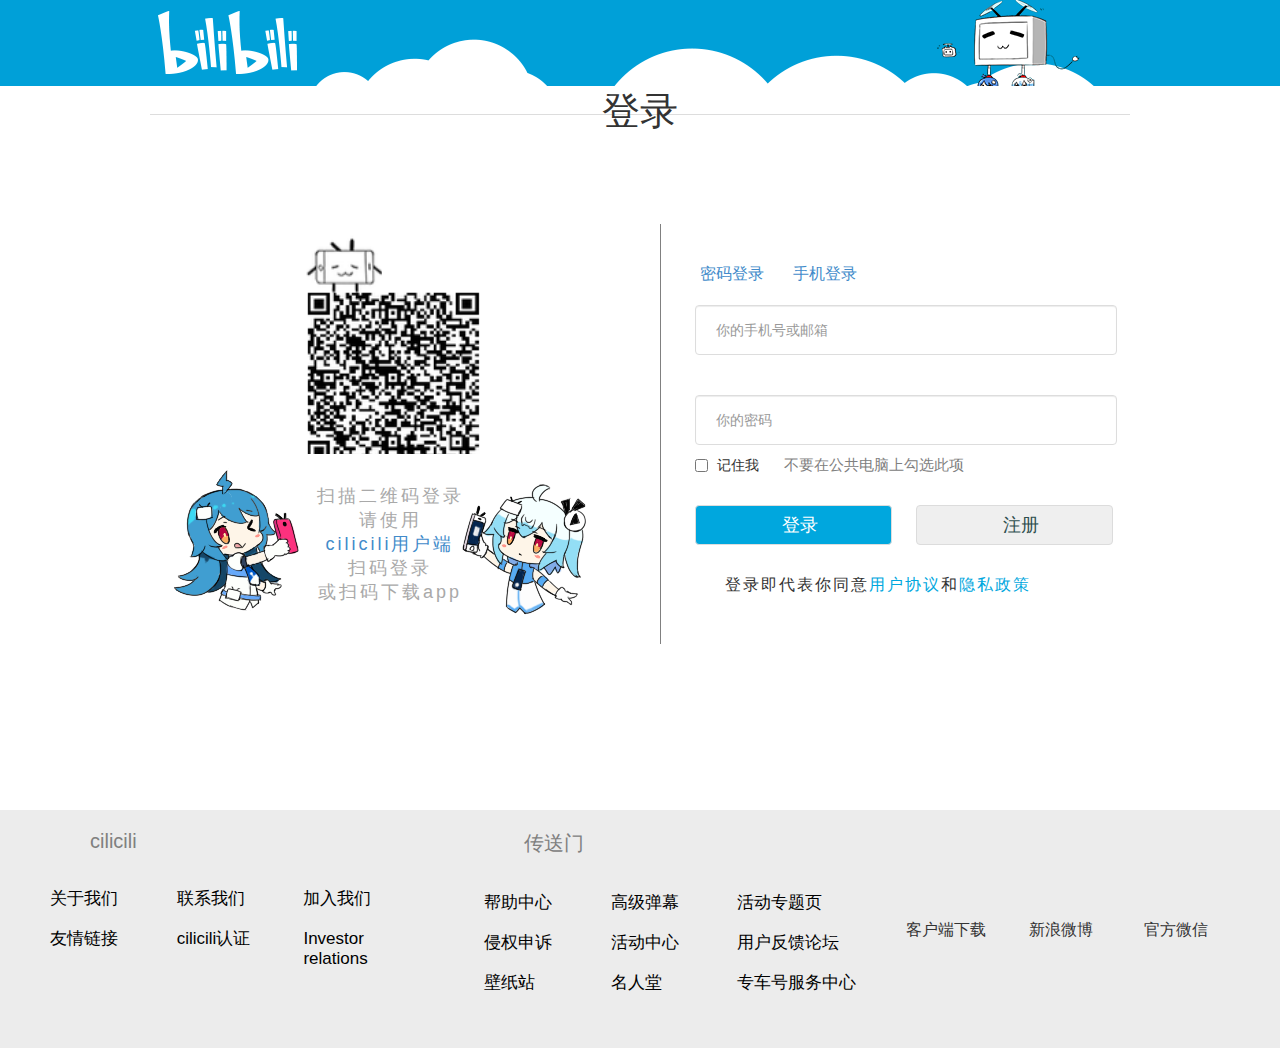
<file: login.html>
<!DOCTYPE html>
<html lang="en">
<head>
    <meta charset="UTF-8">
    <title>Title</title>


    <script src="../js/login.js"></script>
    <script src="../js/jquery-1.11.3.js"></script>
    <link rel="stylesheet" href="../css/bootstrap.min.css">
    <link rel="stylesheet" href="../css/login.css" style="!important;">
</head>

<!--<script>-->

    <!--function a(){-->
        <!--var name=document.getElementById('user-name');-->
        <!--var password=document.getElementById('password');-->
        <!--if(name==""||password==""){-->
            <!--alert("账户名或密码不能为空！");-->
        <!--}-->
        <!--else {-->
            <!--alert("登陆成功！");-->
        <!--}-->

    <!--}-->

<!--</script>-->
<script>


    $(document).ready(function() {
        $("input").focus(function () {
            $("input").css("background-color", "#FFFFCC");
        });
        $("input").blur(function () {
            $("input").css("background-color", "rgb(240,240,240)");
            $("input").css("color", "grey");
        });
    });
</script>
<body>

<!--头部-->
<div class="background">
<div class="loginBackground"></div>
    <div class="title-line">
        <span class="tit" style="font-size: 38px;">登录</span>
    </div>

</div>

<!--中间-->
<div class="body1">
    <div class="login-box">
        <div class="left">
            <div class="left-img">



            </div>
            <div class="bili-img">
                <p>扫描二维码登录
                    <br>请使用
                    <br><a style="color: #428BCA;cursor: pointer" href="index.html" target="_blank">cilicili用户端</a>
                    <br>扫码登录
                    <br>或扫码下载app
                </p>

            </div>


        </div>
        <div class="right">

            <div class="login-block">
                <span class="method">密码登录</span>
                <span class="method">手机登录</span>
                <br>
                <form action="" id="form-a">


                    <input id="user-name" type="text" placeholder="你的手机号或邮箱" maxlength="15" >
                    <input id="password" type="password" placeholder="你的密码" maxlength="15">
                    <br>
                    <input id="remember" type="checkbox" name="remember" style="margin-top: 0"/>
                    <label for="remember">记住我</label><span style="font-size: 15px;color: grey">不要在公共电脑上勾选此项</span>
                    <button id="login" type="button" onclick="a()">登录</button>
                    <button id="create" type="button">注册</button>
                </form>
                <p style="padding-left: 50px;text-decoration-line: none;padding-top: 20px;letter-spacing: 2px" >登录即代表你同意<a target="_blank" href="https://www.bilibili.com/protocal/licence.html" style="color: #00a7de;">用户协议</a>和<a target="_blank" href="https://www.bilibili.com/blackboard/privacy-pc.html">隐私政策</a></p>

            </div>
        </div>


    </div>

</div>
<!--尾部-->
<div class="foot">
    <div id="block1">
        <span style="color: gray;font-size: 20px;padding-left:40px ">cilicili</span>
        <ul>
            <li><a href="index.html" target="_blank">关于我们</a></li>
            <li><a href="index.html" target="_blank">联系我们</a></li>
            <li><a href="index.html" target="_blank">加入我们</a></li>
            <li><a href="index.html" target="_blank">友情链接</a></li>
            <li><a href="index.html" target="_blank">cilicili认证</a></li>
            <li><a href="index.html" target="_blank">Investor relations</a></li>
        </ul>
    </div>
    <div id="block2">
        <span style="color: gray;font-size: 20px;padding-left:40px ">传送门</span>
        <ul>
            <li><a href="index.html" target="_blank">帮助中心</a></li>
            <li><a href="index.html" target="_blank">高级弹幕</a></li>
            <li><a href="index.html" target="_blank">活动专题页</a></li>
            <li><a href="index.html" target="_blank">侵权申诉</a></li>
            <li><a href="index.html" target="_blank">活动中心</a></li>
            <li><a href="index.html" target="_blank">用户反馈论坛</a></li>
            <li><a href="index.html" target="_blank">壁纸站</a></li>
            <li><a href="index.html" target="_blank">名人堂</a></li>
            <li><a href="index.html" target="_blank">专车号服务中心</a></li>
        </ul>
    </div>
    <div id="block3">
        <div id="icon1-block">

            <div id="icon1"></div>
            <p>客户端下载</p>
        </div>

        <div id="icon2-block">

            <div id="icon2"></div>
            <p>新浪微博</p>
        </div>
        <div id="icon3-block">

            <div id="icon3"></div>
            <p>官方微信</p>
        </div>
    </div>
</div>


</div>
<!--末端-->
</body>
</html>
</file>
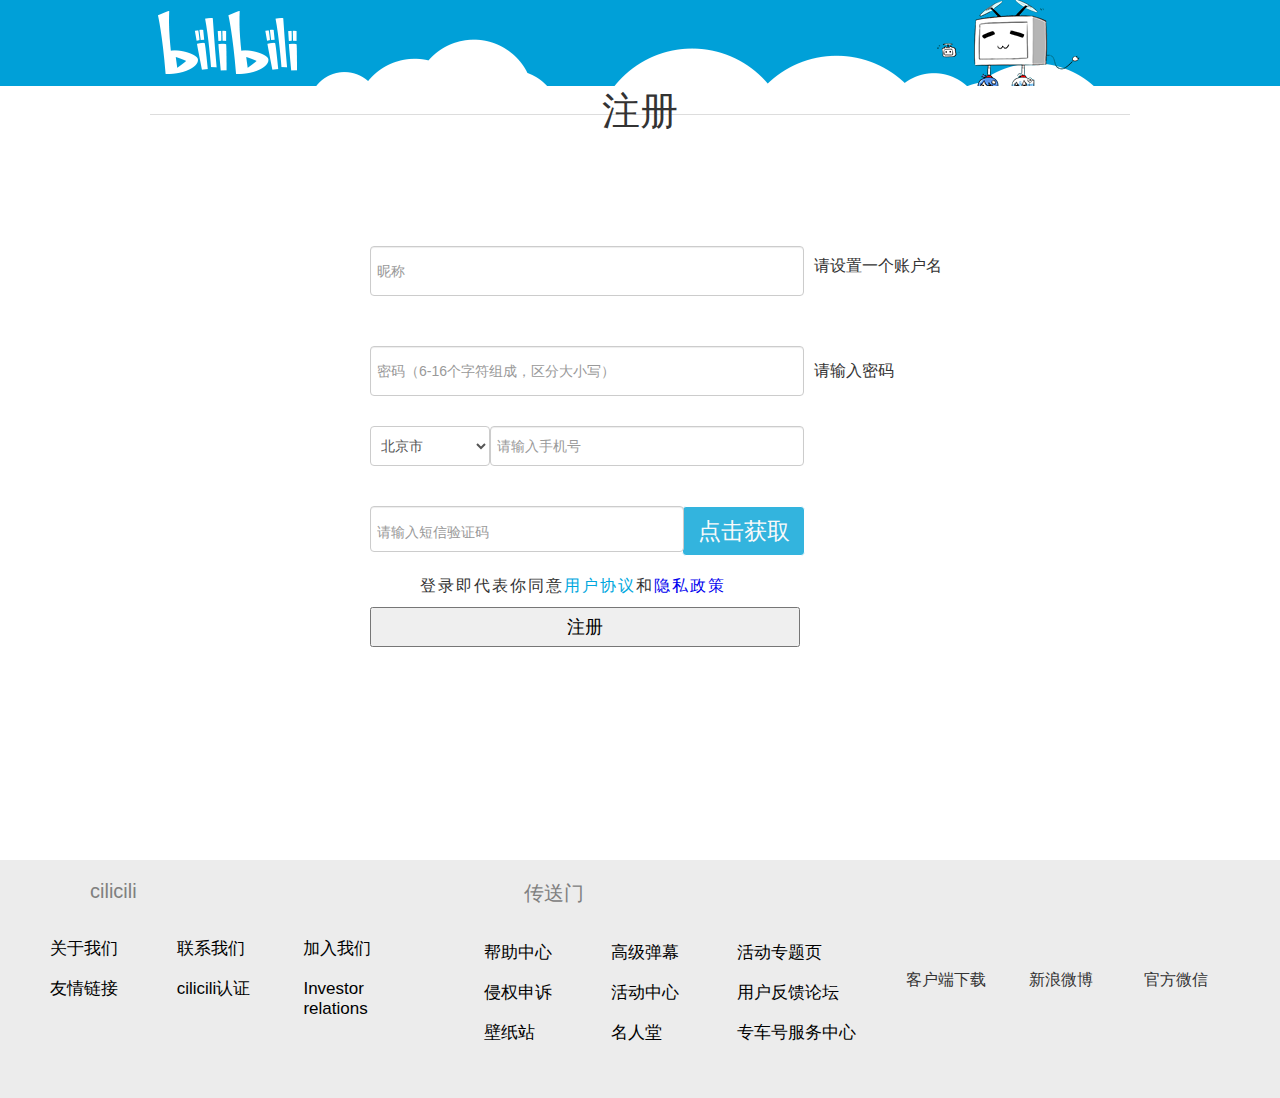
<file: register.html>
<!DOCTYPE html>
<html lang="en">
<head>
    <meta charset="UTF-8">
    <title>Title</title>


    <script src="../js/login.js"></script>
    <script src="../js/jquery-1.11.3.js"></script>
    <link rel="stylesheet" href="../css/bootstrap.min.css">
    <link rel="stylesheet" href="../css/login.css" style="!important;">
    <link rel="stylesheet" href="../css/register.css">
</head>

<!--<script>-->

<!--function a(){-->
<!--var name=document.getElementById('user-name');-->
<!--var password=document.getElementById('password');-->
<!--if(name==""||password==""){-->
<!--alert("账户名或密码不能为空！");-->
<!--}-->
<!--else {-->
<!--alert("登陆成功！");-->
<!--}-->

<!--}-->

<!--</script>-->
<script>


    $(document).ready(function() {
        $("input").focus(function () {
            $("input").css("background-color", "#FFFFCC");
        });
        $("input").blur(function () {
            $("input").css("background-color", "rgb(240,240,240)");
            $("input").css("color", "grey");
        });
    });
</script>
<body>

<!--头部-->
<div class="background">
    <div class="loginBackground"></div>
    <div class="title-line">
        <span class="tit" style="font-size: 38px;">注册</span>
    </div>

</div>

<!--中间-->
<div class="body1">
    <div class="login-box">
        <div class="register-box">
            <form action="" id="form-b">
                <input id="nameSet" type="text" placeholder="昵称" maxlength="15" ><span id="informTip1">请设置一个账户名</span></input>
                <input id="passwordSet" type="text" placeholder="密码（6-16个字符组成，区分大小写）" maxlength="15" ><span id="informTip2">请输入密码</span></input>
                <input type="text" name="" id="tel" placeholder="请输入手机号" style="margin-top: 20px;">
                <form role="form">
                    <div class="form-group">
                        <label ></label>
                        <select class="form-control" id="selectC">
                            <option>北京市</option>
                            <option>2</option>
                            <option>3</option>
                            <option>4</option>
                            <option>5</option>
                        </select>
                    </div>
                   <div class="button-box">
                       <input type="text" name="" id="tel2" placeholder="请输入短信验证码" >
                        <button id="head5"><span style="font-size: 23px;color: #fafafa">点击获取</span></button>
                  </div>
                    <p style="float:left;padding-left: 50px;text-decoration-line: none;padding-top: 20px;letter-spacing: 2px;margin-left: 200px" >登录即代表你同意<a target="_blank" href="https://www.bilibili.com/protocal/licence.html" style="color: #00a7de;">用户协议</a>和<a target="_blank" href="https://www.bilibili.com/blackboard/privacy-pc.html">隐私政策</a></p>

                    <button id="head6"><span style="text-align: center;font-size: 18px;">注册</span></button>

                </form>

            </form>

        </div>


    </div>

</div>
<!--尾部-->
<div class="foot">
    <div id="block1">
        <span style="color: gray;font-size: 20px;padding-left:40px ">cilicili</span>
        <ul>
            <li><a href="index.html" target="_blank">关于我们</a></li>
            <li><a href="index.html" target="_blank">联系我们</a></li>
            <li><a href="index.html" target="_blank">加入我们</a></li>
            <li><a href="index.html" target="_blank">友情链接</a></li>
            <li><a href="index.html" target="_blank">cilicili认证</a></li>
            <li><a href="index.html" target="_blank">Investor relations</a></li>
        </ul>
    </div>
    <div id="block2">
        <span style="color: gray;font-size: 20px;padding-left:40px ">传送门</span>
        <ul>
            <li><a href="index.html" target="_blank">帮助中心</a></li>
            <li><a href="index.html" target="_blank">高级弹幕</a></li>
            <li><a href="index.html" target="_blank">活动专题页</a></li>
            <li><a href="index.html" target="_blank">侵权申诉</a></li>
            <li><a href="index.html" target="_blank">活动中心</a></li>
            <li><a href="index.html" target="_blank">用户反馈论坛</a></li>
            <li><a href="index.html" target="_blank">壁纸站</a></li>
            <li><a href="index.html" target="_blank">名人堂</a></li>
            <li><a href="index.html" target="_blank">专车号服务中心</a></li>
        </ul>
    </div>
    <div id="block3">
        <div id="icon1-block">

            <div id="icon1"></div>
            <p>客户端下载</p>
        </div>

        <div id="icon2-block">

            <div id="icon2"></div>
            <p>新浪微博</p>
        </div>
        <div id="icon3-block">

            <div id="icon3"></div>
            <p>官方微信</p>
        </div>
    </div>
</div>


</div>
<!--末端-->
</body>
</html>
</file>
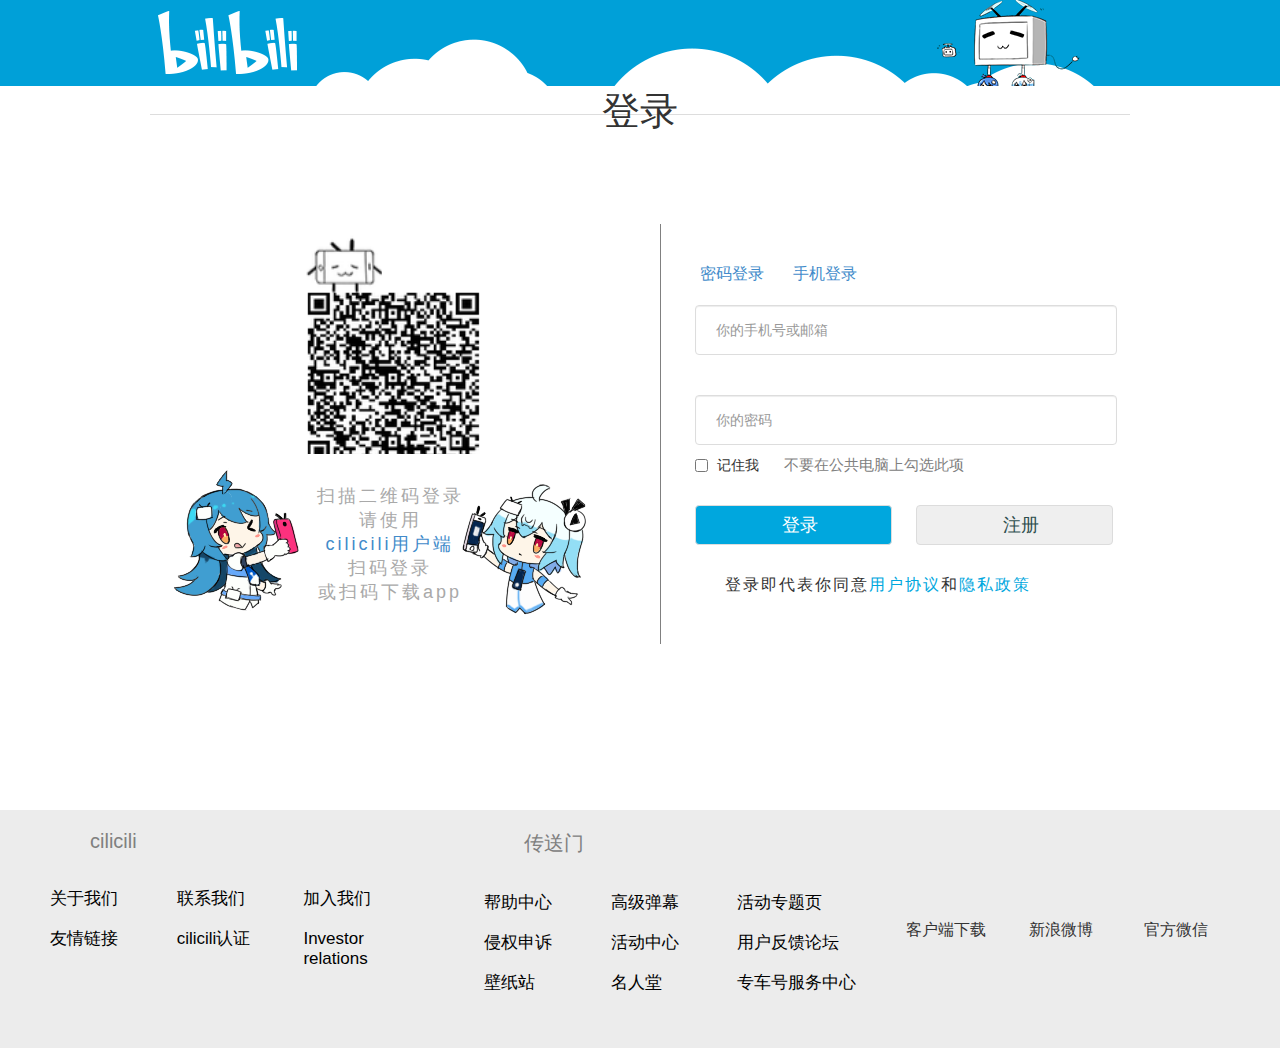
<file: html/login.html>
<!DOCTYPE html>
<html lang="en">
<head>
    <meta charset="UTF-8">
    <title>Title</title>


    <script src="../js/login.js"></script>
    <script src="../js/jquery-1.11.3.js"></script>
    <link rel="stylesheet" href="../css/bootstrap.min.css">
    <link rel="stylesheet" href="../css/login.css" style="!important;">
</head>

<!--<script>-->

    <!--function a(){-->
        <!--var name=document.getElementById('user-name');-->
        <!--var password=document.getElementById('password');-->
        <!--if(name==""||password==""){-->
            <!--alert("账户名或密码不能为空！");-->
        <!--}-->
        <!--else {-->
            <!--alert("登陆成功！");-->
        <!--}-->

    <!--}-->

<!--</script>-->
<script>


    $(document).ready(function() {
        $("input").focus(function () {
            $("input").css("background-color", "#FFFFCC");
        });
        $("input").blur(function () {
            $("input").css("background-color", "rgb(240,240,240)");
            $("input").css("color", "grey");
        });
    });
</script>
<body>

<!--头部-->
<div class="background">
<div class="loginBackground"></div>
    <div class="title-line">
        <span class="tit" style="font-size: 38px;">登录</span>
    </div>

</div>

<!--中间-->
<div class="body1">
    <div class="login-box">
        <div class="left">
            <div class="left-img">



            </div>
            <div class="bili-img">
                <p>扫描二维码登录
                    <br>请使用
                    <br><a style="color: #428BCA;cursor: pointer" href="index.html" target="_blank">cilicili用户端</a>
                    <br>扫码登录
                    <br>或扫码下载app
                </p>

            </div>


        </div>
        <div class="right">

            <div class="login-block">
                <span class="method">密码登录</span>
                <span class="method">手机登录</span>
                <br>
                <form action="" id="form-a">


                    <input id="user-name" type="text" placeholder="你的手机号或邮箱" maxlength="15" >
                    <input id="password" type="password" placeholder="你的密码" maxlength="15">
                    <br>
                    <input id="remember" type="checkbox" name="remember" style="margin-top: 0"/>
                    <label for="remember">记住我</label><span style="font-size: 15px;color: grey">不要在公共电脑上勾选此项</span>
                    <button id="login" type="button" onclick="a()">登录</button>
                    <button id="create" type="button">注册</button>
                </form>
                <p style="padding-left: 50px;text-decoration-line: none;padding-top: 20px;letter-spacing: 2px" >登录即代表你同意<a target="_blank" href="https://www.bilibili.com/protocal/licence.html" style="color: #00a7de;">用户协议</a>和<a target="_blank" href="https://www.bilibili.com/blackboard/privacy-pc.html">隐私政策</a></p>

            </div>
        </div>


    </div>

</div>
<!--尾部-->
<div class="foot">
    <div id="block1">
        <span style="color: gray;font-size: 20px;padding-left:40px ">cilicili</span>
        <ul>
            <li><a href="index.html" target="_blank">关于我们</a></li>
            <li><a href="index.html" target="_blank">联系我们</a></li>
            <li><a href="index.html" target="_blank">加入我们</a></li>
            <li><a href="index.html" target="_blank">友情链接</a></li>
            <li><a href="index.html" target="_blank">cilicili认证</a></li>
            <li><a href="index.html" target="_blank">Investor relations</a></li>
        </ul>
    </div>
    <div id="block2">
        <span style="color: gray;font-size: 20px;padding-left:40px ">传送门</span>
        <ul>
            <li><a href="index.html" target="_blank">帮助中心</a></li>
            <li><a href="index.html" target="_blank">高级弹幕</a></li>
            <li><a href="index.html" target="_blank">活动专题页</a></li>
            <li><a href="index.html" target="_blank">侵权申诉</a></li>
            <li><a href="index.html" target="_blank">活动中心</a></li>
            <li><a href="index.html" target="_blank">用户反馈论坛</a></li>
            <li><a href="index.html" target="_blank">壁纸站</a></li>
            <li><a href="index.html" target="_blank">名人堂</a></li>
            <li><a href="index.html" target="_blank">专车号服务中心</a></li>
        </ul>
    </div>
    <div id="block3">
        <div id="icon1-block">

            <div id="icon1"></div>
            <p>客户端下载</p>
        </div>

        <div id="icon2-block">

            <div id="icon2"></div>
            <p>新浪微博</p>
        </div>
        <div id="icon3-block">

            <div id="icon3"></div>
            <p>官方微信</p>
        </div>
    </div>
</div>


</div>
<!--末端-->
</body>
</html>
</file>
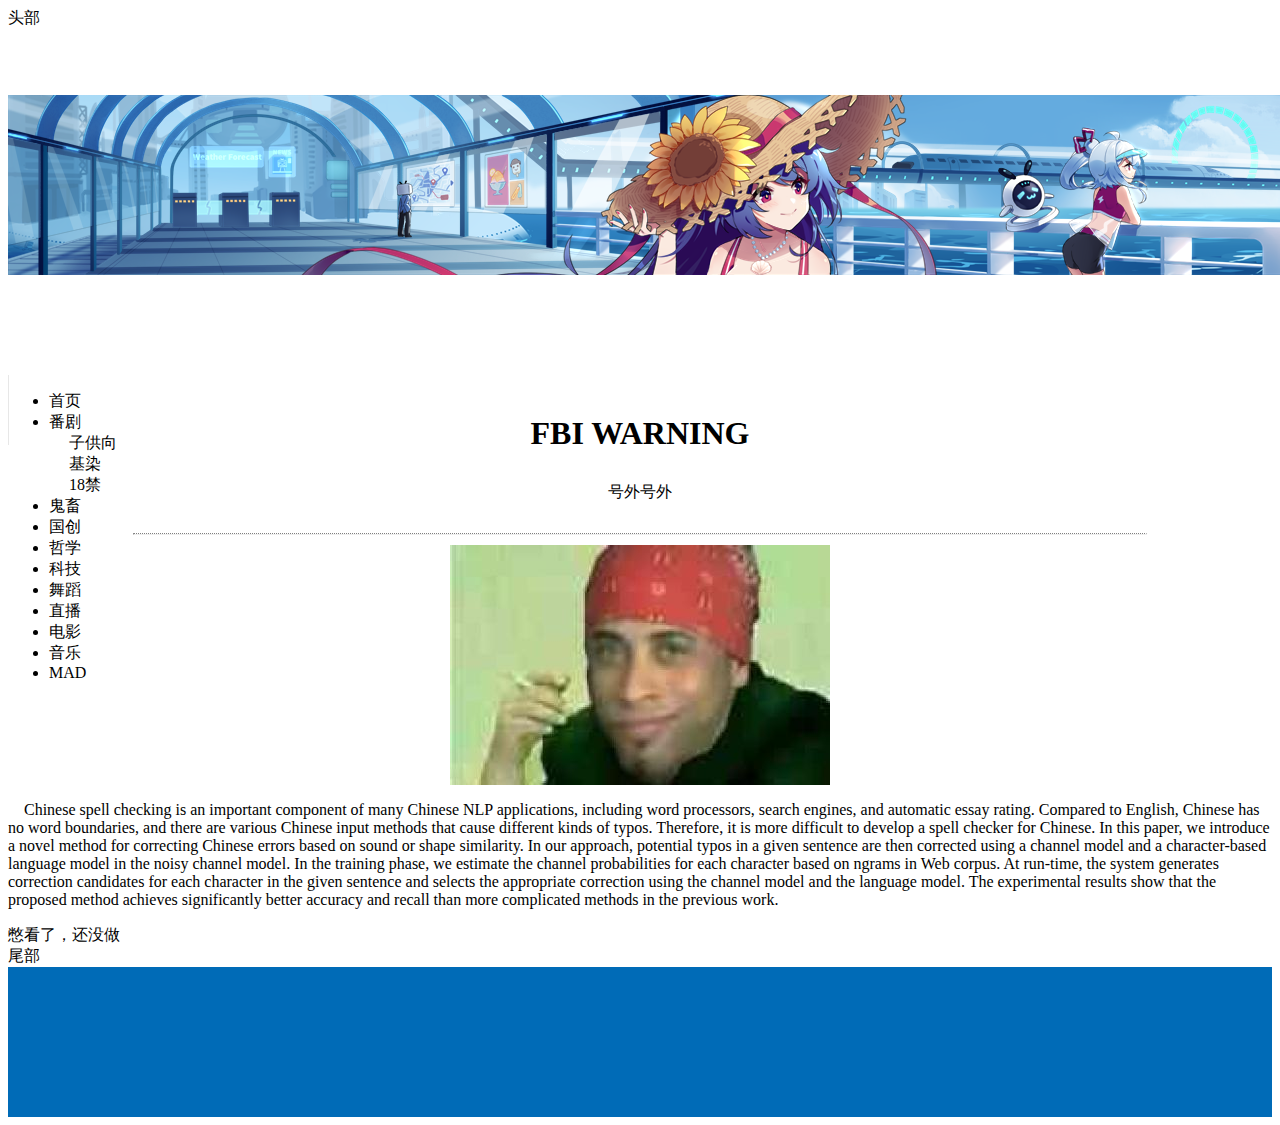
<file: html/new.html>
<!DOCTYPE html>
<html lang="en">
<head>
    <meta charset="UTF-8">
    <title>cilicili视频弹幕网</title>
    <meta name="description" content="cilicili是俺们村知名的视频弹幕网站，这里有最不及时的动漫新番，一般的ACG氛围，只有我一个Up主。大家可以在这里找到许多欢乐。">
    <meta name="keywords" content="Bilibili,哔哩哔哩,哔哩哔哩动画,哔哩哔哩弹幕网,弹幕视频,B站,弹幕,字幕,AMV,MAD,MTV,ANIME,动漫,动漫音乐,游戏,游戏解说,二次元,游戏视频,ACG,galgame,动画,番组,新番,初音,洛天依,vocaloid,日本动漫,国产动漫,手机游戏,网络游戏,电子竞技,ACG燃曲,ACG神曲,追新番,新番动漫,新番吐槽,巡音,镜音双子,千本樱,初音MIKU,舞蹈MMD,MIKUMIKUDANCE,洛天依原创曲,洛天依翻唱曲,洛天依投食歌,洛天依MMD,vocaloid家族,OST,BGM,动漫歌曲,日本动漫音乐,宫崎骏动漫音乐,动漫音乐推荐,燃系mad,治愈系mad,MAD MOVIE,MAD高燃">
    <link rel="icon" href="../imagine/bachongyin.jpg">
    <title>cilicili弹幕网</title>
    <link rel="stylesheet" href="../css/head.css" type="text/css">
    <link rel="stylesheet" href="../css/new.css" type="text/css">
</head>
<body>
<!--头部-->
<div>头部</div>
<div class="head-block">

    <!--img src="imagine/background.png" height="65px"-->
    <div class="head-logo">
        <img src="../imagine/background.png" style="position: absolute;top:0;left:0">
    </div>
    <div class="head-menu" style="list-style-type: none;position:relative;top:30px;">
        <ul>
            <li>首页</li>
            <li>番剧
                <div class="fanju">
                    <ul>
                        <li style="list-style-type: none;position:relative;right:20px;">子供向</li>
                        <li style="list-style-type: none;position:relative;right:20px;">基染</li>
                        <li style="list-style-type: none;position:relative;right:20px;">18禁</li>
                    </ul>
                </div>
            </li>
            <li>鬼畜</li>
            <li>国创</li>
            <li>哲学</li>
            <li>科技</li>
            <li>舞蹈</li>
            <li>直播</li>
            <li>电影</>
            <li>音乐</li>
            <li>MAD</li>
            <li class="yangshi-logn"><img src="../imagine/indetity.jpg" width="36" height="36" style="position:relative;down:40px"></li>

        </ul>
    </div>
</div>

        <h1 class="title">FBI WARNING</h1>
<p class="title">号外号外</p>
<hr class="dotted">
        <img class="imcenter" src="../imagine/zhexue1.jpg" height="240" width="380"/>
        <p>&emsp;Chinese spell checking is an important component of many Chinese NLP applications, including word processors, search engines, and automatic essay rating. Compared to English, Chinese has no word boundaries, and there are various Chinese input methods that cause different kinds of typos. Therefore, it is more difficult to develop a spell checker for Chinese. In this paper, we introduce a novel method for correcting Chinese errors based on sound or shape similarity. In our approach, potential typos in a given sentence are then corrected using a channel model and a character-based language model in the noisy channel model. In the training phase, we estimate the channel probabilities for each character based on ngrams in Web corpus. At run-time, the system generates correction candidates for each character in the given sentence and selects the appropriate correction using the channel model and the language model. The experimental results show that the proposed method achieves significantly better accuracy and recall than more complicated methods in the previous work.</p>

憋看了，还没做

    <!--尾部-->
    <div>尾部</div>
    <div class="foot"></div>



</html>
</file>
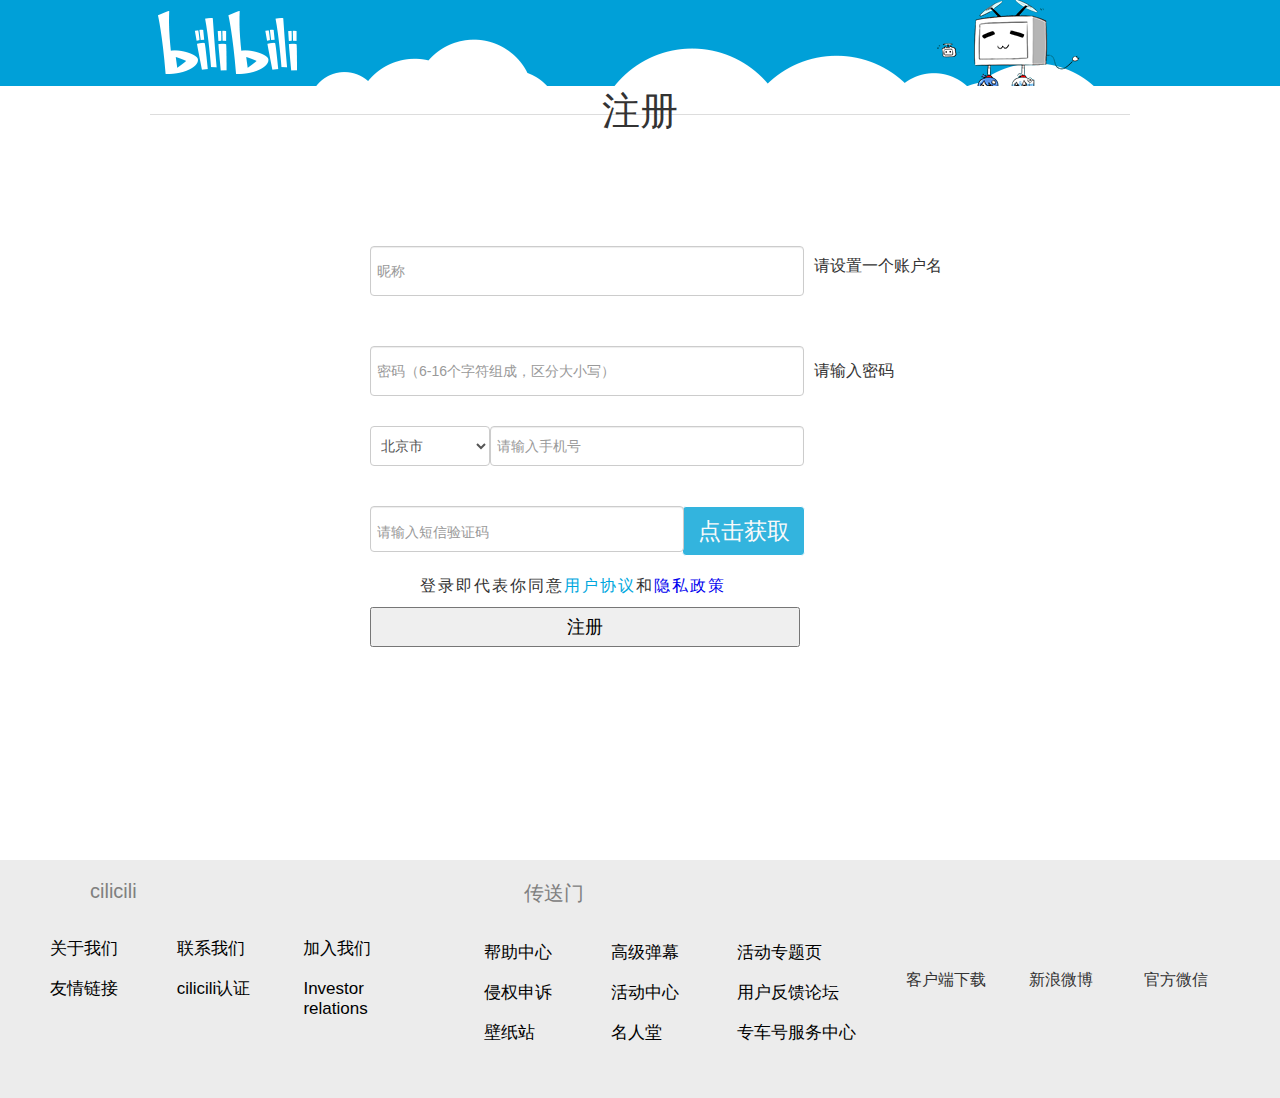
<file: html/register.html>
<!DOCTYPE html>
<html lang="en">
<head>
    <meta charset="UTF-8">
    <title>Title</title>


    <script src="../js/login.js"></script>
    <script src="../js/jquery-1.11.3.js"></script>
    <link rel="stylesheet" href="../css/bootstrap.min.css">
    <link rel="stylesheet" href="../css/login.css" style="!important;">
    <link rel="stylesheet" href="../css/register.css">
</head>

<!--<script>-->

<!--function a(){-->
<!--var name=document.getElementById('user-name');-->
<!--var password=document.getElementById('password');-->
<!--if(name==""||password==""){-->
<!--alert("账户名或密码不能为空！");-->
<!--}-->
<!--else {-->
<!--alert("登陆成功！");-->
<!--}-->

<!--}-->

<!--</script>-->
<script>


    $(document).ready(function() {
        $("input").focus(function () {
            $("input").css("background-color", "#FFFFCC");
        });
        $("input").blur(function () {
            $("input").css("background-color", "rgb(240,240,240)");
            $("input").css("color", "grey");
        });
    });
</script>
<body>

<!--头部-->
<div class="background">
    <div class="loginBackground"></div>
    <div class="title-line">
        <span class="tit" style="font-size: 38px;">注册</span>
    </div>

</div>

<!--中间-->
<div class="body1">
    <div class="login-box">
        <div class="register-box">
            <form action="" id="form-b">
                <input id="nameSet" type="text" placeholder="昵称" maxlength="15" ><span id="informTip1">请设置一个账户名</span></input>
                <input id="passwordSet" type="text" placeholder="密码（6-16个字符组成，区分大小写）" maxlength="15" ><span id="informTip2">请输入密码</span></input>
                <input type="text" name="" id="tel" placeholder="请输入手机号" style="margin-top: 20px;">
                <form role="form">
                    <div class="form-group">
                        <label ></label>
                        <select class="form-control" id="selectC">
                            <option>北京市</option>
                            <option>2</option>
                            <option>3</option>
                            <option>4</option>
                            <option>5</option>
                        </select>
                    </div>
                   <div class="button-box">
                       <input type="text" name="" id="tel2" placeholder="请输入短信验证码" >
                        <button id="head5"><span style="font-size: 23px;color: #fafafa">点击获取</span></button>
                  </div>
                    <p style="float:left;padding-left: 50px;text-decoration-line: none;padding-top: 20px;letter-spacing: 2px;margin-left: 200px" >登录即代表你同意<a target="_blank" href="https://www.bilibili.com/protocal/licence.html" style="color: #00a7de;">用户协议</a>和<a target="_blank" href="https://www.bilibili.com/blackboard/privacy-pc.html">隐私政策</a></p>

                    <button id="head6"><span style="text-align: center;font-size: 18px;">注册</span></button>

                </form>

            </form>

        </div>


    </div>

</div>
<!--尾部-->
<div class="foot">
    <div id="block1">
        <span style="color: gray;font-size: 20px;padding-left:40px ">cilicili</span>
        <ul>
            <li><a href="index.html" target="_blank">关于我们</a></li>
            <li><a href="index.html" target="_blank">联系我们</a></li>
            <li><a href="index.html" target="_blank">加入我们</a></li>
            <li><a href="index.html" target="_blank">友情链接</a></li>
            <li><a href="index.html" target="_blank">cilicili认证</a></li>
            <li><a href="index.html" target="_blank">Investor relations</a></li>
        </ul>
    </div>
    <div id="block2">
        <span style="color: gray;font-size: 20px;padding-left:40px ">传送门</span>
        <ul>
            <li><a href="index.html" target="_blank">帮助中心</a></li>
            <li><a href="index.html" target="_blank">高级弹幕</a></li>
            <li><a href="index.html" target="_blank">活动专题页</a></li>
            <li><a href="index.html" target="_blank">侵权申诉</a></li>
            <li><a href="index.html" target="_blank">活动中心</a></li>
            <li><a href="index.html" target="_blank">用户反馈论坛</a></li>
            <li><a href="index.html" target="_blank">壁纸站</a></li>
            <li><a href="index.html" target="_blank">名人堂</a></li>
            <li><a href="index.html" target="_blank">专车号服务中心</a></li>
        </ul>
    </div>
    <div id="block3">
        <div id="icon1-block">

            <div id="icon1"></div>
            <p>客户端下载</p>
        </div>

        <div id="icon2-block">

            <div id="icon2"></div>
            <p>新浪微博</p>
        </div>
        <div id="icon3-block">

            <div id="icon3"></div>
            <p>官方微信</p>
        </div>
    </div>
</div>


</div>
<!--末端-->
</body>
</html>
</file>
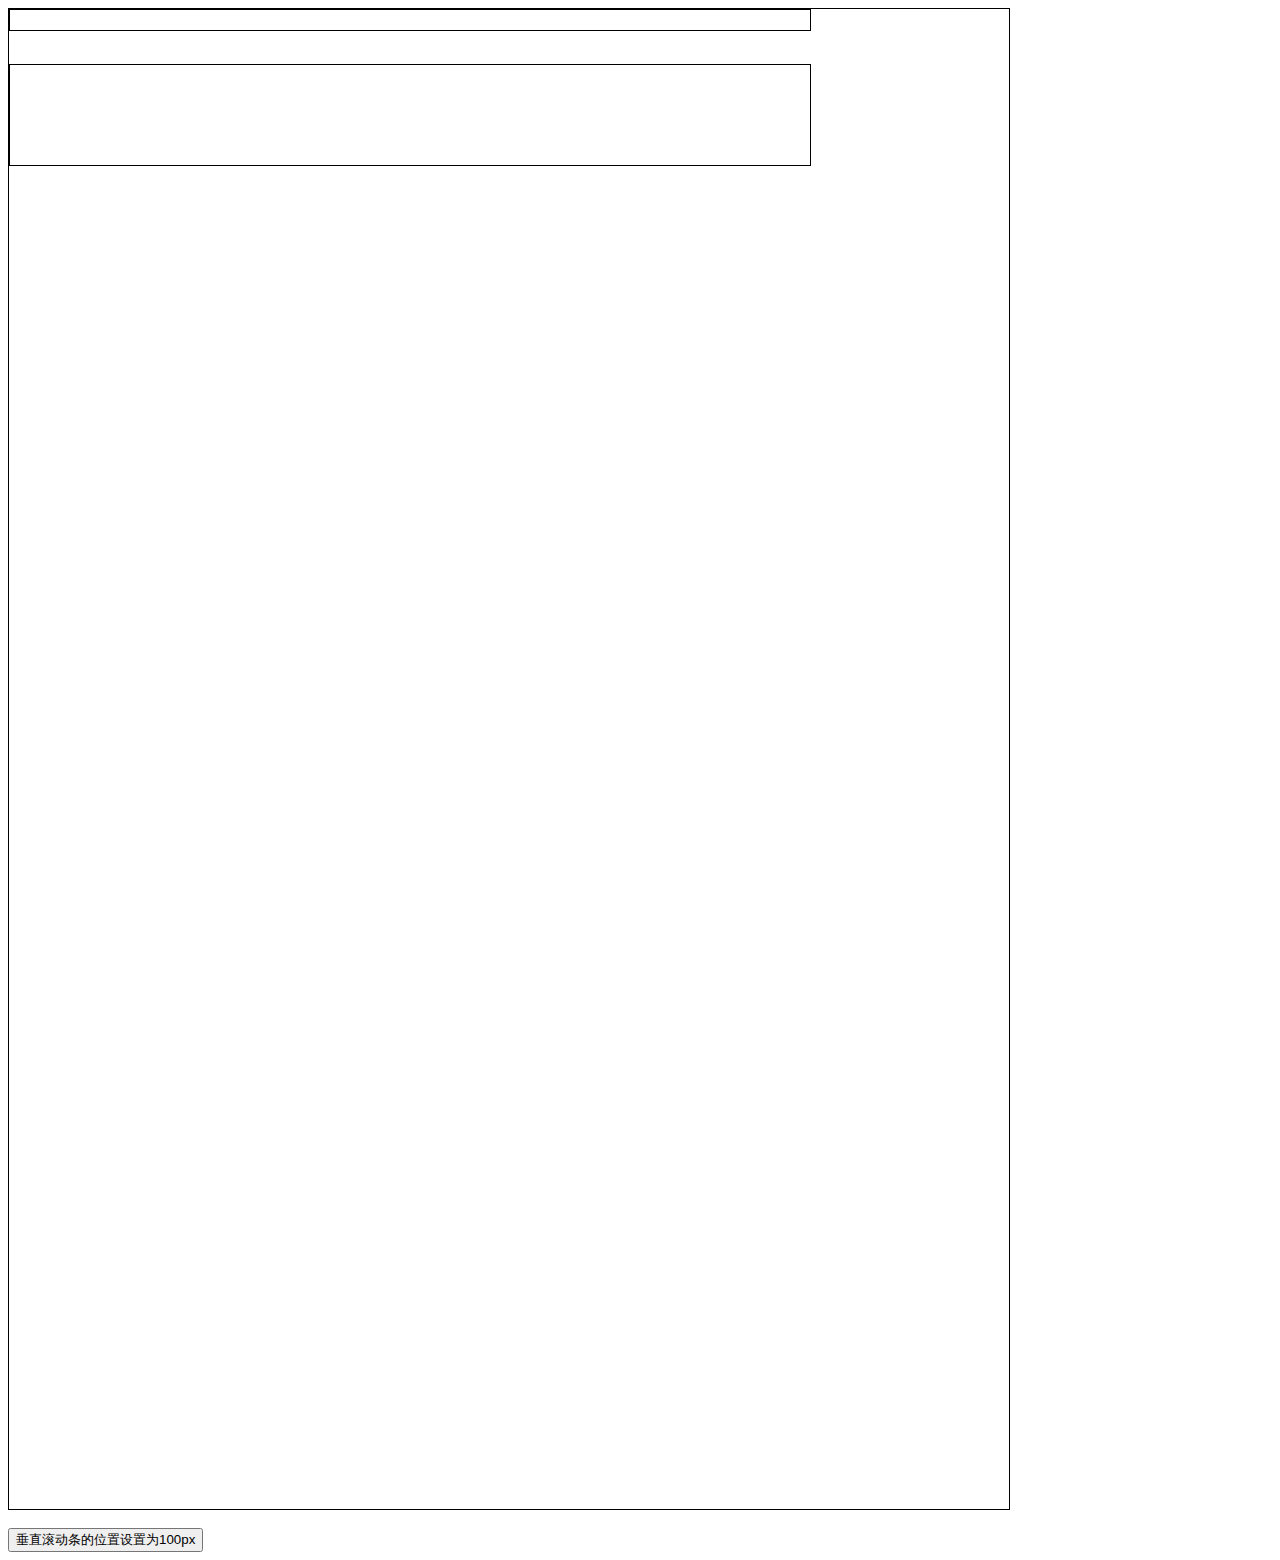
<file: html/测试用2.html>
<!DOCTYPE html>
<html lang="en">
<head>
    <meta charset="UTF-8">
    <title>Title</title>
    <script src="../js/jquery-1.11.3.js"></script>
</head>
<body>



    <script>
$(function(){
    var n=document.getElementById('bbb');
    var nn=n.offsetTop;
    console.log(nn);
    window.onscroll=function () {
        var backTop=document.documentElement.scrollTop ||document.body.scrollTop;
//            吸顶灯
        if(backTop>=44){

            n.style.position="fixed";
//            n.style.marginTop="0";
            n.style.top="-25px";
//            n.style.left="0";
            n.style.zIndex="10";

        }
        else {
            n.style.position="";
        }
    }})

    </script>



<div id="aaa" style="border:1px solid black;width:1000px;height:1500px;overflow:auto">
    <div id="bbsb" style="border:1px solid black;width:800px;height:20px;float: left;position: fixed;"></div>
    <div id="bbb" style="border:1px solid black;width:800px;height:100px;margin-top:55px"></div>
</div><br>
<button>垂直滚动条的位置设置为100px</button>

</body>
</html>
</file>
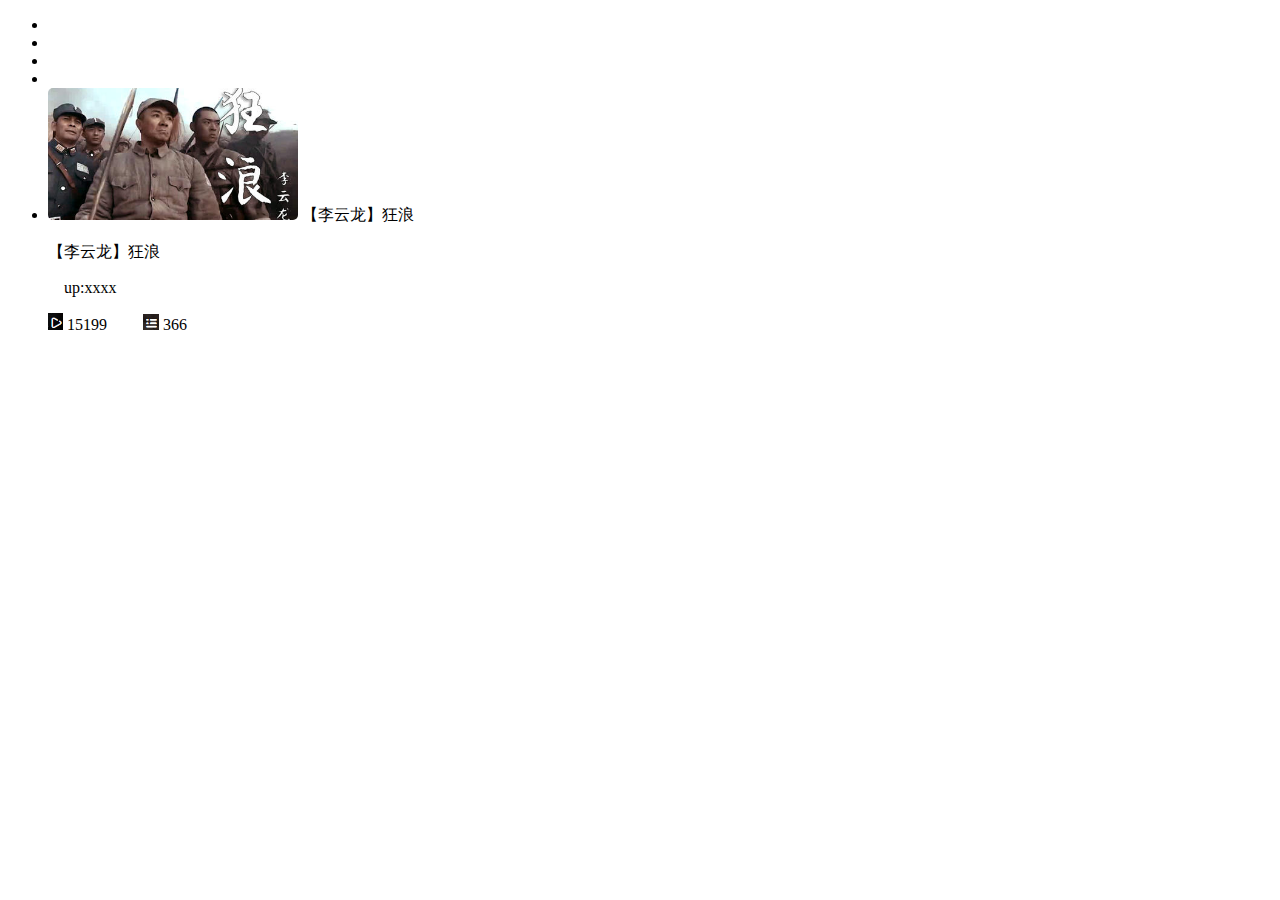
<file: html/测试用3.html>
<!DOCTYPE html>
<html lang="en">
<head>
    <meta charset="UTF-8">
    <title>Title</title>
</head>
<body>
<div id="box">
    <ul>
        <li id="add">
        <li id="remove">
        <li id="move">
        <li id="select">
        <li class="row1"  style="z-index: 10">
            <img id="r1" src="../imagine/row1img.jpg" alt="最想听你说「我喜欢你」！冈妈新作《想哭的我戴上了猫的面具》MV" style="width: 250px;height: 132px;   border-radius: 5px;">
            <span class="video-title text-overflow " >【李云龙】狂浪</span>
            <div class="displayBlock" id="r11">
                <span class="displaySpan "  ></span>
                <p>【李云龙】狂浪</p><p>&emsp;up:xxxx</p>
                <p>
                    <img src="../imagine/play-icon.png" height="17" width="15"/>&nbsp;15199&emsp;&emsp;

                    <img src="../imagine/collection-icon.png" height="16" width="16"/>&nbsp;366
                </p>

            </div>
        </li>
    </ul>

</div>
<script>
    var oBox = document.getElementById('box');
    oBox.onclick = function(e) {
        var e = e || window.event;
        var target = e.target || e.srcElement;
        if (target.nodeName.toLowerCase() == 'img') {
            switch (target.id) {
                case 'add':
                    alert('添加');
                    break;
                case 'r1':
                    alert('添加');
                    break;
                case 'remove':
                    alert('删除');
                    break;
                case 'move':
                    alert('移动');
                    break;
                case 'select':
                    alert('选择');
                    break;

            }
        }
    }

</script>

</body>
</html>
</file>
<file: css/head.css>
/*导航栏*/
#bili-centerBox{
    width: 1600px;
    margin: 0 auto;
    height: 66px;

}
.header-data{
    line-height: 46px;
    box-sizing: border-box;
    top: 0;
    left: 0;
    width: 100%;
    background: #fff;
    height: 66px;
    font-size: 12px;
    z-index: 9999999999999999;
}
#bili-icon{
    width: 85px;
    height: 39px;
    float: left;

    margin-top: 15px;
    background: url("../imagine/nili-biog.jpg" ) no-repeat 0 0;
    background-size: 100% 100%;
}
/*#icon-shop{*/
    /*width: 50px;*/
    /*height: 19px;*/
    /*float: left;*/
    /*background: url("../imagine/house.png");*/
/*}*/
.head2{
    padding-top: 10px;
    float: left;
    font-size: 18px;
    margin-left: 40px

}
.head2 span{
    font-size: 18px
}
#head3{
    padding-top: 10px;
    float: left;
    font-size: 20px;
    margin-left: 270px


}
#head4{
    padding-top: 10px;
    float: left;
    font-size: 20px;
    margin-left: 2% ;

}
#head5{
    border: 1px solid rgb(251,114,153);
   margin-top: 10px;
    float: left;
    font-size: 20px;
    margin-left: 140px;
    width:120px;
    height: 46px;
    border-radius: 3px;
    background-color: rgb(251,114,153);
}

















.title-imagine{
    background-image:  url(../imagine/background.png);
}
#head-mid{
    width: 100%;
    height: 80px;
    margin-top: 5px;
    border: 1px solid #e7e7e7;
    /*position: fixed;*/
    /*z-index: 9999;*/
    background-color: rgb(255,255,255);
    box-shadow: 0 3px 3px rgba(0,0,0,.1);
    /*border-right: 1px solid #e7e7e7;*/
}
#head-mid2{
    width: 1600px;
    height: 100%;
    margin: 0  auto;

}
.head-block
{      width:100%;
    height:250px;


    margin-top: 66px;
    /*margin: 0 auto;*/
    position: relative;
    /*z-index: 0;*/
    /*min-height: 155px;*/
    /*height: calc(100vw * 0.09375);*/

    /*background-color: #f9f9f9;*/
    /*display: flex;*/
    /*justify-content: center;*/
    /*background-repeat: no-repeat;*/
    /*background-position: center 0;*/
    background-size: cover;

    z-index: -1;
}
.head-logo{
    height: 250px;
    position: relative;
    width: 1400px;
    margin: 0 auto;

    z-index: 0;
}
.title-imagine{
    z-index: 0;
    position: relative;
    left: 0;
    top: 0;
    height: 100%;
    /*height: 1400px;*/
    width: 100%;
    /*width:1400px;*/
    max-width:100%;
    max-height: 100%;
    min-width: 250px;
    background-size: cover;
    background-position: center 0;
    /*width: 1500px;*/
    /*height:120px;*/

}
/*.head-icon{*/
/*width: 10%;*/
/*height: 60px;*/
/*margin-left: 20%;*/

/*float: left;*/
/*background-image: url("../imagine/.png");*/
/*background-repeat: no-repeat;*/
/*position: relative;*/
/*}*/
.head-menu
{

    width:1328px;
    height:70px;
    float: left;
    position:relative;
    border-left: 1px solid #e7e7e7;
    /*border-right: 1px solid #e7e7e7;*/

}

.head-little-logo {
    /*position: absolute;*/
    /*width:200px;*/
    /*height:120px;*/
    /*min-height: 600px;*/
    /*bottom: 2000px;*/
    position: absolute;
    width: 15%;
    height: 35%;
    min-height: 60px;
    margin-top: 100px;
    background: url("../imagine/bil-summer.png");



}

ul li:hover{color:#006bb7;}
.yangshi-logn
{
    list-style: none;
    color:white;
    display: inline-block;

    float:right;

}

.foot{
    width:100%;
    height:150px;


    background-color:#006bb7
}
#top{
    position:fixed;
    height: 90px;
    left:20px;

    bottom:150px;

    width:117px;
}
#top span{
    text-align: center;
    color: #0480be;
    font-size: 20px;
    font-weight: bold;
}
</file>
<file: css/main.css>
body {
    /*display: none;*/
    background: #eee;
    font-family: Helvetica Neue, Helvetica, Arial, sans-serif;
    font-size: 14px;
    color: #000;
    margin: 0;
    padding: 0;
}
/*icon*/
.icon3{
    margin: 5px 10px auto;
    width: 250px;
    height: 70px;
    float: left;
    /*backgrou/nd-color: #00a7de;*/
    /*position: absolute;*/
}
.icon3 ul{
    width: 100%;
    height: 100%;
    padding-left: 0;
    margin-top: 5px;
    margin-left: 10px;
}
.icon3 li{
    list-style-type: none;
    float: left;
    margin-right: 12px;
    width: 42px;
    height: 45px;
    font-size: 14px;
    text-align: center;
    cursor: pointer;

}

/*新闻样式*/
.news-block {
    width: 340px;
    height:400px;
    background-color:whitesmoke;
    float: right;
    margin-top: 70px;
    margin-right: 10px;


}

.right-block{
    width: 20%;
    height: 1000px;
    background-color: #428BCA;
    float: left;
    margin-top: 500px;

}
.new-title
{
    width: 100%;
    height:40px;
    /*background:url("../imagine/title-img.png") no-repeat 0 -15px;*/
    /*background-size: 80%;*/

    background-size:100%;
    font-size: 20px;
    line-height: 40px;
    vertical-align: middle;
    color:whitesmoke;

}
#title-left{
     width: 50%;
     height: 40px;
     float: left;
     background:url("../imagine/title-img.png") no-repeat 0 0;
 }
#title-right{
    width: 50%;
    height: 40px;
    float: right;
    background:url("../imagine/title-img.png") no-repeat -125px -15px;
    /*background-size: 110%;*/
}


#new-list{
    height: auto;
    background-color: #fafafa;
    color: black;
    font-size: 16px;
    line-height: 50px;
    /*padding-left:-1000px;*/
    cursor: pointer;
    margin-top: -10px;
    /*text-indent: -25px;*/
    /*overflow: hidden;*/
    white-space:nowrap
    /*文本不换行*/
}
ol li{
    overflow: hidden;
    text-overflow:ellipsis;
    /*padding-left: 0;*/
    list-style: none;

}
ol li:hover{
    color:#006bb7;}
a{
    color:black;
    text-decoration: none;
}
a:hover{
    color:#006bb7;
}
/*新闻资讯*/
.new-info{
    width:1200px;
    height: auto;
    float: left;
    margin-top: 50px;
    margin-left: 10px;
}
.new-info img{
    border-radius: 4px;
    cursor: pointer;
    transition: all 0.2s;

    /*background-color: black;*/
}















.src-big-block1 img:hover{
    opacity: 1.0;
    /*width: 50px;*/
    /*opacity: 25;*/
    background-color: black;

}
.new-info-title{

    width: 100%;
    height: 40px;
    color: #006bb7;
    font-size: 22px;
    line-height: 36px;

    background-size: 45px 45px;
    background-position:2% -5px;
    cursor: pointer;

}
.new-info-title span{
    float: left;
    padding-left: 30px;
}
.new-info-title p{
    font-size: 24px;
    float: left;
    font-weight: bold;
    color:rgb(253,76,93);
    padding-left: 20px;
}
.dateRank{
    float: right;
    margin-top: 10px;
    width: 360px;
    height: 40px;
    margin-right: 50px;
    /*border: 1px solid black;*/
}
.lRank{
    width: 80px;
    height: 30px;
    float: left;
    margin: 5px 5px auto;
    /*border: 1px solid black;*/
}
.lRank span{
    width: 100%;
    height: 100%;
    color: black;
    text-align: center;
    font-size: 18px;
    padding-left: 0;
}
.lRank span:hover{
    width: 100%;
    height: 100%;
    color: #bd362f;
    text-align: center;
    font-size: 20px;
    padding-left: 0;
    background-color: #f8b9b7;
}
.first-row{
    width: 1200px;
    height: 220px;
    float: left;
}
.first-row2{
    width: 1200px;
    height: 370px;
    float: left;
}
.second-row {
    width: 1200px;
    height: 220px;
    float: left;
    margin-top: 10px;
}
.first-row li {
    width: 215px;
    height: 220px;
    float: left;
    margin-left: 20px;
}
.second-row li{
    width: 215px;
    height: 220px;
    float: left;
    margin-left: 20px;
}
.src-block{
      width: 228px;
      height: 145px;
      float: left;
      margin-left:8px;
      border: 1px black;
      overflow: hidden;
  }
.src-big-block1{
    width: 228px;
    height: 127px;
    float: left;
    margin-left:14px;
    border: 1px black;
    overflow: hidden;
    /*position: relative;*/
}
.src-big-block2-1{
    width: 224px;
    height: 127px;
    float: left;
    margin-left:18px;
    border: 1px black;
    overflow: hidden;
    /*position: relative;*/
}
.src-big-block11 img:hover{
    filter: brightness(50%);
}
.src-big-block2-1 img:hover{
    filter: brightness(50%);
}
.src-big-block11 img:hover{
    filter: brightness(50%);
}
.src-big-block1 img:hover{
    filter: brightness(50%);
}
.src-big-block2 img:hover{
    filter: brightness(50%);
}
.src-big-block2-2 img:hover{
    filter: brightness(50%);
}
.src-big-block2-2{
    width: 212px;
    height: 127px;
    float: left;
    margin-left:14px;
    border: 1px black;
    overflow: hidden;
    /*position: relative;*/
}
/*.src-big-block1 img{*/
    /*width: 224px;*/
    /*height: 127px;*/
/*}*/
/*.src-big-block2 img{*/
    /*width: 224px;*/
    /*height: 127px;*/
/*}*/
.src-big-block2{
    width: 228px;
    height: 127px;
    float: left;
    margin-left:14px;
    border: 1px black;
    overflow: hidden;
    margin-top: 58px;
}
.src-big-block11{
    width: 462px;
    height: 370px;
    float: left;
    margin-left:8px;
    /*border: 1px solid black;*/
    overflow: hidden;
    cursor: pointer;
    /*background: url("../imagine/src-big1.jpg")0 -10px  no-repeat;*/
    background-size:cover ;
    position: relative;
}
.src-big-block11 :hover{



    filter: brightness(50%);





}
.bottom-block{
    float: left;
    width:220px;
    height: 58px;
    /*border: 1px solid blue;*/
    position: absolute;
    /*background-color: black;*/
    /*z-index: 99;*/
}
.bottom-block-big{
    float: left;
    width:460px;
    height: 58px;
    /*border: 1px solid blue;*/
    position: absolute;
    /*margin-top: 310px;*/
    /*background-color: black;*/
    /*z-index: 99;*/
}
.bottom-block p{
    width:100%;
    font-size: 16px;
    color: black;
    display: inline-block;
    overflow: hidden;
    white-space: nowrap;
    margin: 0;
    text-overflow: ellipsis;

}
.bottom-block span{
    width: 80px;
    height: 20px;
    /*border: 1px solid black;*/
    position: absolute;
    background-color: rgb(250,250,250);
    /*margin-top: 50px;*/
    margin-left: 10px;
    color: grey;
    font-size: 13px;
    display: inline-block;
    float: right;


}
.mask-video-icon{
    position: absolute;
    top: 0;
    left: 0;
    width: 100%;
    height: 100%;
    border-radius: 3px;
    text-align: center;
    transition: all .5s ease;
}
.icon-right{
    position: absolute;
    bottom: 16px;
    right: 16px;
    width: 50px;
    height: 50px;
    margin: -25px 0 0 -25px;
    border-radius: 50%;
    background-color: rgba(0,0,0,.3);
    border: 1px solid #fff;
    text-align: center;
    line-height: 50px;
    background: url("../imagine/play-icon.png");
}
.a-h {
    display: block;
    width: auto;
    height: 19px;
    overflow: hidden;
    margin-top: 12px;
    text-decoration: none;
    color: #333;
    padding-left: 10px;
    font-size: 16px;


}
.a-t{
    display: inline-block;
    width: 220px;
    height: 19px;
    overflow: hidden;
    white-space: nowrap;
    text-overflow: ellipsis;
    padding-top: 12px;
    text-decoration: none;
    color: #333;
    padding-left: 10px;
    font-size: 16px;

}
.a-h{
    /*display: inline-block;*/
    height: auto;
    width: auto;
    float: left;
    font-size: 16px;
    text-align: left;
    cursor: pointer;
    padding-left: 14px;

    /*line-height: 40px;*/
    /*z-index: 99;*/
}
.first-row i{
    color: grey;
    font-size: 16px;
    padding-left: 10px;
}
.src-block img{
    width: 228px;
    height: 145px;
    transition: 0.5s;
    cursor: pointer;
    border-radius: 5px;
}
.src-block span{
    width:100%;
    height: 30px;
    color: white;
    background-color: rgba(0,0,0,0.5);
    font-size: 17px;
    position: relative;
    bottom: 34px;
    line-height: 30px;
    padding-left: 5px;
    float: left;
    overflow: hidden;
    text-overflow: ellipsis;
}
.src-block:hover img{
    transform: scale(1.1);
}
.src-block2{
    padding-top: 10px;
    width: 218px;
    height: 140px;
    float: left;
    margin-left:8px;

    overflow: hidden;
}
.src-block2 img{
    width: 218px;
    height: 140px;
    transition: 0.5s;

    border-radius: 5px;   cursor: pointer;
}
.src-block2 span{

    width:100%;
    height: 30px;
    color: white;
    background-color: rgba(0,0,0,0.5);
    font-size: 14px;
    position: relative;
    bottom: 34px;
    line-height: 30px;
    padding-left: 5px;
    float: left;
    overflow: hidden;
    text-overflow: ellipsis;
}
.src-block2:hover img{
    transform: scale(1.1);
}
/*/轮播图、*/
#banner1{
    background: url("../imagine/banner-img.png");
    background-size:cover ;
    width:45%;
    height:220px;
    /*max-height: 300px;*/
    /*max-width: 910px;*/
    /*min-height: 300px;*/
    /*min-width: 600px;*/
    /*background-color:#006bb7;*/
    float: left;
    margin: 30px auto ;
    /*margin-top: 10px;*/
    margin-left: 20px ;
}
/*.roll-block-img{*/
    /*width: 620px;*/
    /*height: 220px;*/

/*}*/
.roll-img{
    width: 100%;
    height: 100%;
    position: relative;



}
.roll-img img{
    width: 650px;
}
/*中央新闻*/
#center-block-movie{
    width:51%;
    margin-left: 20px;
    margin-top:25px;
    height:300px;
    float: left;
    cursor: pointer;
    /*border: 1px solid black;*/
}
#center-block-movie ul{
    padding:0;
    margin: 0;
    width: 100%;
    height: 100%;
}
#center-block-movie .row1 {
    margin-left: 12px;
    width: 250px;
    height: 132px;
    position: relative;
    /*left: 5px;*/
    float: left;
    list-style-type: none;
    /*border: 1px solid black;*/
    border-radius: 5px;
    z-index: 9;
}
.row1,.row2 img{
    border-radius: 5px;
    z-index: 5;
}
#center-block-movie .row2 {
    margin-left: 12px;
    margin-top: 25px;
    width: 250px;
    height: 130px;
    position: relative;
    /*left: 5px;*/
    float: left;
    list-style-type: none;
    /*border: 1px solid black;*/
    border-radius: 5px;
}
.video-title ,.text-overflow span{
    width: 98%;
    height: 30px;
    color: white;
    background-color: rgba(0,0,0,0.5);
    font-size: 17px;
    position: relative;
    bottom: 34px;
    line-height: 30px;
    padding-left: 5px;
    float: left;
    border-radius: 8px;
    cursor: pointer;
}
.displayBlock{
    display: none;
    width: 100%;
    height: 132px;
    position: absolute;
    bottom: 0;
    float: left;
    border-radius: 8px;
}
.displayBlock p{
    padding-top: 10px;
    font-size: 17px;
    color: #dddddd;
    z-index: 10;
    position: relative;
}
.displayBlock p img{
    padding-left: 10px;
}
.displaySpan{
    width: 98%;
    height: 132px;
    color: white;
    background-color: rgba(0,0,0,0.5);
    font-size: 17px;
    position: absolute;
    bottom: 0;
    line-height: 30px;
    padding-left: 5px;
    float: left;
    border-radius: 8px;
    cursor: pointer;
}
#armBlock{
    margin-left: 10px;
    margin-top: 60px;
    width: 1200px;
    height: 270px;
    /*border: 1px solid black;*/
    float: left;
    /*position: relative;*/
}
#img-right{
    /*border-top: 10px solid wheat;*/
    background: url("../imagine/imgr.jpg") no-repeat 0 -5px ;
    width: 340px;
    height: 320px;
    float: right;
    margin-top: 60px;
    margin-right: 40px;
    border-radius: 4px;
    /*position: absolute;*/
}
#img-right h1{
    display: inline-block;
    padding-top: 240px;
    font-size: 18px;
}
#img-right h1:hover{cursor: pointer;color: #0480be}
#img-right p{
    color: grey;
}
#row,ul{
    width: 100%;
    height: 151px;
    list-style-type: none;
}
#row li{
    width: 215px;
    height: 220px;
    float: left;
    margin-left: 20px;
}
#row li img{
    float: left;
    cursor: pointer;
    border-radius: 4px;
    /*height: 151px;*/

}
 #row p{
     margin-top: 10px;
     height: auto;
     width: 100%;
     float: left;
     font-size: 17px;
     text-align: left;
     cursor: pointer;
 }
#row i{
    color: grey;
    font-size: 16px;
    padding-left: 10px;
}
#advertise{
    float: left;
    width: 880px;
    height: 100px;
    background: url("../imagine/advertise.png") no-repeat;
    margin-top: 50px;
    margin-left: 50px;
}
#advertise2{
    float: left;
    width: 260px;
    height: 100px;
    background: url("../imagine/advertise3.png")0 -10px  no-repeat;
    margin-top: 50px;
    margin-left: 10px;
}
/*主题*/
.center{

    width:100%;height:1800px;
    background-color:#f4f5f7;
    /*background: url("../imagine/big-background.png");*/
}
/*内容主题左*/
.background-left{
    width:266px;height:100%;margin:0 auto;float: left;
    /*background: url("../imagine/background-icon.jpg");*/
    min-width: 266px;
    min-height: 1800px;
    background-color: #D9534F;

}
/*内容主题右*/
.background-right{
width:266px;height:100%;margin:0 auto;float: right;position: relative;bottom: 1800px;
    background: url("../imagine/background-icon.jpg") -266px 0;
    max-width: 266px;
    min-height: 1800px;
}
/*内容主题中*/
.background-center{
    /*background: url("../imagine/background-icon.jpg") -266px 0;*/
    width:1600px;height:100%;margin:0 auto;
    /*background-color: rgb(162,206,241);*/
    background-color: #fafafa;position: relative;
}
</file>
<file: css/rank.css>
.rank{
    display: inline;
    width: 28%;
    float: left;
    position: relative;
    height: 440px;
    margin-top: 10px;
    bottom: 520px;

    background-color: lightgoldenrodyellow;

}
#rank-1{
    width: 100%;
    height: 50px;

}
#j-rank{
     width: 50%;
     height: 50px;
     float: left;

    text-align: center;
    font-size: 30px;
    color: #fafafa;
    border-top-left-radius:25px;
    /*background: url("../imagine/rank-icon1.png")no-repeat 0 0;*/
    /*background-size: 200% ;*/
 }
#c-rank{
    width: 50%;
    height: 50px;
    float: right;

    text-align: center;
    font-size: 30px;
    color: #fafafa;
    border-top-right-radius:25px;
    /*background: url("../imagine/rank-icon1.png")no-repeat  -232px 0;*/
    /*background-size: 200% ;*/
}


#male-rank{
        text-align: center;
        width: 50%;
        float: left;
        color:  #fafafa;
        border-bottom-left-radius:25px;
        height: 40px;

    /*background: url("../imagine/rank-icon1.png")no-repeat 0 -50px;*/
    /*background-size: 200% ;*/
        font-size: 25px;
}
#male-rank:hover{
    cursor: pointer;
    background-color: #00a7de;
}

#female-rank{
    text-align: center;
    width: 50%;
    float: left;
    border-bottom-right-radius:25px;
    color: #fafafa;
    height: 40px;

    /*background: url("../imagine/rank-icon1.png")no-repeat  -232px -50px;*/
    /*background-size: 200% ;*/
    font-size: 25px;
}
#rank-style{


}
.rt th{
    font-size: 15px;
    width: 10%;
    background-color: darkgrey;
}
.rt th:nth-child(odd){
    background-color: plum;
}
.rt th:nth-child(even){
    background-color: wheat;
}
td{
    height: 30px;
    width: 10%;

    text-align: center;
    background-color: bisque;
}
table td:hover{
    background-color: skyblue;
    cursor: pointer;
}



.rank2{
    width: 340px;
    height: 595px;
    float: right;
    margin-top: 60px;
    /*border: 1px solid black;*/
}
.headrank{
    width: 100%;
    height: 50px;
    float: left;
    font-size: 26px;

    padding-left: 10px;
}
.headrank3{
    position: relative;
    width: 100%;
    height: 80px;
    float: left;
    font-size: 26px;
    /*font-weight: bold;*/
    /*border:1px solid black;*/
    margin-bottom: 20px;
}
.head-img{
    width: 140px;
    height: 80px;
    float: left;
    /*border: 1px solid brown;*/
}
.headrank3 span{
    position: absolute;
    left: 0;
    top: 0;
    width: 22px;
    height: 22px;
    /*line-height: 16px;*/
    background-color: rgba(251,91,104,.9);
    border-radius: 3px 0 3px 0;
    font-size: 18px;
    text-indent: 5px;
    color: #fff;
}
.head-rank-right{
    float: right;
    width: 180px;
    height: 100%;
    /*border: 1px solid blue;*/
    position: relative;
}
.head-rank-right{
    float: left;
    width: 180px;
    height: 100%;
    /*border: 1px solid blue;*/
    position: relative;
}
.head-rank-right p{
    width:180px;
    font-size: 16px;
    color: black;
    display: inline-block;
    overflow: hidden;
    white-space: nowrap;
    margin: 0;
    text-overflow: ellipsis;

}
.head-rank-right span{
    width: 80px;
    height: 20px;
    /*border: 1px solid black;*/
    position: absolute;
    background-color: rgb(250,250,250);
    margin-top: 50px;
    margin-left: 10px;
    color: grey;
    font-size: 13px;
    display: inline-block;
    float: right;


}
#rank-list,#rank-list2,#rank-list3,#rank-list4,#rank-list5{
    width: 100%;
    padding-left: 0;
    height: auto;
    background-color: #fafafa;
    color: black;
    font-size: 16px;
    line-height: 35px;
    /*padding-left:-1000px;*/
    cursor: pointer;
    margin-top: -10px;
    /*text-indent: -25px;*/
    /*overflow: hidden;*/
    white-space:nowrap;
    /*border: 1px solid black;*/
    float: left;
    /*text-indent: 1em;*/
}
</file>
<file: css/login.css>
.loginBackground{
    width:980px;
    height: 100%;
    background: url("../imagine/rogin-img.png") no-repeat;
    background-size: cover;
    margin: 0 auto;
}
.background{
    width: 100%;
    height: 86px;
    background-color: rgb(0,160,216);

}
a{
    text-decoration: none;
}
.login-block a{
    color: #00a7de;
}

.title-line {
    width: 980px;
    height: 28px;
    border-bottom: 1px solid #ddd;
    margin: 0 auto ;
    text-align: center;
}
.login-box{
    position: relative;
    width: 1080px;
    margin: 30px auto;
    height: 664px;

}
.left{
    width: 50%;
    height: 420px;

    margin-top: 10%;
    margin-left: 20px;
    float: left;
    border-right: 1px solid grey;
}
.left-img{
    width: 260px;
    height: 220px;
    background: url("../imagine/QR-coo.png") no-repeat;
    background-size: cover;
    margin: 10px auto;
}
.left-img:hover{

    width: 480px;
    height: 192px;
    background: url("../imagine/login-check.png") no-repeat;
    background-size: cover;
    margin: 10px auto;
    transition: 1s;
}
.bili-img{
    height: 175px;
    width: 545px;
    position: absolute;
    margin-bottom: 10px;
    background: url("../imagine/2233login.png") no-repeat;
    margin-left: 20px;
}
.bili-img p{
    padding-right: 45px;
    padding-top: 20px;
    text-align: center;
    color: darkgrey;
    font-size: 18px;
    letter-spacing: 3px;
}
.right{
    width: 48%;
    height: 420px;

    margin-top: 10%;

    float: right;

}
.login-block{
    width: 95%;
    height:80% ;

    margin: 40px auto;
}
.login-block span{
    padding-left: 25px;

}
#form-a{
    margin: 10px auto;
}
.method{
    color: #428BCA;
}
#user-name{
    width: 80%;
    height: 40px;
    border-radius: 4px;
    border: 1px solid #ddd;
    margin-left: 20px;
    padding-left: 20px;
    margin-top: 10px ;
}
#password{
    width: 80%;
    height: 40px;
    border-radius: 4px;
    border: 1px solid #ddd;
    margin-left: 20px;
    padding-left: 20px;
    margin-top: 30px ;
}
#remember{
    margin-left: 20px;
    margin-right: 5px;
    margin-top: 25px;
}
#login{
    width: 40%;
    height: 40px;
    border-radius: 4px;
    border: 1px solid #ddd;
    margin-left: 20px;
    padding-left: 20px;
    margin-top: 30px ;
    background-color: #00a7de;
    color: white;
    font-size: 18px;
    text-align: center;
    line-height: 20px;
}
#login:hover{
    background-color: #00bee7;
}
#create{
    width: 40%;
    height: 40px;
    border-radius: 4px;
    /*border: 1px solid #ddd;*/
    margin-left: 20px;
    padding-left: 20px;
    margin-top: 30px ;
    border: 1px solid gainsboro;
    color: darkslategray;
    font-size: 18px;
    text-align: center;
    line-height: 20px;
    cursor: pointer;
}
#create:hover{
    background-color: rgb(247,247,247);
}
.foot{
    width: 100%;
    height: 198px;
    background-color: rgb(236,236,236);
    float: left;
    padding: 20px 0;
    /*margin-top: 100px;*/
    /*margin: 0 auto;*/
}
.foot-container{
    position: relative;
    width: 1600px;
    /*height: 100%;*/
    /*float: left;*/
    margin:  0 auto;
    /*border: 1px solid black;*/
}
.foot a{
    color: black;
}
.foot #block1{
    width: 30%;
    height:150px;
    margin-left: 50px;
    float: left;
}
.foot #block1 li{
    font-size: 17px;
    list-style: none;
    width:33%;
    float: left;
    padding-top: 20px;
    line-height: 20px;
}
.foot #block1 li:hover{
    cursor: pointer;
    color: #00a7de;
}
.foot #block2{
    width: 30%;
    height:150px;
    margin-left: 50px;
    float: left;

}
.foot #block2 li{
    font-size: 17px;
    list-style: none;
    width:33%;
    float: left;
    padding-top: 20px;
    line-height: 20px;

}
.foot #block2 li,a:hover{
    cursor: pointer;
    color: #00a7de;
}
.foot #block3{
    width: 30%;
    height:150px;

    float: left;

}
.foot #block3 #icon1-block{
    width: 30%;
    height: 110px;
    float: left;
    margin-left: 20px;
    margin-top: 20px;

}
.foot #icon1{
    width: 60px;
    height: 60px;
    background: url("//static.hdslb.com/images/base/icons.png") no-repeat -1024px -194px;
    float: left;
    margin-left: 40px;
    cursor: pointer;

}
.foot #block3 #icon2-block{
    width: 30%;
    height: 110px;
    float: left;
    cursor: pointer;
    margin-top: 20px;

}
.foot #icon2{
    width: 60px;
    height: 60px;
    background: url("//static.hdslb.com/images/base/icons.png") no-repeat -1024px -320px;
    float: left;
    margin-left: 40px;
    cursor: pointer;
}
.foot #block3 #icon3-block{
    width: 30%;
    height: 110px;
    float: left;

    margin-top: 20px;

}
.foot #icon3{
    width: 60px;
    height: 60px;
    background: url("//static.hdslb.com/images/base/icons.png") no-repeat -1024px -64px;
    float: left;
    margin-left: 40px;
    cursor: pointer;
}
.foot p{
    margin-top: 10px;
    cursor: pointer;
    padding-top: 60px;
    text-align: center;

}
.foot p:hover{
    color: #00bee7;
}
</file>
<file: css/menu.css>
#dl-first{
    width:100%;
    height:70px;
    float: left;
    position:relative;
    border-left: 1px solid #e7e7e7;
    border-right: 1px solid #e7e7e7;
    padding-left: 0;
}
#dl-first li{
    font-family: 微软雅黑;
    font-size: 19px;
    list-style: none;
    width: 60px;
    /*display: inline-block;*/
    height:40px;
    float:left;
    margin-left: 8px;
    padding-right: 10px;
    cursor: pointer;
    position: relative;
    padding-top: 10px;
}
#dl-first dt:hover{
color:#006bb7;
}
#dl-first dd{
    margin-left: 10px;

 }

dd:hover{
    color:#006bb7;
}
#dl-first dl{
    /*width: auto;*/
    height: auto;
    display: none;
    color: black;
    position: relative;
    z-index: 10;
    line-height: 40px;
    margin-top: 10px;
    float: left;
    /*overflow: hidden;*/
    background-color: hsla(0,0%,100%,.9);
    box-shadow: 0 3px 3px rgba(0,0,0,.1);
    /*border: 1px solid black;*/
    border-radius: 0 0 3px 3px;
}
</file>
<file: css/register.css>
.register-box{
    width: 980px;
    height: 600px;
    margin: 80px auto;
    /*border: 1px solid black;*/
}
#nameSet{
    width: 420px;
    height: 40px;
    margin-left: 200px;
    margin-top: 80px;
    position: relative;
}
#passwordSet{
    width: 420px;
    height: 40px;
    margin-left: 200px;
    margin-top: 40px;
    position: relative;
}
#informTip1{
    width: 180px;
    height: 40px;
   display: inline-block;
    margin-left: 10px;
    margin-top: 90px;
    position: absolute;
}
#informTip2{
    width: 180px;
    height: 40px;
    display: inline-block;
    margin-left: 10px;
    margin-top: 55px;
    position: absolute;
}
#form-b{
    width: 940px;
    height: 920px;
    margin: 0 auto;
}
#tel {
    !important;
    width: 300px;
    height: 30px;
    /*margin-top: 55px;*/
    /*margin-left: 200px;*/
    margin-top: 80px;
    position: relative;
}
#tel2{
    width: 300px;
    height: 30px;
    /*margin-top: 55px;*/
    /*margin-left: 200px;*/
    margin-top: 0;
    padding-top: 10px;
    position: absolute;
    float: left;
}
.form-group{
    float: left;
    margin-top: 20px;
    height: 30px;
}
#selectC{
    float: left;
    margin-top: 0;
    margin-left:200px;
    height: 40px;
    width: 120px;
}
#head5{
    border: 1px solid rgb(255,255,255);
    margin-top: 0;
    float: right;
    font-size: 20px;
    margin-right: 65px;
    width:123px;
    height: 50px;
    border-radius: 4px;
    background-color: rgb(51,180,222);
}
.button-box{
   width: 500px;
    height: 50px;
    float: left;
   margin-left: 200px;
    margin-top: 30px;
    /*border: 1px solid black;*/
    position: relative;
 }
#head6{

    width: 430px;
    height: 40px;
    float: left;
    margin-left: 200px;

}
</file>
<file: css/new.css>
.newbody{
    width:1000px;
    margin: 10px auto;
}
.title{
    text-align: center;
    margin:30px auto;
}
.dotted{
    width:80%;
    border-top: 1px dotted;
    margin: 0 auto;
}
.imcenter{
    margin: 10px auto;
    display: block;
}
</file>
